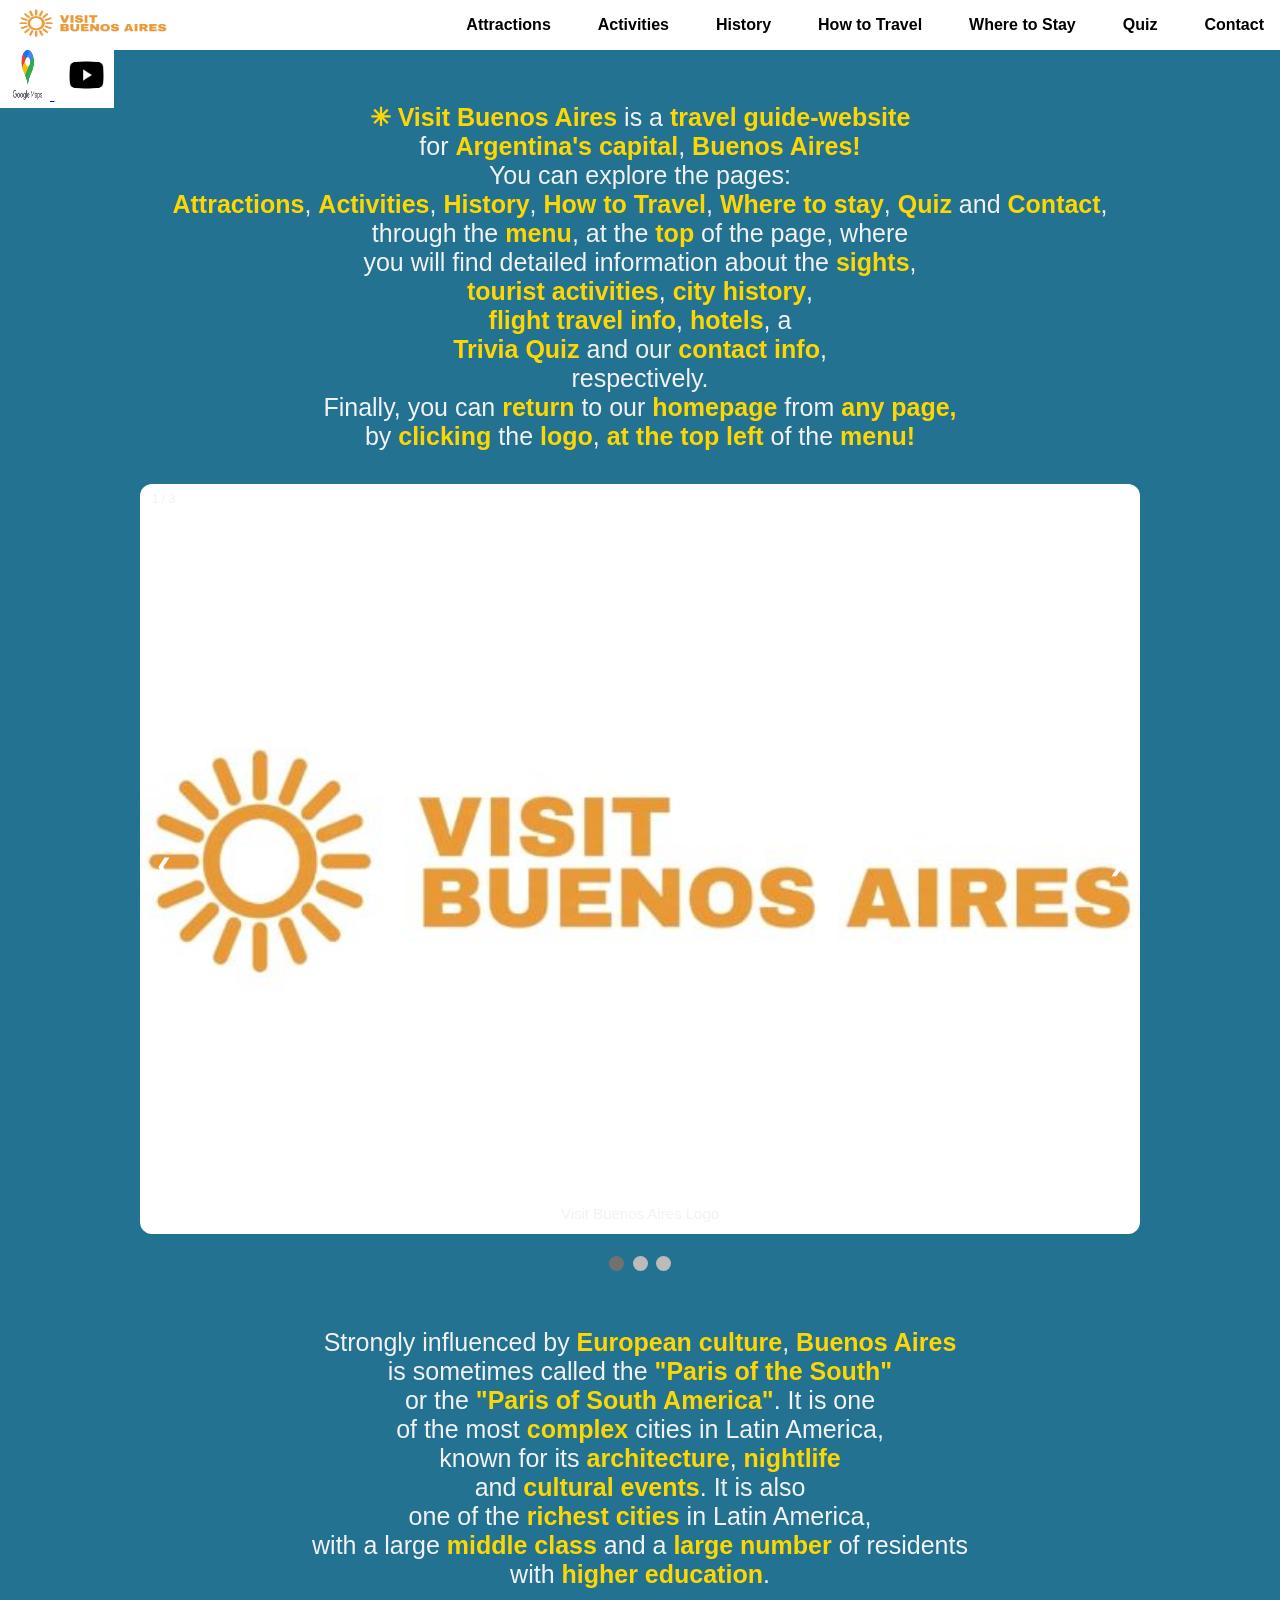
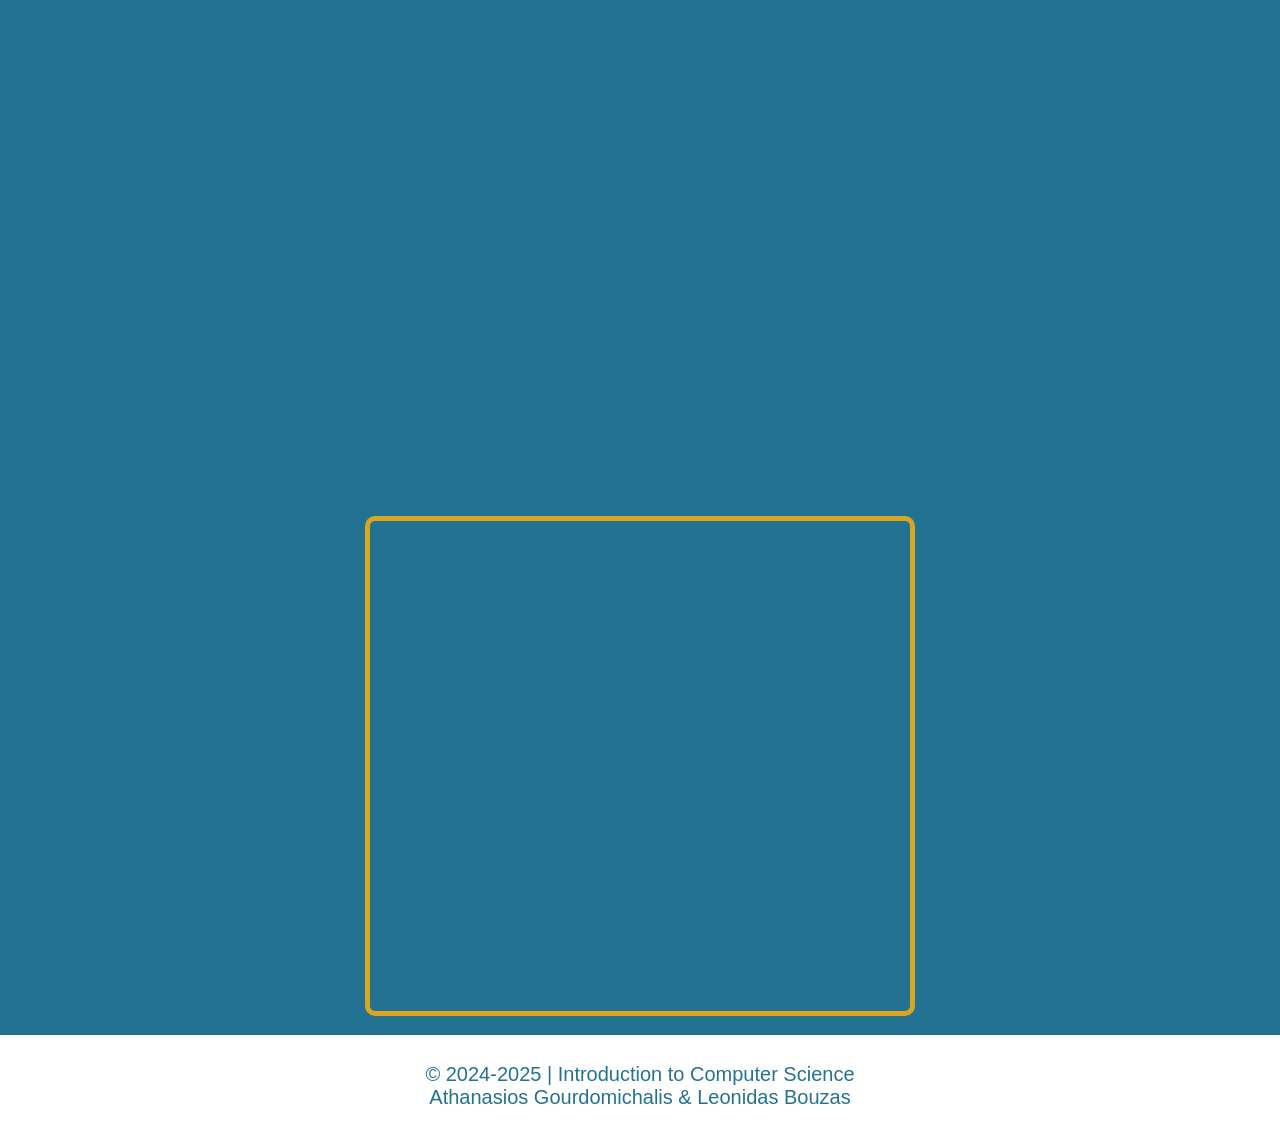
<file: index.html>
<!DOCTYPE html>
<html>
    <head>
        <title>✳ Visit Buenos Aires!</title>
        <meta charset="UTF-8">
        <meta name="author" content="L&T">
        <link rel="stylesheet" type="text/css" href="styles.css">
        <link rel="icon" href ="buenos_photos/logo.png" type = "image/x-icon">
    </head>
    <body>
        <ul class="nav-bar">
            <li class="menu-special-item"><a class="block" href="index.html" ><img src="buenos_photos/logo.png" alt="" width="150" height="30"></a></li>
            <li class="menu-item"><a class="block" href="contact.html"><strong>Contact</strong></a></li>
            <li class="menu-item"><a class="block" href="quiz.html"><strong>Quiz</strong></a> </li>
            <li class="menu-item"><a class="block" href="wheretostay.html"><strong>Where to Stay</strong></a></li>
            <li class="menu-item"><a class="block" href="howtotravel.html"><strong>How to Travel</strong></a></li>
            <li class="menu-item"><a class="block" href="history.html" ><strong>History</strong></a></li>
            <li class="menu-item"><a class="block" href="activities.html" ><strong>Activities</strong></a></li>
            <li class="menu-item"><a class="block" href="attractions.html" ><strong>Attractions</strong></a></li>
        </ul>
        <ul class="home-nav-bar">
            <li class="home-menu-item"><a href="#map">  <img src="buenos_photos/Homepage/maps_icon.webp" title="Google Maps" height="50px" width="45px"> </a></li>
            <li class="home-menu-item"><a href="#video">  <img src="buenos_photos/Homepage/yt.jpg" title="Youtube Video" height="50px" width="45px"> </a></li>
            
        </ul>


<div class="attraction-guide"><p><b>✳ Visit Buenos Aires</b> is a <b>travel guide-website</b><br> for <b>Argentina's</b> <b>capital</b>, <b>Buenos Aires!</b><br>
    You can explore the pages: <br><b>Attractions</b>, <b>Activities</b>, <b>History</b>, <b>How to Travel</b>, <b>Where to stay</b>, <b>Quiz</b> and <b>Contact</b>, <br>through the <b>menu</b>, at the <b>top</b> of the page,
    where <br>you will find detailed information</b> about the <b>sights</b>, <br><b>tourist activities</b>, <b>city history</b>, <br><b>flight travel info</b>, <b>hotels</b>, a<br> <b>Trivia Quiz</b> and our <b>contact info</b>,<br> respectively.<br>
    Finally, you can <b>return </b>to our <b>homepage</b> from <b>any page,</b><br> by <b>clicking</b> the <b>logo</b>, <b>at the top left</b> of the <b>menu!</b></div>
        


    
    <!-- Slideshow container -->
<div class="slideshow-container">

    <!-- Full-width images with number and caption text -->
    <div class="mySlides fade">
      <div class="numbertext">1 / 3</div>
      <img src="buenos_photos/Homepage/Slide/logo.jpg" style="width:100%">
      <div class="text">Visit Buenos Aires Logo</div>
    </div>
  
    <div class="mySlides fade">
      <div class="numbertext">2 / 3</div>
      <img src="buenos_photos/Homepage/Slide/lights.png" style="width:100%">
      <div class="text">The city's nightlife</div>
    </div>
  
    <div class="mySlides fade">
      <div class="numbertext">3 / 3</div>
      <img src="buenos_photos/Homepage/Slide/scraper.jpg" style="width:100%">
      <div class="text">Obelisco de Buenos Aires</div>
    </div>
  
    <!-- Next and previous buttons -->
    <a class="prev" onclick="plusSlides(-1)">&#10094;</a>
    <a class="next" onclick="plusSlides(1)">&#10095;</a>
  </div>
  <br>
  
  <!-- The dots/circles -->
  <div style="text-align:center">
    <span class="dot" onclick="currentSlide(1)"></span>
    <span class="dot" onclick="currentSlide(2)"></span>
    <span class="dot" onclick="currentSlide(3)"></span>
  </div>

  <div class="attraction-guide"><p>Strongly influenced by <b>European culture</b>, <b>Buenos Aires</b><br> is sometimes called the <b>"Paris of the South"</b><br> or the <b>"Paris of South America"</b>. It is one<br> of the most <b>complex</b> cities in Latin America,<br> known for its <b>architecture</b>, <b>nightlife</b><br> and <b>cultural events</b>. It is also<br> one of the <b>richest cities</b> in Latin America,<br> with a large <b>middle class</b> and a <b>large number</b> of residents <br>with <b>higher education</b>.</p></div>

    <div id="map">
        <iframe src="https://www.google.com/maps/embed?pb=!1m18!1m12!1m3!1d125004.94854408698!2d-58.50470565020342!3d-34.58186080353725!2m3!1f0!2f0!3f0!3m2!1i1024!2i768!4f13.1!3m3!1m2!1s0x95bcca3b4ef90cbd%3A0xa0b3812e88e88e87!2sBuenos%20Aires%2C%20Argentina!5e0!3m2!1sen!2sgr!4v1732728385783!5m2!1sen!2sgr" width="550" height="450" style="border:0;" allowfullscreen="" loading="lazy" referrerpolicy="no-referrer-when-downgrade"></iframe>
    </div>
    <div id="video">
        <iframe width="550" height="500" src="https://www.youtube.com/embed/4sbYjI_AtmY?si=uJ-jZA5TZe2nMaSt" title="Buenos Aires Youtube Video Guide" frameborder="0" allow="accelerometer; autoplay; clipboard-write; encrypted-media; gyroscope; picture-in-picture; web-share" referrerpolicy="strict-origin-when-cross-origin" allowfullscreen></iframe>
    </div>









  <script>
    let slideIndex = 1;
    showSlides(slideIndex);
    
    function plusSlides(n) {
      showSlides(slideIndex += n);
    }
    
    function currentSlide(n) {
      showSlides(slideIndex = n);
    }
    
    function showSlides(n) {
      let i;
      let slides = document.getElementsByClassName("mySlides");
      let dots = document.getElementsByClassName("dot");
      if (n > slides.length) {slideIndex = 1}    
      if (n < 1) {slideIndex = slides.length}
      for (i = 0; i < slides.length; i++) {
        slides[i].style.display = "none";  
      }
      for (i = 0; i < dots.length; i++) {
        dots[i].className = dots[i].className.replace(" active", "");
      }
      slides[slideIndex-1].style.display = "block";  
      dots[slideIndex-1].className += " active";
    }
    </script>

    <footer>
            <p>&copy; 2024-2025 | Introduction to Computer Science<br>Athanasios Gourdomichalis & Leonidas Bouzas</p>
        </footer>
        <script src="main.js"></script>
      </body>
</html>
</file>
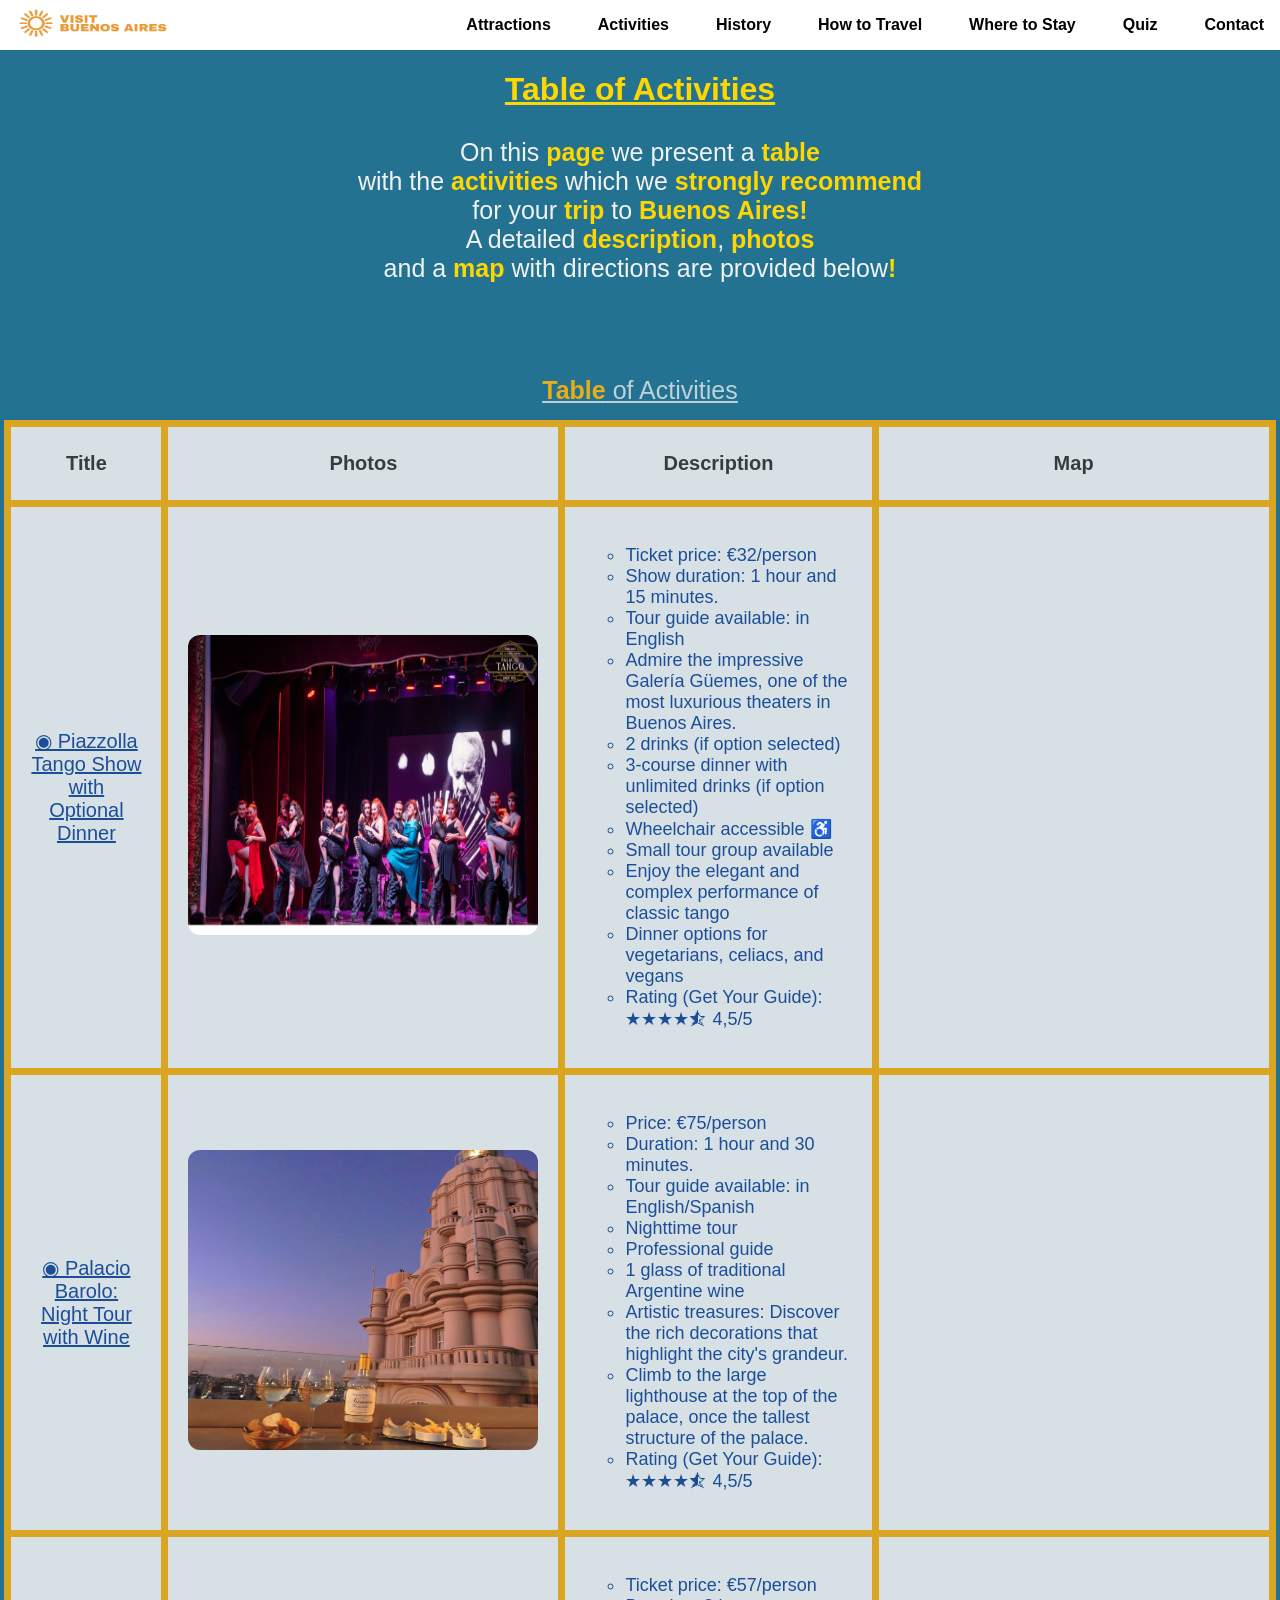
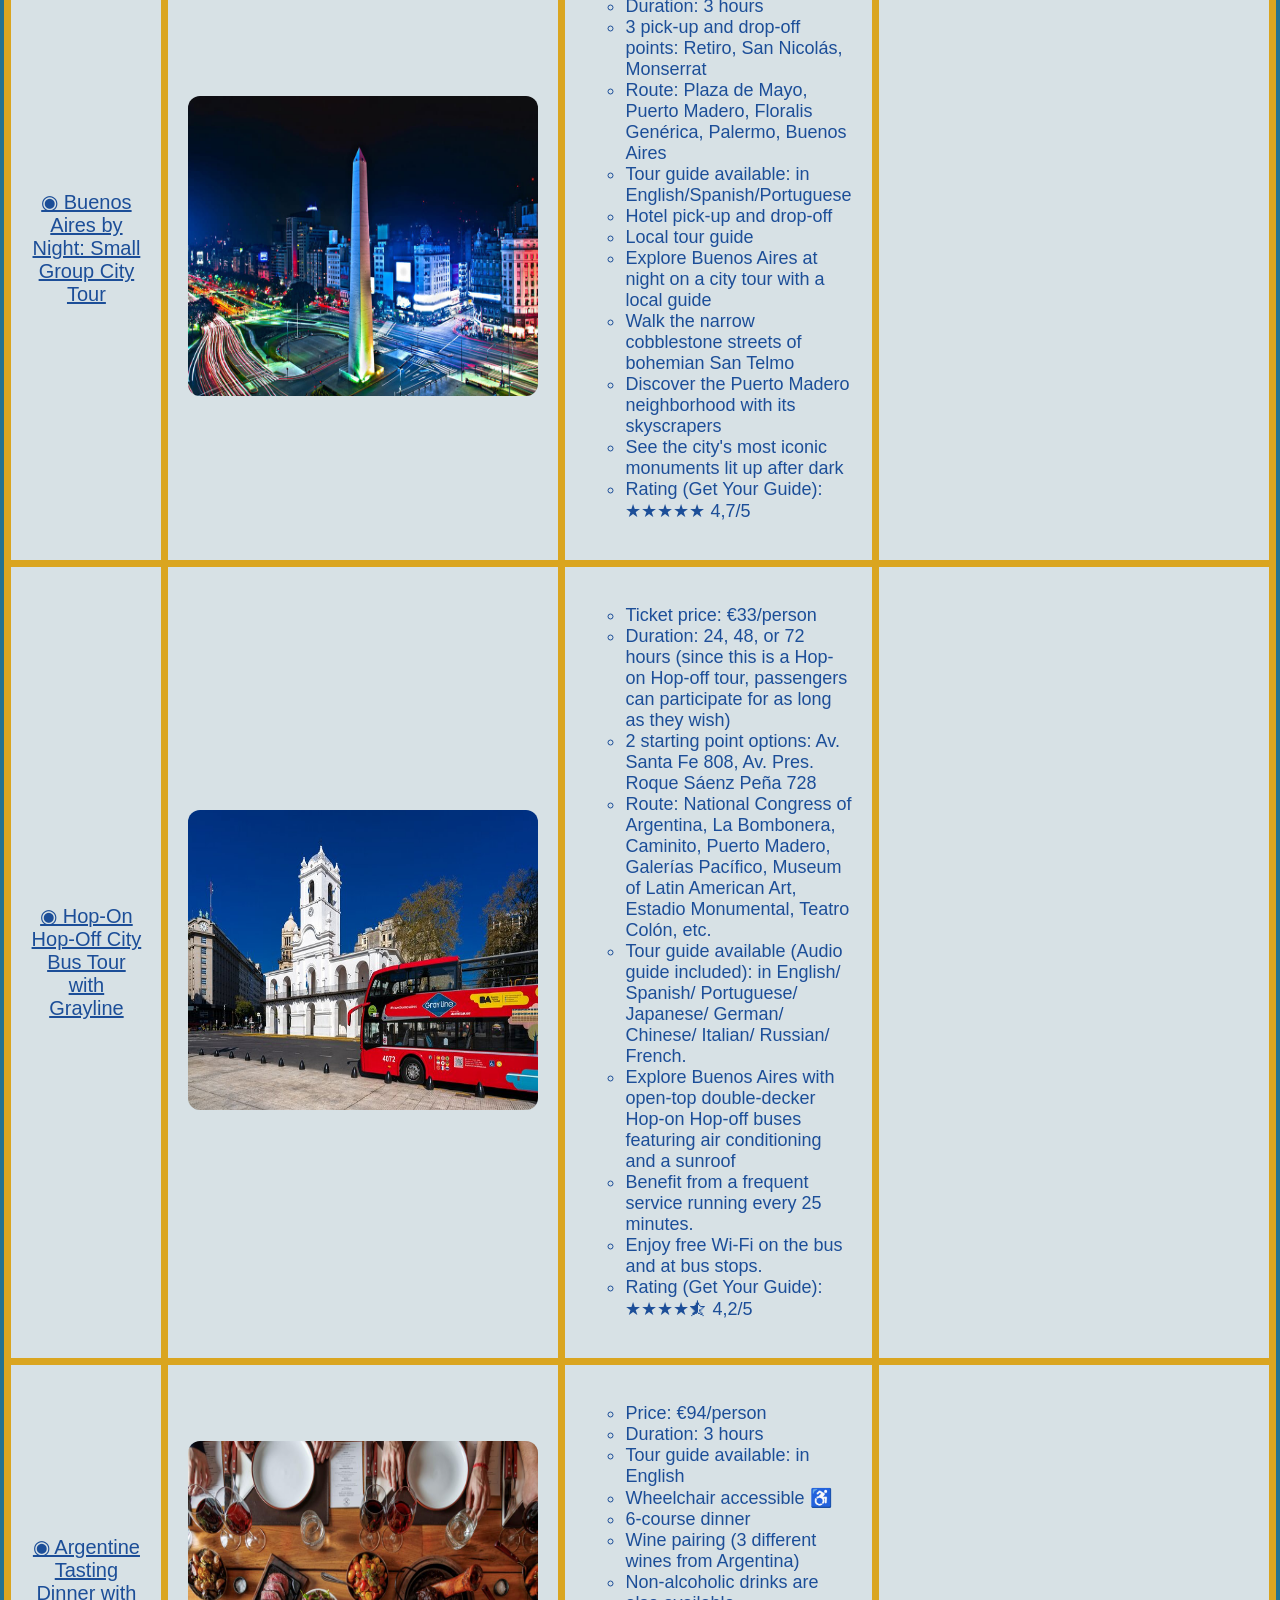
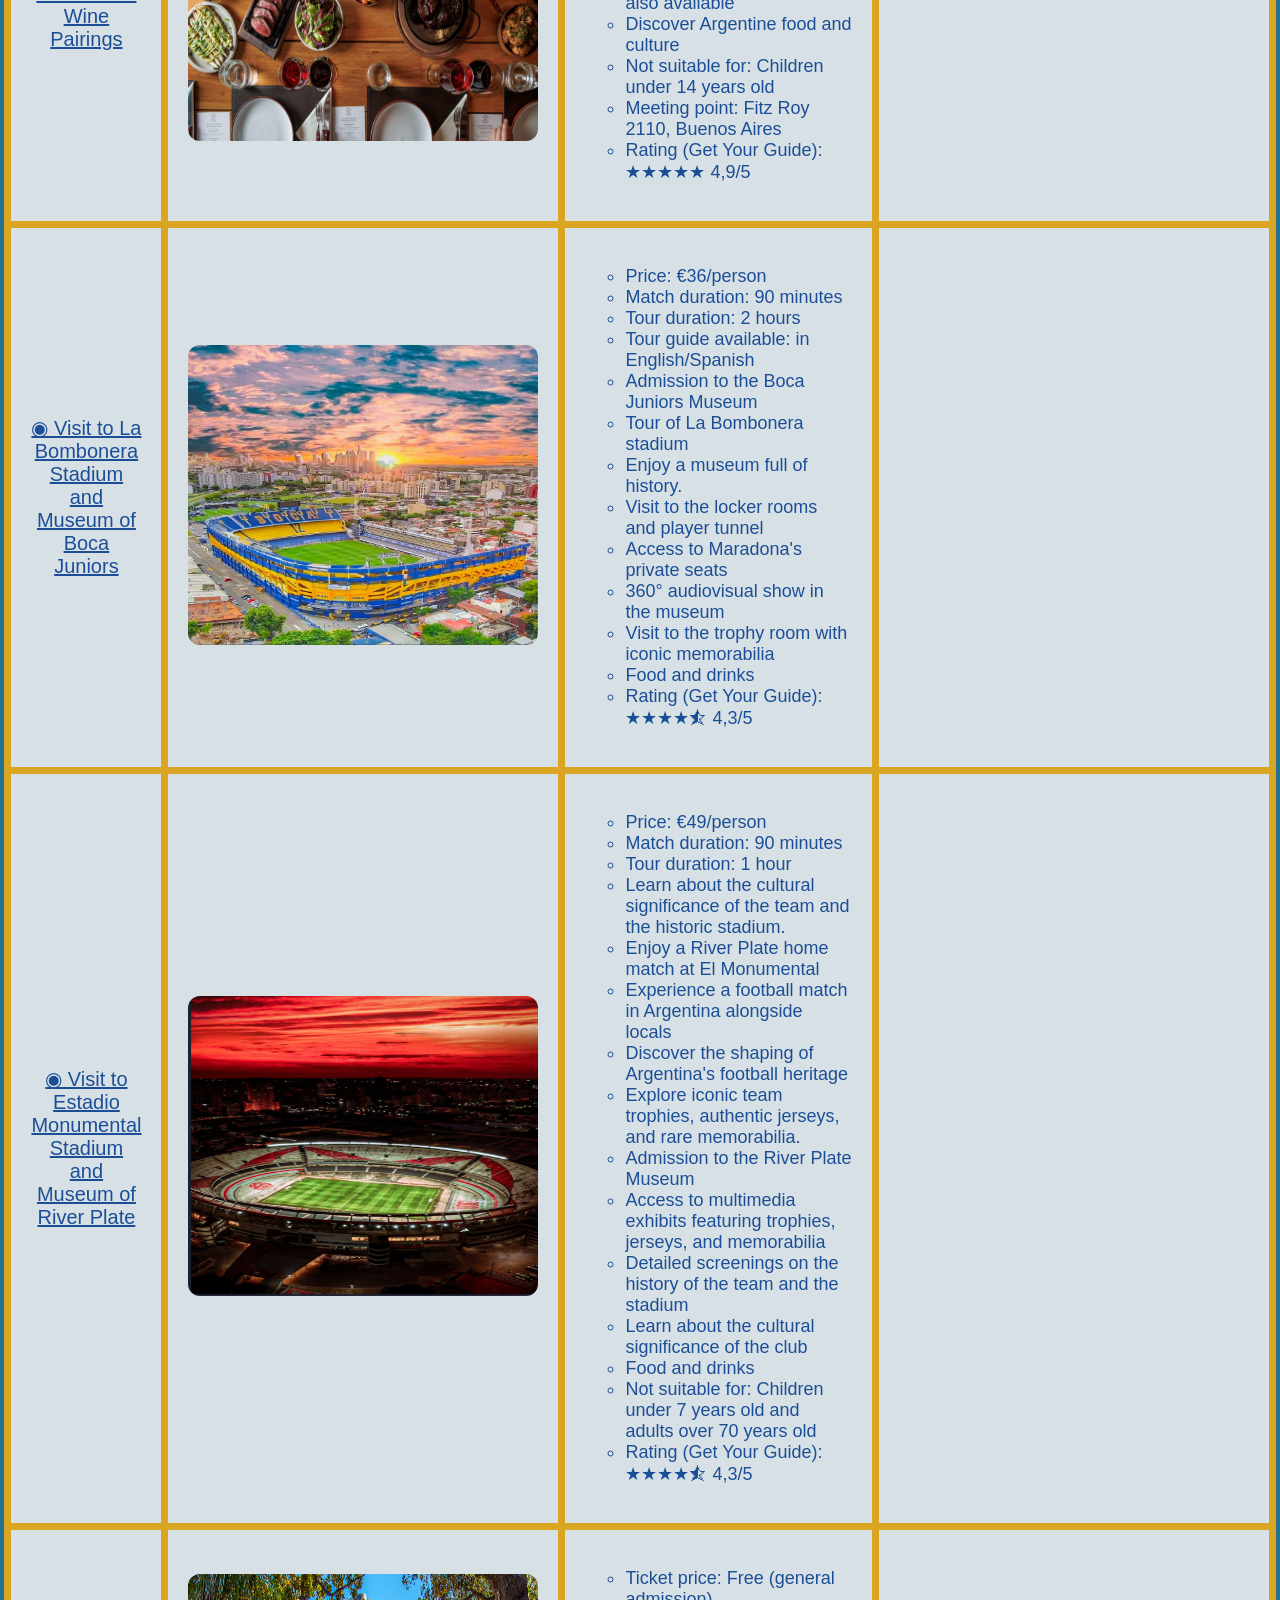
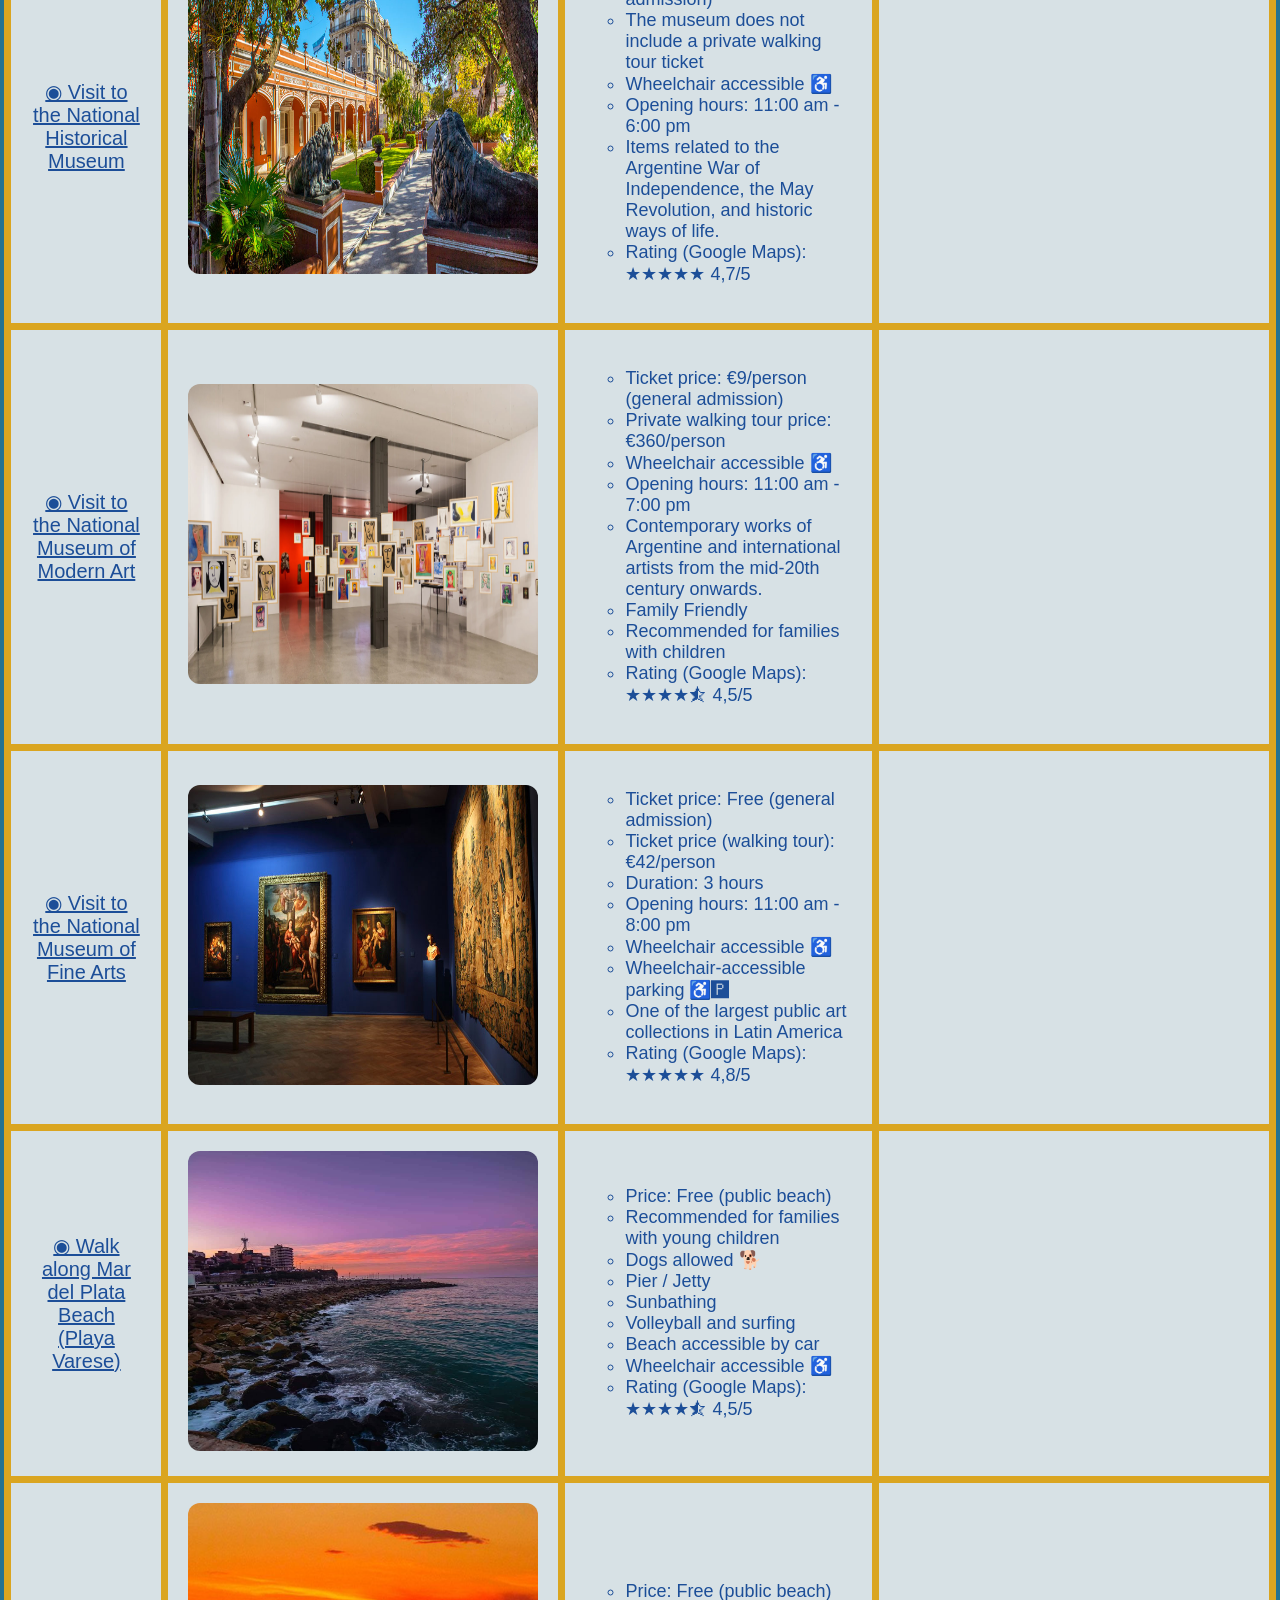
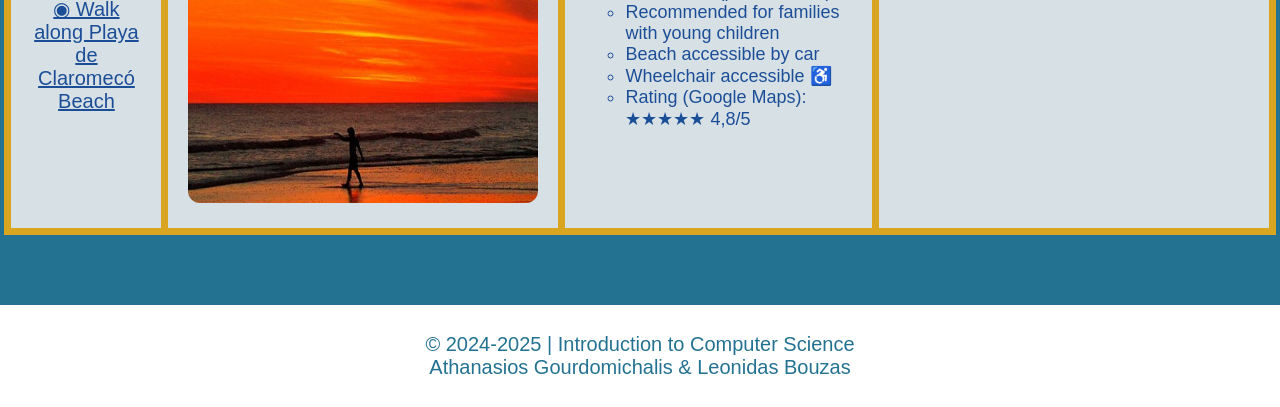
<file: activities.html>
<!DOCTYPE html>
<html>
    <head>
        <title>✳ Visit Buenos Aires!</title>
        <meta charset="UTF-8">
        <meta name="author" content="L&T">
        <link rel="stylesheet" type="text/css" href="styles.css">
        <link rel="icon" href ="buenos_photos/logo.png" type = "image/x-icon">
    </head>
    <body>
        <ul class="nav-bar">
            <li class="menu-special-item"><a class="block" href="index.html" ><img src="buenos_photos/logo.png" alt="" width="150" height="30"></a></li>
            <li class="menu-item"><a class="block" href="contact.html"><strong>Contact</strong></a></li>
            <li class="menu-item"><a class="block" href="quiz.html"><strong>Quiz</strong></a> </li>
            <li class="menu-item"><a class="block" href="wheretostay.html"><strong>Where to Stay</strong></a></li>
            <li class="menu-item"><a class="block" href="howtotravel.html"><strong>How to Travel</strong></a></li>
            <li class="menu-item"><a class="block" href="history.html" ><strong>History</strong></a></li>
            <li class="menu-item"><a class="block" href="activities.html"><strong>Activities</strong></a></li>
            <li class="menu-item"><a class="block" href="attractions.html"  ><strong>Attractions</strong></a></li>
        </ul>
        <header><h1><b><u>Table of Activities</u></b></h1></header>

        <div class="attraction-guide">On this <b>page</b> we present a <b>table</b> <br>with the <b>activities</b> which we <b>strongly recommend</b> <br>for your <b>trip</b> to <b>Buenos Aires!</b> <br>A detailed <b>description</b>, <b>photos</b> <br>and a <b>map</b> with directions are provided below<b>!</b></div>
        <table class='activity-table' cellpadding="20" cellpadding="10" cellspacing="20" align="center">
           <caption class="activity-caption"><u><strong class="activity-strong">Table</strong> of Activities</u></caption>

            <thead class="activity-thead">
                <tr>
                    <th class="activity-th" >Title</th>
                    <th class="activity-th">Photos</th>
                    <th class="activity-th">Description</th>
                    <th class="activity-th">Map</th>
                </tr>
            </thead>
                <tbody>
                    <tr>
                        <td class="activity-td">
                            <u>◉ Piazzolla Tango Show with Optional Dinner</u>
                        </td>
                        <td class='activity-td'>
                                <img class='act' src="buenos_photos/Activities/Nightlife/tango.png">
                        </td>
                        <td class='special-td'>
                        <ul class="review" type='circle'>
                            <li>Ticket price: €32/person</li>
                            <li>Show duration: 1 hour and 15 minutes.</li>
                            <li>Tour guide available: in English</li>
                            <li>Admire the impressive Galería Güemes, one of the most luxurious theaters in Buenos Aires.</li>
                            <li>2 drinks (if option selected)</li>
                            <li>3-course dinner with unlimited drinks (if option selected)</li>
                            <li>Wheelchair accessible ♿</li>
                            <li>Small tour group available</li>
                            <li>Enjoy the elegant and complex performance of classic tango</li>
                            <li>Dinner options for vegetarians, celiacs, and vegans</li>
                            <li>Rating (Get Your Guide): ★★★★⯪ 4,5/5</li>
                        </ul>   
                        </td>
                        <td class='activity-td' >
                            <iframe src="https://www.google.com/maps/embed?pb=!1m18!1m12!1m3!1d1641.9624977259282!2d-58.376277161305055!3d-34.60605809323837!2m3!1f0!2f0!3f0!3m2!1i1024!2i768!4f13.1!3m3!1m2!1s0x95bcb52f5aa82d3d%3A0x28ff7162aee726aa!2sPalacio%20Tango%20-%20Sala%20Astor%20Piazzolla!5e0!3m2!1sen!2sgr!4v1735120649738!5m2!1sen!2sgr" width="350" height="300" style="border:0;" allowfullscreen="" loading="lazy" referrerpolicy="no-referrer-when-downgrade"></iframe>
                        </td>
                    </tr>
                    <tr>
                        <td class="activity-td">
                           <u>◉ Palacio Barolo: Night Tour with Wine </u> 
                        </td>
                        <td class="activity-td">
                            <img class="act" src="buenos_photos/Activities/Nightlife/krasi.jpg">
                        </td>
                        <td class="special-td">
                            <ul class="review" type='circle'>
                                <li>Price: €75/person</li>
                                <li>Duration: 1 hour and 30 minutes.</li>
                                <li>Tour guide available: in English/Spanish</li>
                                <li>Nighttime tour</li>
                                <li>Professional guide</li>
                                <li>1 glass of traditional Argentine wine</li>
                                <li>Artistic treasures: Discover the rich decorations that highlight the city's grandeur.</li>
                                <li>Climb to the large lighthouse at the top of the palace, once the tallest structure of the palace.</li>
                                <li>Rating (Get Your Guide): ★★★★⯪ 4,5/5</li>
                            </ul> 
                        </td>
                        <td class="activity-td">
                            <iframe src="https://www.google.com/maps/embed?pb=!1m18!1m12!1m3!1d3283.7852546224008!2d-58.38841772441449!3d-34.60959137295226!2m3!1f0!2f0!3f0!3m2!1i1024!2i768!4f13.1!3m3!1m2!1s0x95bccadad85a755b%3A0x596a2eade487263a!2sPalacio%20Barolo!5e0!3m2!1sen!2sgr!4v1735121352540!5m2!1sen!2sgr" width="350" height="300" style="border:0;" allowfullscreen="" loading="lazy" referrerpolicy="no-referrer-when-downgrade"></iframe> 
                        </td>
                    </tr>
                    <tr>
                        <td class="activity-td" >
                           <u>◉ Buenos Aires by Night: Small Group City Tour</u>
                        </td>
                        <td class="activity-td" >
                            <img class="act" src="buenos_photos/Activities/Nightlife/obe.jpg">
                        </td>
                        <td class="special-td">
                            <ul class="review" type='circle'>
                                <li>Ticket price: €57/person</li>
                                <li>Duration: 3 hours</li>
                                <li>3 pick-up and drop-off points: Retiro, San Nicolás, Monserrat</li>
                                <li>Route: Plaza de Mayo, Puerto Madero, Floralis Genérica, Palermo, Buenos Aires</li>
                                <li>Tour guide available: in English/Spanish/Portuguese</li>
                                <li>Hotel pick-up and drop-off</li>
                                <li>Local tour guide</li>
                                <li>Explore Buenos Aires at night on a city tour with a local guide</li>
                                <li>Walk the narrow cobblestone streets of bohemian San Telmo</li>
                                <li>Discover the Puerto Madero neighborhood with its skyscrapers</li>
                                <li>See the city's most iconic monuments lit up after dark</li>
                                <li>Rating (Get Your Guide): ★★★★★ 4,7/5</li>
                            </ul> 
                        </td>
                        <td class="activity-td">
                            <iframe src="https://www.google.com/maps/embed?pb=!1m18!1m12!1m3!1d3284.016716331388!2d-58.38644131702576!3d-34.603738803218874!2m3!1f0!2f0!3f0!3m2!1i1024!2i768!4f13.1!3m3!1m2!1s0x4aa9f0a6da5edb%3A0x11bead4e234e558b!2sObelisco!5e0!3m2!1sen!2sgr!4v1735121839482!5m2!1sen!2sgr" width="350" height="300" style="border:0;" allowfullscreen="" loading="lazy" referrerpolicy="no-referrer-when-downgrade"></iframe>
                        </td>
                    </tr>
                    <tr>
                        <td class="activity-td">
                            <u>◉ Hop-On Hop-Off City Bus Tour with Grayline</u>
                        </td>
                        <td class="activity-td">
                            <img class="act" src="buenos_photos/Activities/Nightlife/bus.jpg">
                        </td>
                        <td class="special-td" >
                            <ul class="review" type='circle'>
                                <li>Ticket price: €33/person</li>
                                <li>Duration: 24, 48, or 72 hours (since this is a Hop-on Hop-off tour, passengers can participate for as long as they wish) </li>
                                <li>2 starting point options: Av. Santa Fe 808, Av. Pres. Roque Sáenz Peña 728</li>
                                <li>Route: National Congress of Argentina, La Bombonera, Caminito, Puerto Madero, Galerías Pacífico, Museum of Latin American Art, Estadio Monumental, Teatro Colón, etc.</li>
                                <li>Tour guide available (Audio guide included): in English/ Spanish/ Portuguese/ Japanese/ German/ Chinese/ Italian/ Russian/ French.</li>
                                <li>Explore Buenos Aires with open-top double-decker Hop-on Hop-off buses featuring air conditioning and a sunroof</li>
                                <li>Benefit from a frequent service running every 25 minutes.</li>
                                <li>Enjoy free Wi-Fi on the bus and at bus stops.</li>
                                <li>Rating (Get Your Guide): ★★★★⯪ 4,2/5</li>
                            </ul> 
                        </td>
                        <td class="activity-td">
                            <iframe src="https://www.google.com/maps/embed?pb=!1m18!1m12!1m3!1d13138.59391714256!2d-58.40983881284179!3d-34.58776009999999!2m3!1f0!2f0!3f0!3m2!1i1024!2i768!4f13.1!3m3!1m2!1s0x95bccac783302561%3A0x7c5a812ba6ed33b5!2sGray%20Line%20Argentina!5e0!3m2!1sen!2sgr!4v1735122358091!5m2!1sen!2sgr" width="350" height="300" style="border:0;" allowfullscreen="" loading="lazy" referrerpolicy="no-referrer-when-downgrade"></iframe>
                        </td>
                    </tr>
                    <tr>
                        <td class="activity-td">
                            <u>◉ Argentine Tasting Dinner with Wine Pairings</u>
                        </td class="activity-td">
                        <td>
                            <img class="act" src="buenos_photos/Activities/Nightlife/food.jpg">
                        </td>
                        <td class="special-td">
                        <ul class="review" type='circle'>
                            <li>Price: €94/person</li>
                            <li>Duration: 3 hours</li>
                            <li>Tour guide available: in English</li>
                            <li>Wheelchair accessible ♿</li>
                            <li>6-course dinner</li>
                            <li>Wine pairing (3 different wines from Argentina)</li>
                            <li>Non-alcoholic drinks are also available</li>
                            <li>Discover Argentine food and culture</li>
                            <li>Not suitable for: Children under 14 years old</li>
                            <li>Meeting point: Fitz Roy 2110, Buenos Aires</li>
                            <li>Rating (Get Your Guide): ★★★★★ 4,9/5</li>

                        </ul>
                        </td>
                        <td class="activity-td">
                            <iframe src="https://www.google.com/maps/embed?pb=!1m18!1m12!1m3!1d3284.9310811203477!2d-58.43516062441576!3d-34.580610372962504!2m3!1f0!2f0!3f0!3m2!1i1024!2i768!4f13.1!3m3!1m2!1s0x95bcb591bbc2d49d%3A0xb07b143011c86547!2sFitz%20Roy%202110%2C%20C1414%20Cdad.%20Aut%C3%B3noma%20de%20Buenos%20Aires%2C%20Argentina!5e0!3m2!1sen!2sgr!4v1735123121253!5m2!1sen!2sgr" width="350" height="300" style="border:0;" allowfullscreen="" loading="lazy" referrerpolicy="no-referrer-when-downgrade"></iframe>
                        </td>
                    </tr>
                    <tr>
                        <td class="activity-td">
                            <u>◉ Visit to La Bombonera Stadium and Museum of Boca Juniors</u>
                        </td>
                        <td class="activity-td">
                            <img class="act" src="buenos_photos/Activities/Nightlife/bombo.jpg">
                        </td>
                        <td class="special-td">
                            <ul class="review" type="circle">
                                <li>Price: €36/person</li>
                                <li>Match duration: 90 minutes</li>
                                <li>Tour duration: 2 hours</li>
                                <li>Tour guide available: in English/Spanish</li>
                                <li>Admission to the Boca Juniors Museum</li>
                                <li>Tour of La Bombonera stadium</li>
                                <li>Enjoy a museum full of history.</li>
                                <li>Visit to the locker rooms and player tunnel</li>
                                <li>Access to Maradona's private seats</li>
                                <li>360° audiovisual show in the museum</li>
                                <li>Visit to the trophy room with iconic memorabilia</li>
                                <li>Food and drinks</li>
                                <li>Rating (Get Your Guide): ★★★★⯪ 4,3/5</li>
                            </ul>
                        </td>
                        <td class="activity-td">
                            <iframe src="https://www.google.com/maps/embed?pb=!1m18!1m12!1m3!1d3282.7558016657213!2d-58.367331224413206!3d-34.63561087294287!2m3!1f0!2f0!3f0!3m2!1i1024!2i768!4f13.1!3m3!1m2!1s0x95a334b6925e5473%3A0x1ca5b2748858b40d!2sLa%20Bombonera!5e0!3m2!1sen!2sgr!4v1735125679438!5m2!1sen!2sgr" width="350" height="300" style="border:0;" allowfullscreen="" loading="lazy" referrerpolicy="no-referrer-when-downgrade"></iframe>
                        </td>
                    </tr>
                    <tr>
                        <td class="activity-td">
                            <u>◉ Visit to Estadio Monumental Stadium and Museum of River Plate</u>
                        </td>
                        <td class="activity-td">
                            <img class="act" src="buenos_photos/Activities/Nightlife/stadio.png">
                        </td>
                        <td class="special-td">
                            <ul class="review" type="circle">
                                <li>Price: €49/person</li>
                                <li>Match duration: 90 minutes</li>
                                <li>Tour duration: 1 hour</li>
                                <li>Learn about the cultural significance of the team and the historic stadium.</li>
                                <li>Enjoy a River Plate home match at El Monumental</li>
                                <li>Experience a football match in Argentina alongside locals</li>
                                <li>Discover the shaping of Argentina's football heritage</li>
                                <li>Explore iconic team trophies, authentic jerseys, and rare memorabilia.</li>
                                <li>Admission to the River Plate Museum</li>
                                <li>Access to multimedia exhibits featuring trophies, jerseys, and memorabilia</li>
                                <li>Detailed screenings on the history of the team and the stadium</li>
                                <li>Learn about the cultural significance of the club</li>
                                <li>Food and drinks</li>
                                <li>Not suitable for: Children under 7 years old and adults over 70 years old</li>
                                <li>Rating (Get Your Guide): ★★★★⯪ 4,3/5</li>
                            </ul>
                        </td>
                        <td class="activity-td">
                            <iframe src="https://www.google.com/maps/embed?pb=!1m18!1m12!1m3!1d3286.327858399956!2d-58.45233262441741!3d-34.545253372975296!2m3!1f0!2f0!3f0!3m2!1i1024!2i768!4f13.1!3m3!1m2!1s0x95bcb43ae6018ddf%3A0x3d7f60a75bfa308a!2sEstadio%20M%C3%A2s%20Monumental!5e0!3m2!1sen!2sgr!4v1735126771626!5m2!1sen!2sgr" width="350" height="300" style="border:0;" allowfullscreen="" loading="lazy" referrerpolicy="no-referrer-when-downgrade"></iframe>
                        </td>
                    </tr>
                    <tr>
                        <td class="activity-td">
                            <u>◉ Visit to the National Historical Museum</u>
                        </td>
                        <td class="activity-td">
                            <img class="act" src="buenos_photos/Activities/Nightlife/national_museum.jpg">
                        </td>
                        <td class="special-td">
                            <ul class="review" type="circle">
                                <li>Ticket price: Free (general admission)</li>
                                <li>The museum does not include a private walking tour ticket</li>
                                <li>Wheelchair accessible ♿</li>
                                <li>Opening hours: 11:00 am - 6:00 pm</li>
                                <li>Items related to the Argentine War of Independence, the May Revolution, and historic ways of life.</li>
                                <li>Rating (Google Maps): ★★★★★ 4,7/5</li>
                            </ul>
                        </td>
                        <td class="activity-td">
                            <iframe src="https://www.google.com/maps/embed?pb=!1m18!1m12!1m3!1d3283.096722328513!2d-58.373164124413705!3d-34.62699597294585!2m3!1f0!2f0!3f0!3m2!1i1024!2i768!4f13.1!3m3!1m2!1s0x95a334cd2632f535%3A0xa57be7f0e52f4104!2sMuseo%20Hist%C3%B3rico%20Nacional!5e0!3m2!1sen!2sgr!4v1735128576594!5m2!1sen!2sgr" width="350" height="300" style="border:0;" allowfullscreen="" loading="lazy" referrerpolicy="no-referrer-when-downgrade"></iframe>
                        </td>
                    </tr>
                    <tr>
                        <td class="activity-td">
                            <u>◉ Visit to the National Museum of Modern Art</u>
                        </td>
                        <td class="activity-td">
                            <img src="buenos_photos/Activities/Nightlife/arts.webp" class="act">
                        </td>
                        <td class="special-td">
                            <ul class="review" type="circle">
                                <li>Ticket price: €9/person (general admission)</li>
                                <li>Private walking tour price: €360/person</li>
                                <li>Wheelchair accessible ♿</li>
                                <li>Opening hours: 11:00 am - 7:00 pm</li>
                                <li>Contemporary works of Argentine and international artists from the mid-20th century onwards.</li>
                                <li>Family Friendly</li>
                                <li>Recommended for families with children</li>
                                <li>Rating (Google Maps): ★★★★⯪ 4,5/5</li>
                            </ul>
                        </td>
                        <td class="activity-td">
                            <iframe src="https://www.google.com/maps/embed?pb=!1m18!1m12!1m3!1d3283.292500713874!2d-58.370541499999995!3d-34.6220479!2m3!1f0!2f0!3f0!3m2!1i1024!2i768!4f13.1!3m3!1m2!1s0x95a334d2dee93c85%3A0xd209b8d51c3521b5!2sMuseo%20Moderno!5e0!3m2!1sen!2sgr!4v1735131301959!5m2!1sen!2sgr" width="350" height="300" style="border:0;" allowfullscreen="" loading="lazy" referrerpolicy="no-referrer-when-downgrade"></iframe>
                        </td>
                    </tr>
                    <tr>
                    <td class="activity-td">
                        <u>◉ Visit to the National Museum of Fine Arts</u>
                    </td>
                    <td class="activity-td">
                        <img class="act" src="buenos_photos/Activities/Nightlife/fine.jpg">
                    </td>
                      <td class="special-td">
                        <ul class="review" type="circle">
                            <li>Ticket price: Free (general admission)</li>
                            <li>Ticket price (walking tour): €42/person</li>
                            <li>Duration: 3 hours</li>
                            <li>Opening hours: 11:00 am - 8:00 pm</li>
                            <li>Wheelchair accessible ♿</li>
                            <li>Wheelchair-accessible parking ♿🅿</li>
                            <li>One of the largest public art collections in Latin America</li>
                            <li>Rating (Google Maps): ★★★★★ 4,8/5</li>
                        </ul>
                      </td>
                      <td class="activity-td">
                        <iframe src="https://www.google.com/maps/embed?pb=!1m18!1m12!1m3!1d3284.797528326206!2d-58.395579324415564!3d-34.583989372961256!2m3!1f0!2f0!3f0!3m2!1i1024!2i768!4f13.1!3m3!1m2!1s0x95bccaa199c2f643%3A0x49e543b8331abe7d!2sMuseo%20Nacional%20de%20Bellas%20Artes!5e0!3m2!1sen!2sgr!4v1735132374393!5m2!1sen!2sgr" width="350" height="300" style="border:0;" allowfullscreen="" loading="lazy" referrerpolicy="no-referrer-when-downgrade"></iframe>
                      </td>

                    </tr>
                    <tr>
                        <td class="activity-td">
                            <u>◉ Walk along Mar del Plata Beach (Playa Varese)</u>
                        </td>
                        <td class="activity-td">
                            <img class="act" src="buenos_photos/Activities/Nightlife/beach1.jpg">
                        </td class="activity-td">
                        <td class='special-td'>
                            <ul class="review" type="circle">
                                <li>Price: Free (public beach)</li>
                                <li>Recommended for families with young children</li>
                                <li>Dogs allowed 🐕</li>
                                <li>Pier / Jetty</li>
                                <li>Sunbathing</li>
                                <li>Volleyball and surfing</li>
                                <li>Beach accessible by car</li>
                                <li>Wheelchair accessible ♿</li>
                                <li>Rating (Google Maps): ★★★★⯪ 4,5/5</li>
                            </ul>
                        </td>
                        <td class="activity-td"> 
                            <iframe src="https://www.google.com/maps/embed?pb=!1m18!1m12!1m3!1d142205.16297094064!2d-57.683198900094595!3d-38.03963306586841!2m3!1f0!2f0!3f0!3m2!1i1024!2i768!4f13.1!3m3!1m2!1s0x9584dc37932b8e31%3A0x9d6556358a3e2320!2sVarese%20Beach!5e0!3m2!1sen!2sgr!4v1735751529140!5m2!1sen!2sgr" width="350" height="300" style="border:0;" allowfullscreen="" loading="lazy" referrerpolicy="no-referrer-when-downgrade"></iframe>
                        </td>
                    </tr>
                    <tr>
                        <td class="activity-td">
                            <u>◉ Walk along Playa de Claromecó Beach</u>
                        </td>
                        <td class="activity-td">
                            <img class="act" src="buenos_photos/Activities/Nightlife/beach2.png">
                        </td>
                        <td class="special-td">
                            <ul class="review" type="circle">
                                <li>Price: Free (public beach)</li>
                                <li>Recommended for families with young children</li>
                                <li>Beach accessible by car</li>
                                <li>Wheelchair accessible ♿</li>
                                <li>Rating (Google Maps): ★★★★★ 4,8/5</li>
                            </ul>
                        </td>
                        <td class="activity-td"> 
                            <iframe src="https://www.google.com/maps/embed?pb=!1m18!1m12!1m3!1d2272527.092964911!2d-62.892971651381!3d-38.12823276724602!2m3!1f0!2f0!3f0!3m2!1i1024!2i768!4f13.1!3m3!1m2!1s0x958dc345d1da4045%3A0x7007373bfe53a4da!2sPlaya%20de%20Claromec%C3%B3!5e0!3m2!1sen!2sgr!4v1735133904731!5m2!1sen!2sgr" width="350" height="300" style="border:0;" allowfullscreen="" loading="lazy" referrerpolicy="no-referrer-when-downgrade"></iframe>
                        </td>
                    </tr>
                </tbody>
        </table>
    <footer>
        <p>&copy; 2024-2025 | Introduction to Computer Science<br>Athanasios Gourdomichalis & Leonidas Bouzas</p>
    </footer>
</body>
</html>
</file>
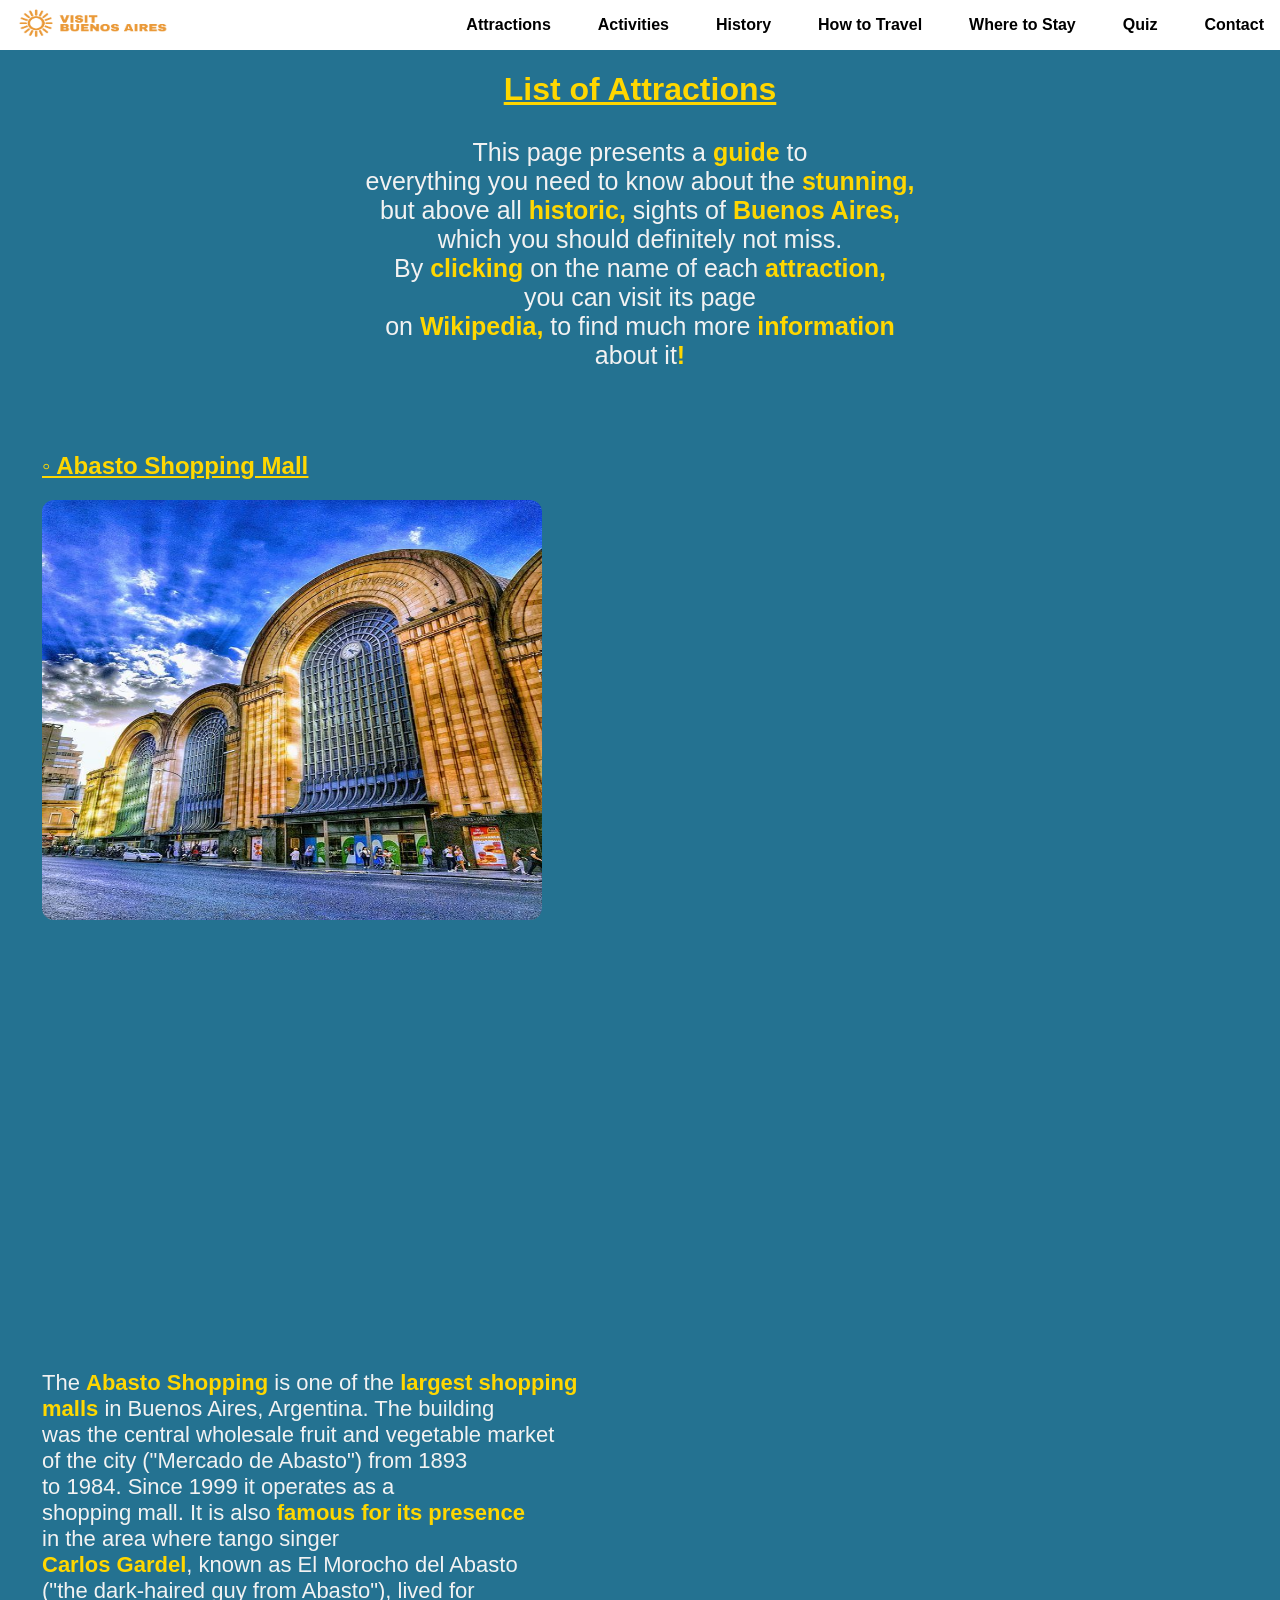
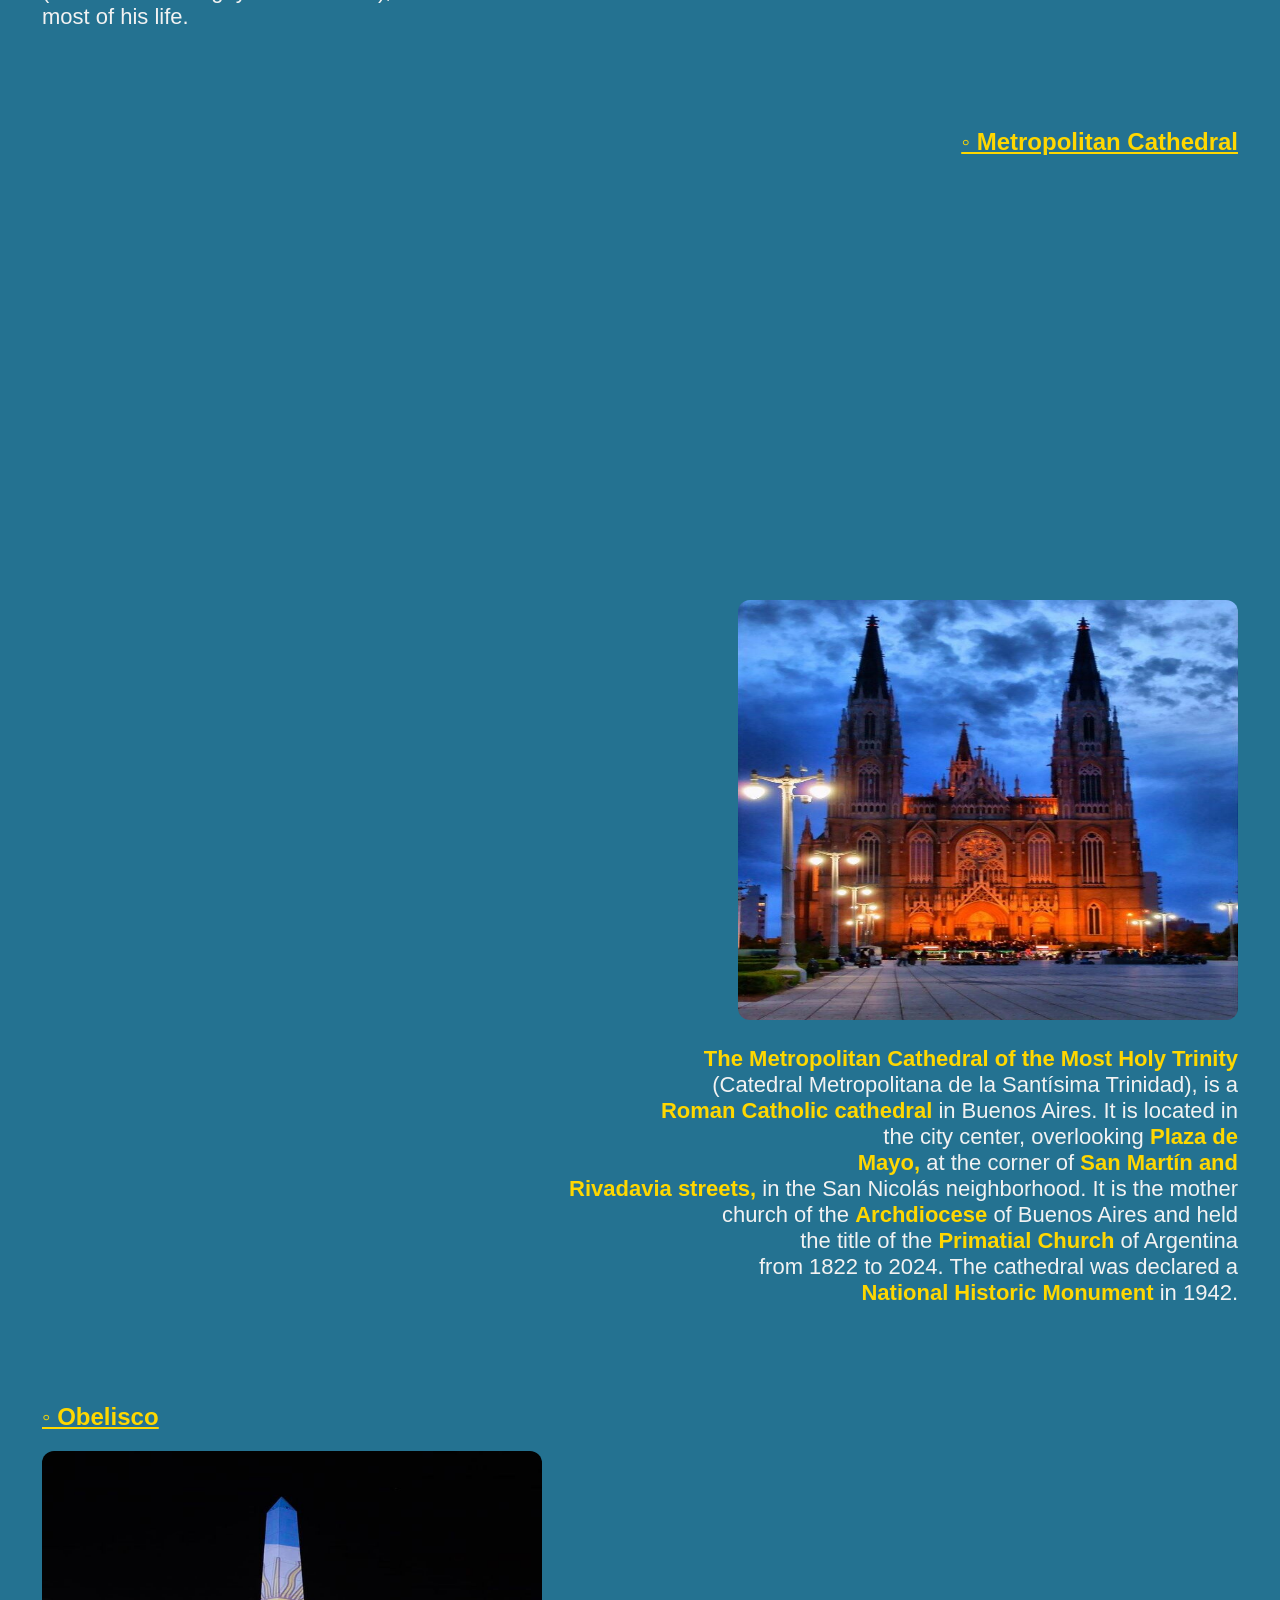
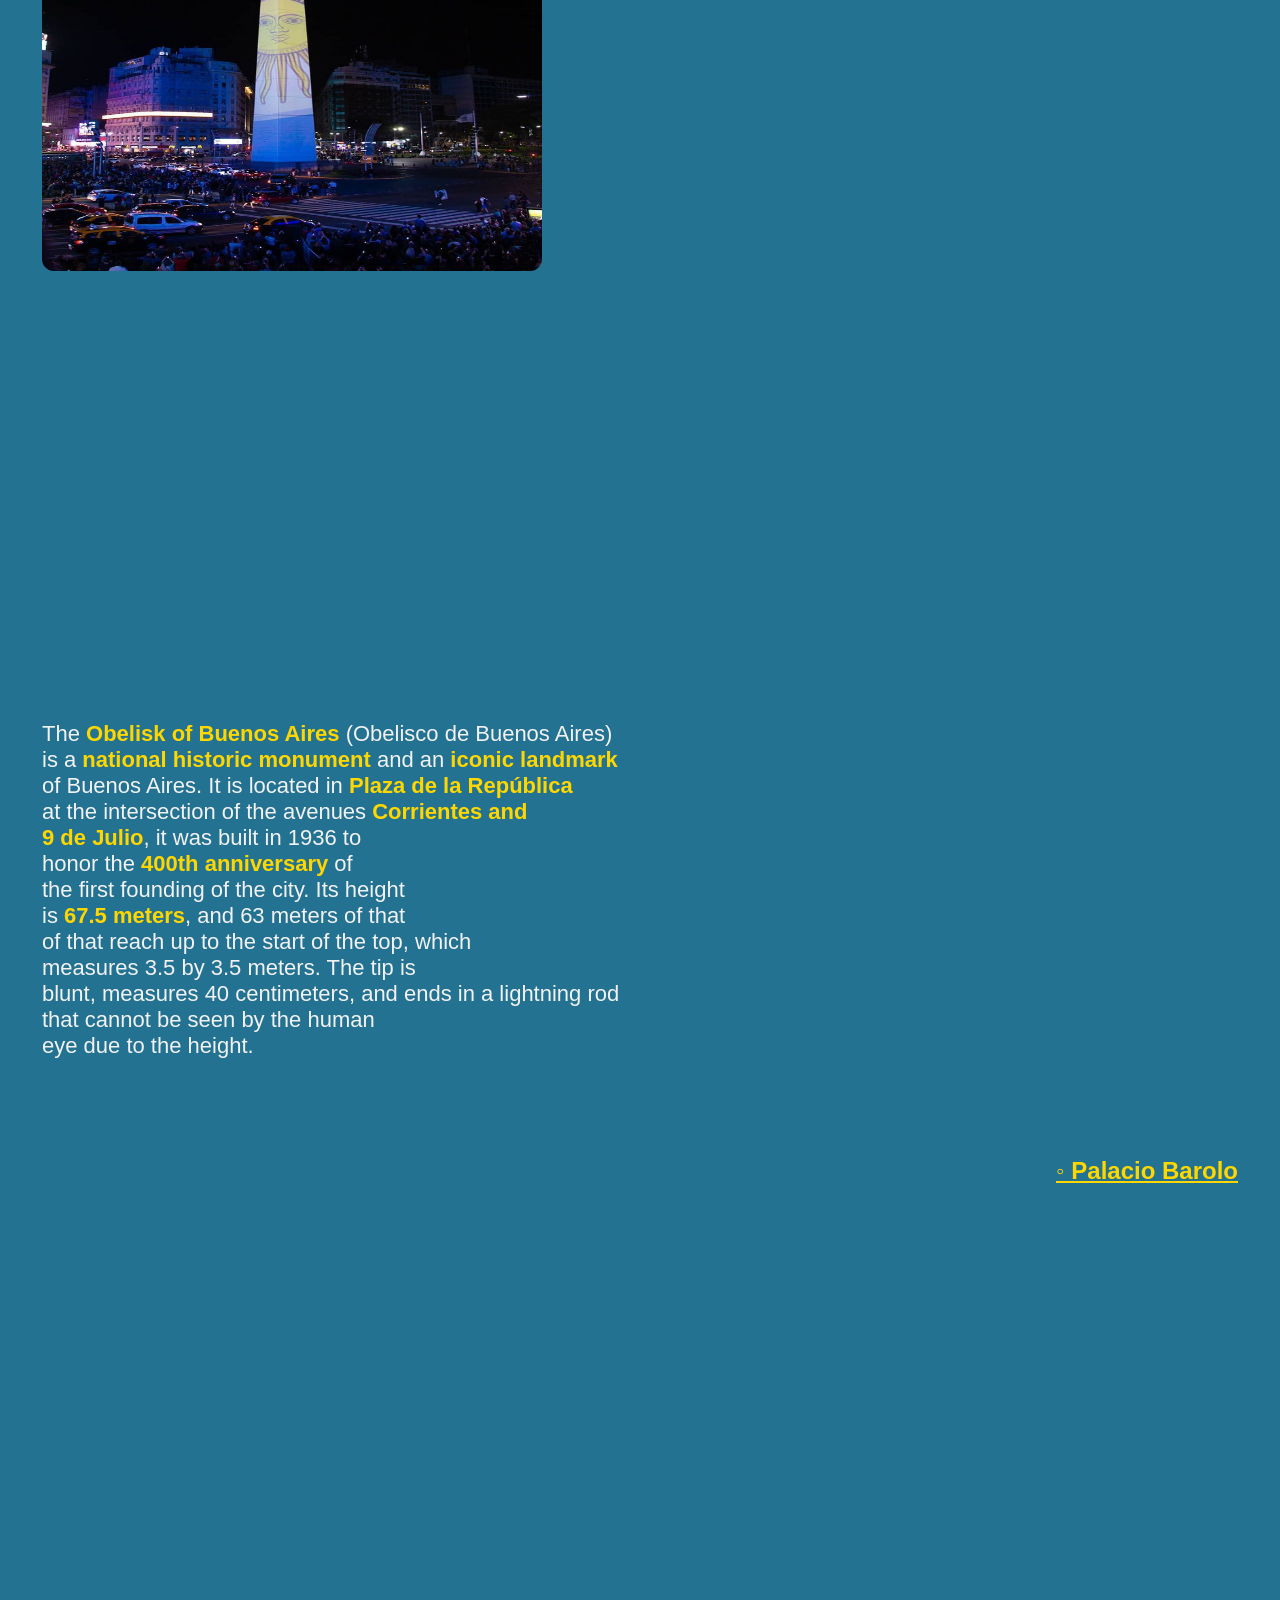
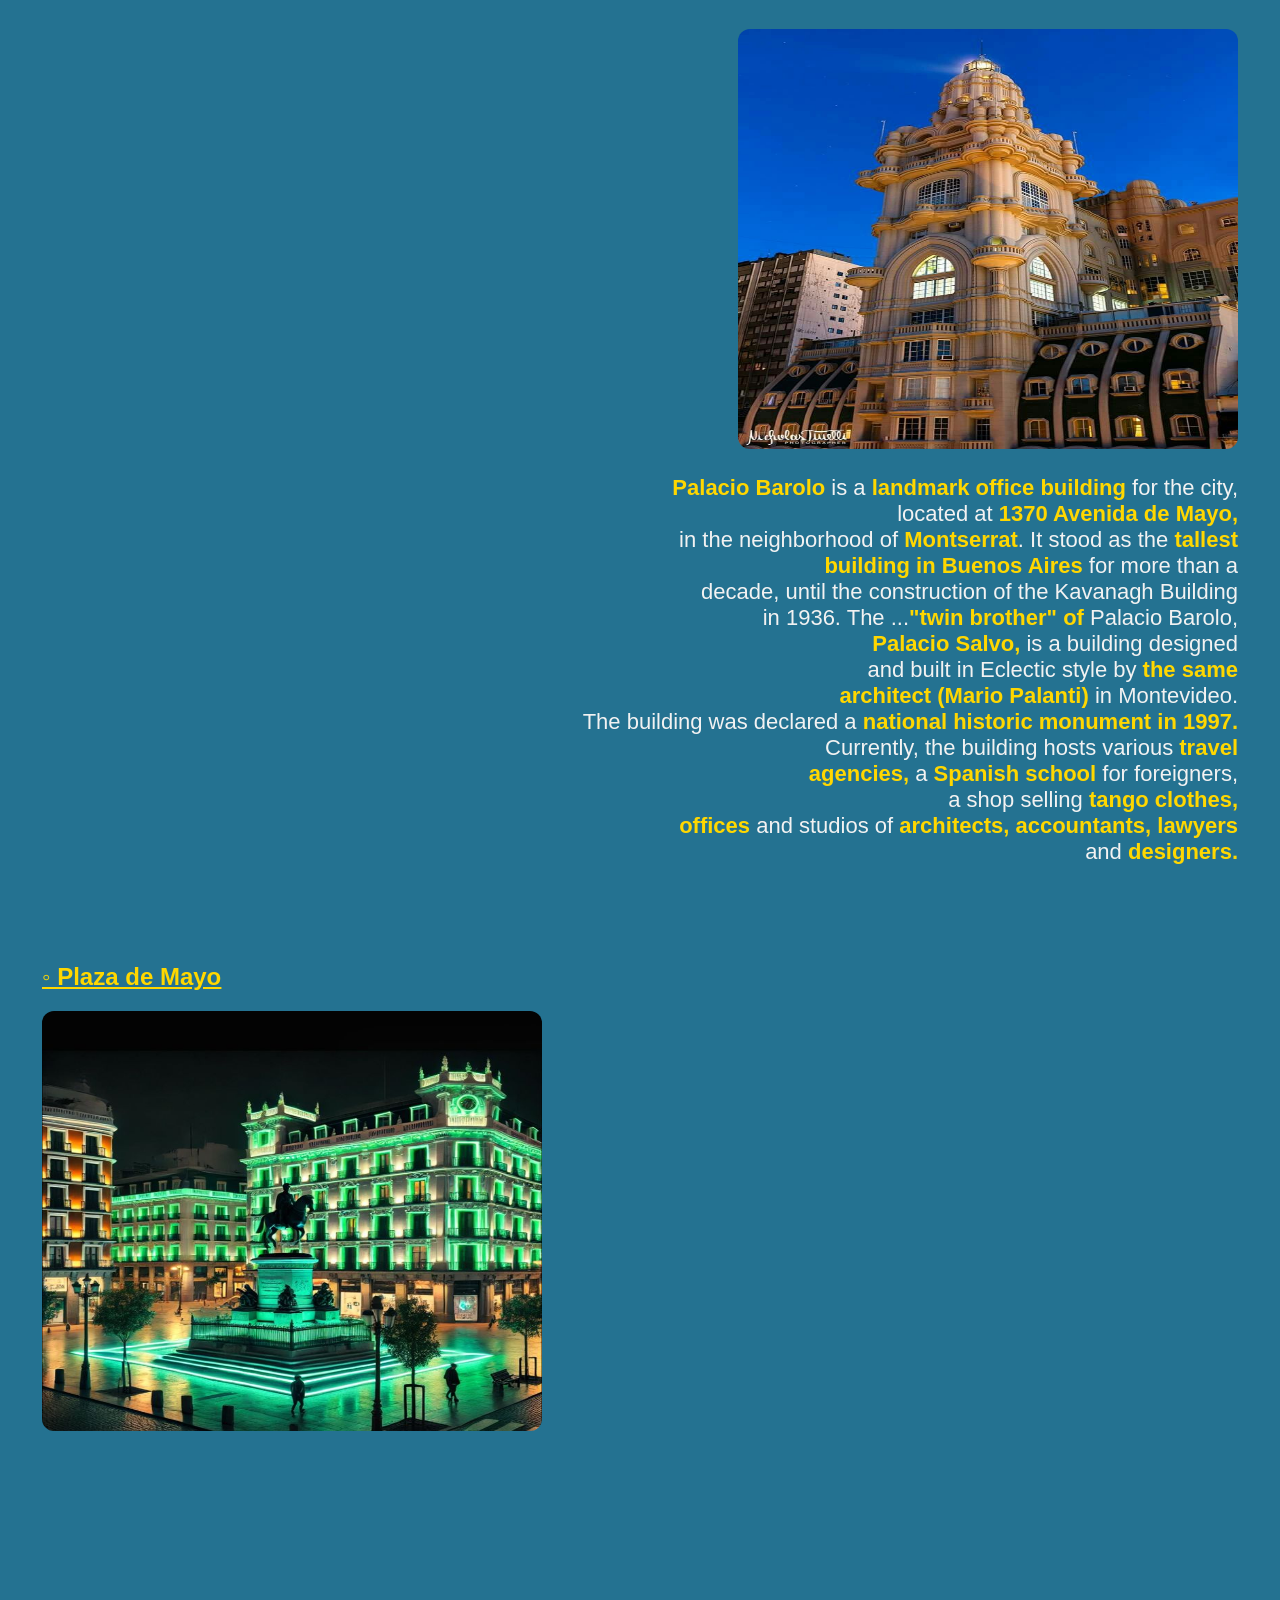
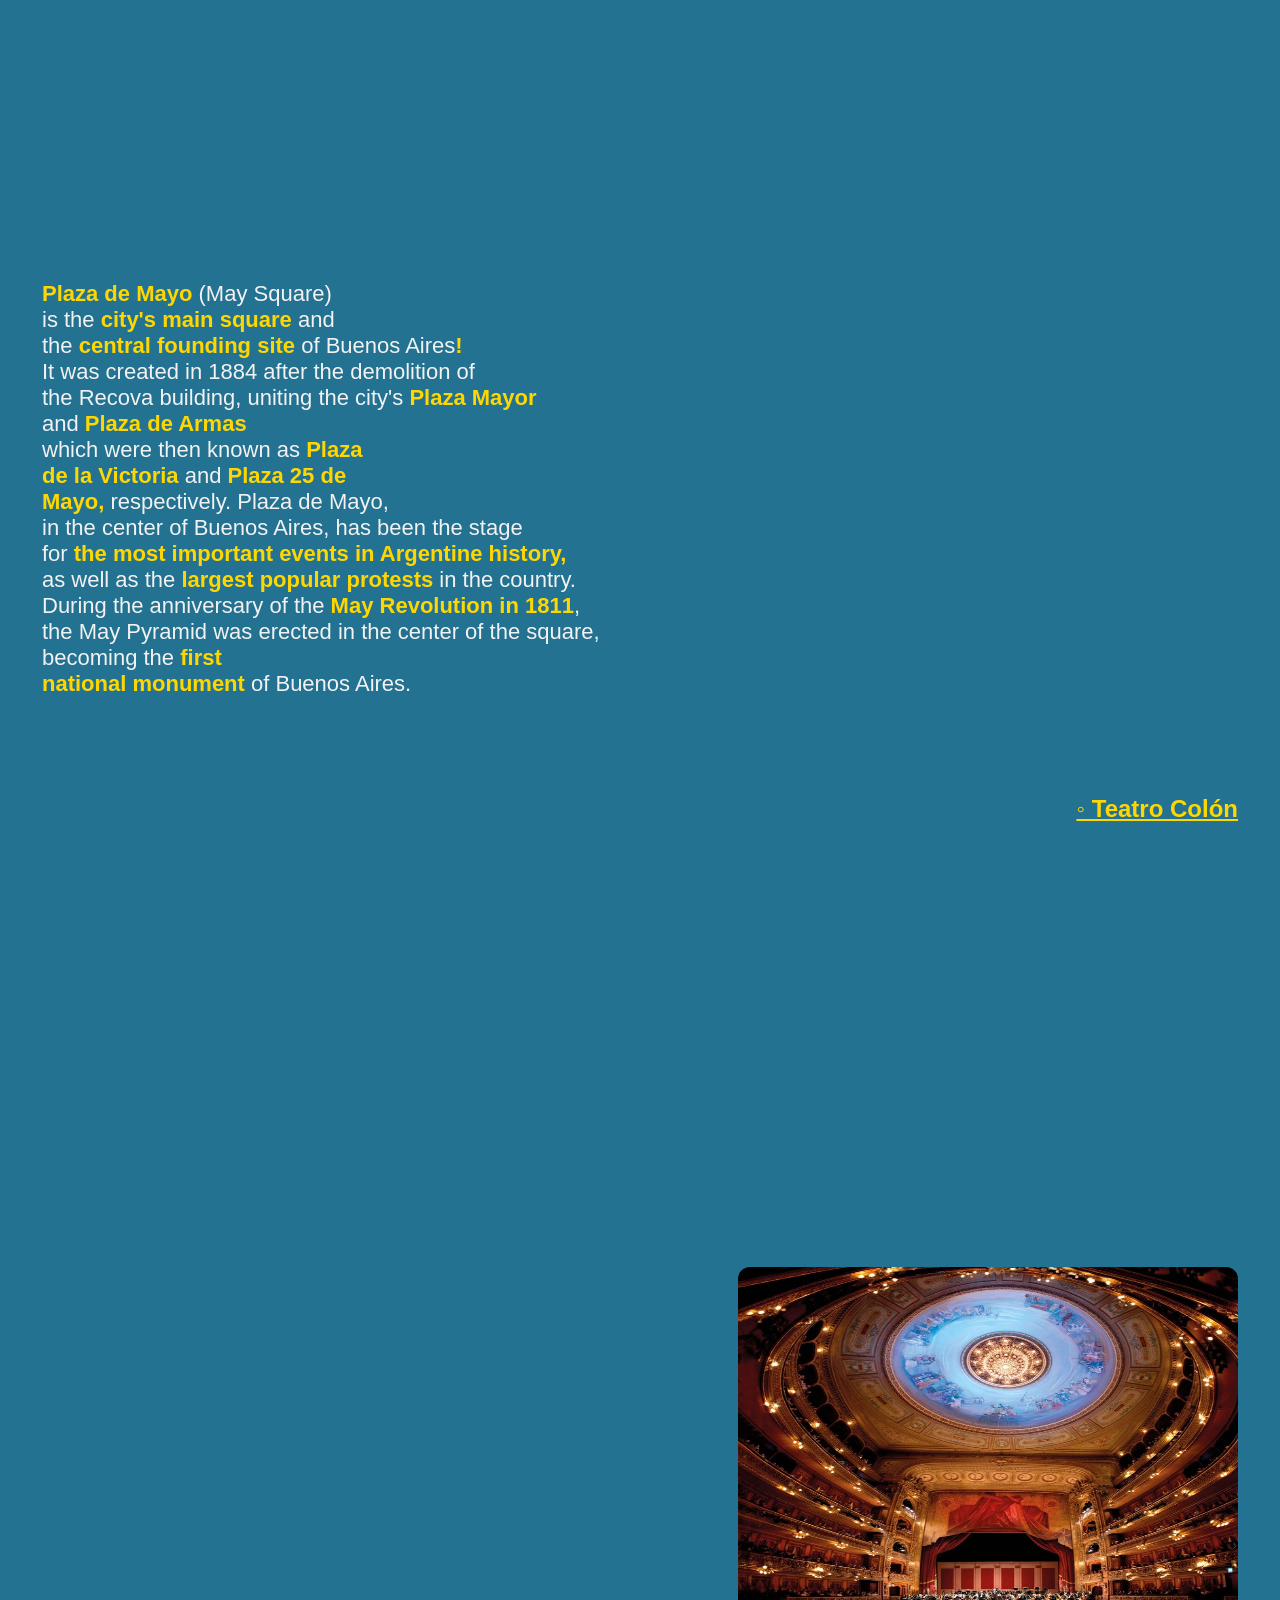
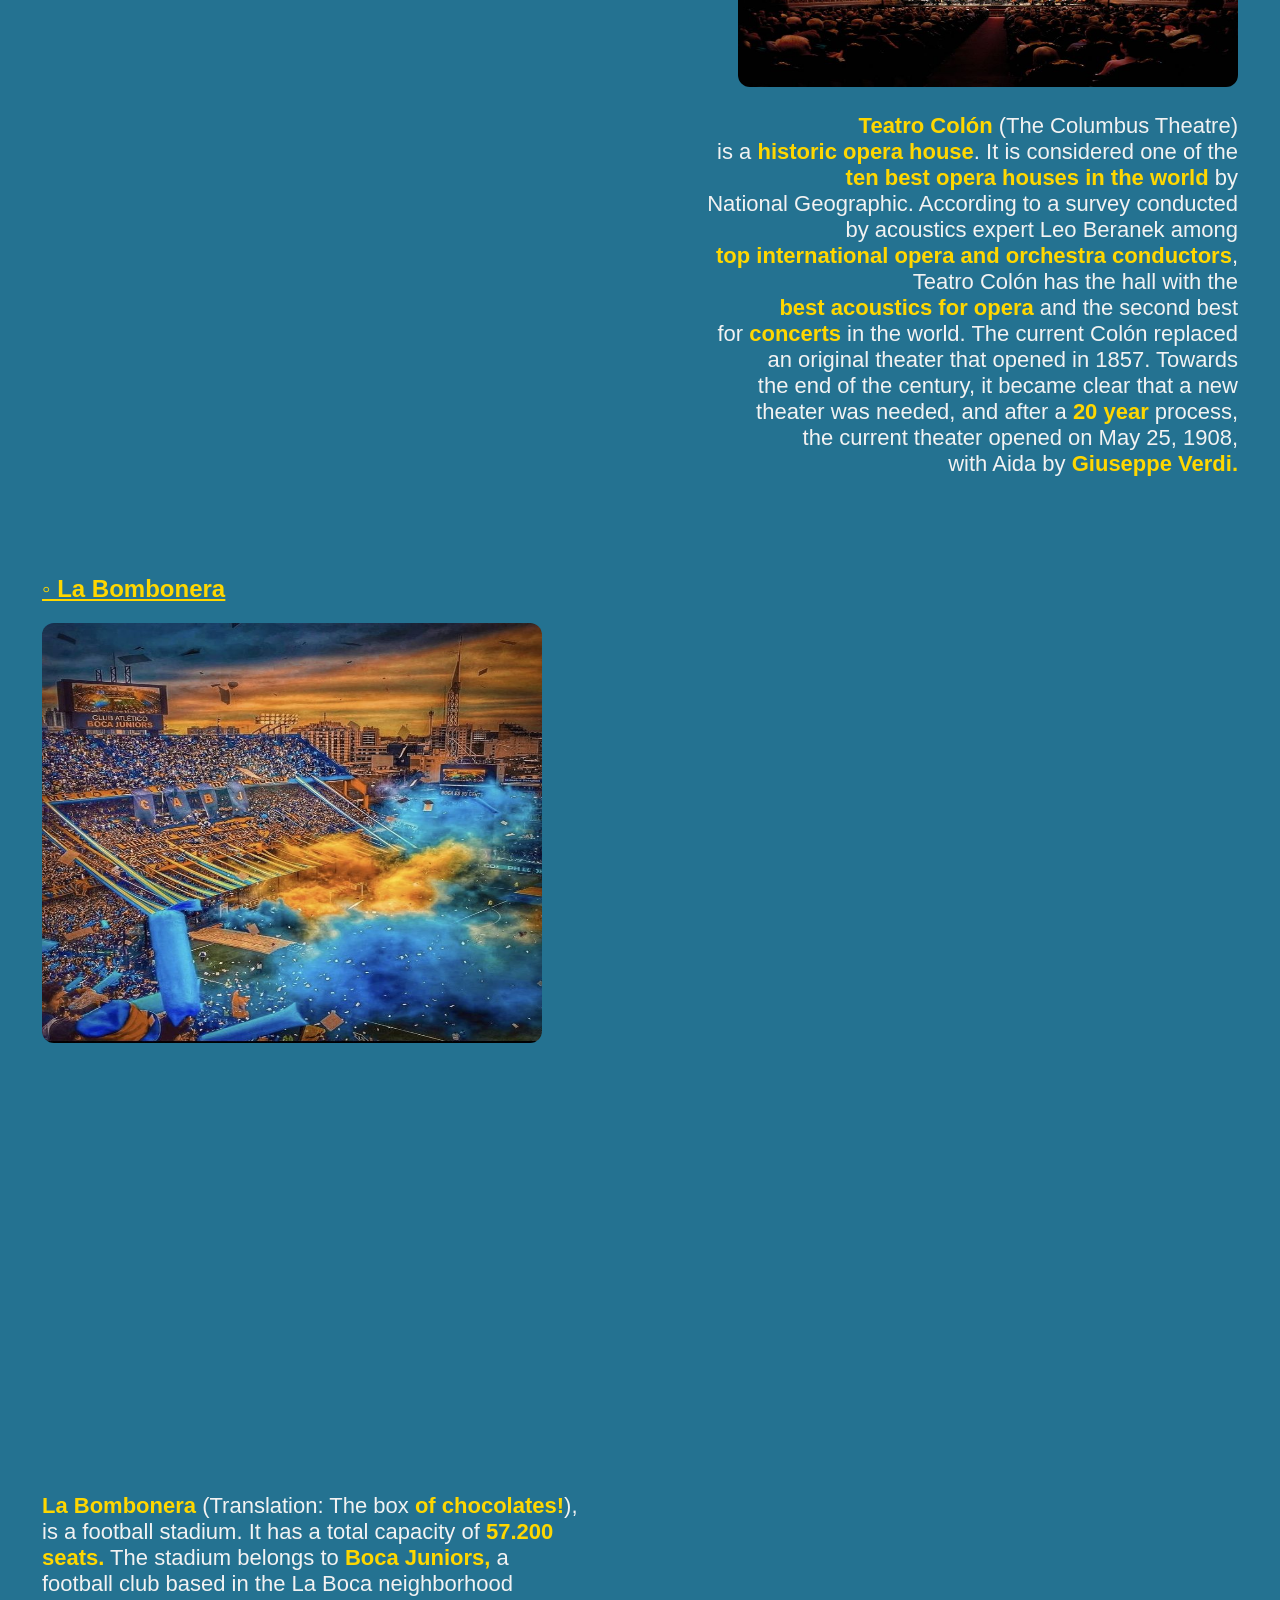
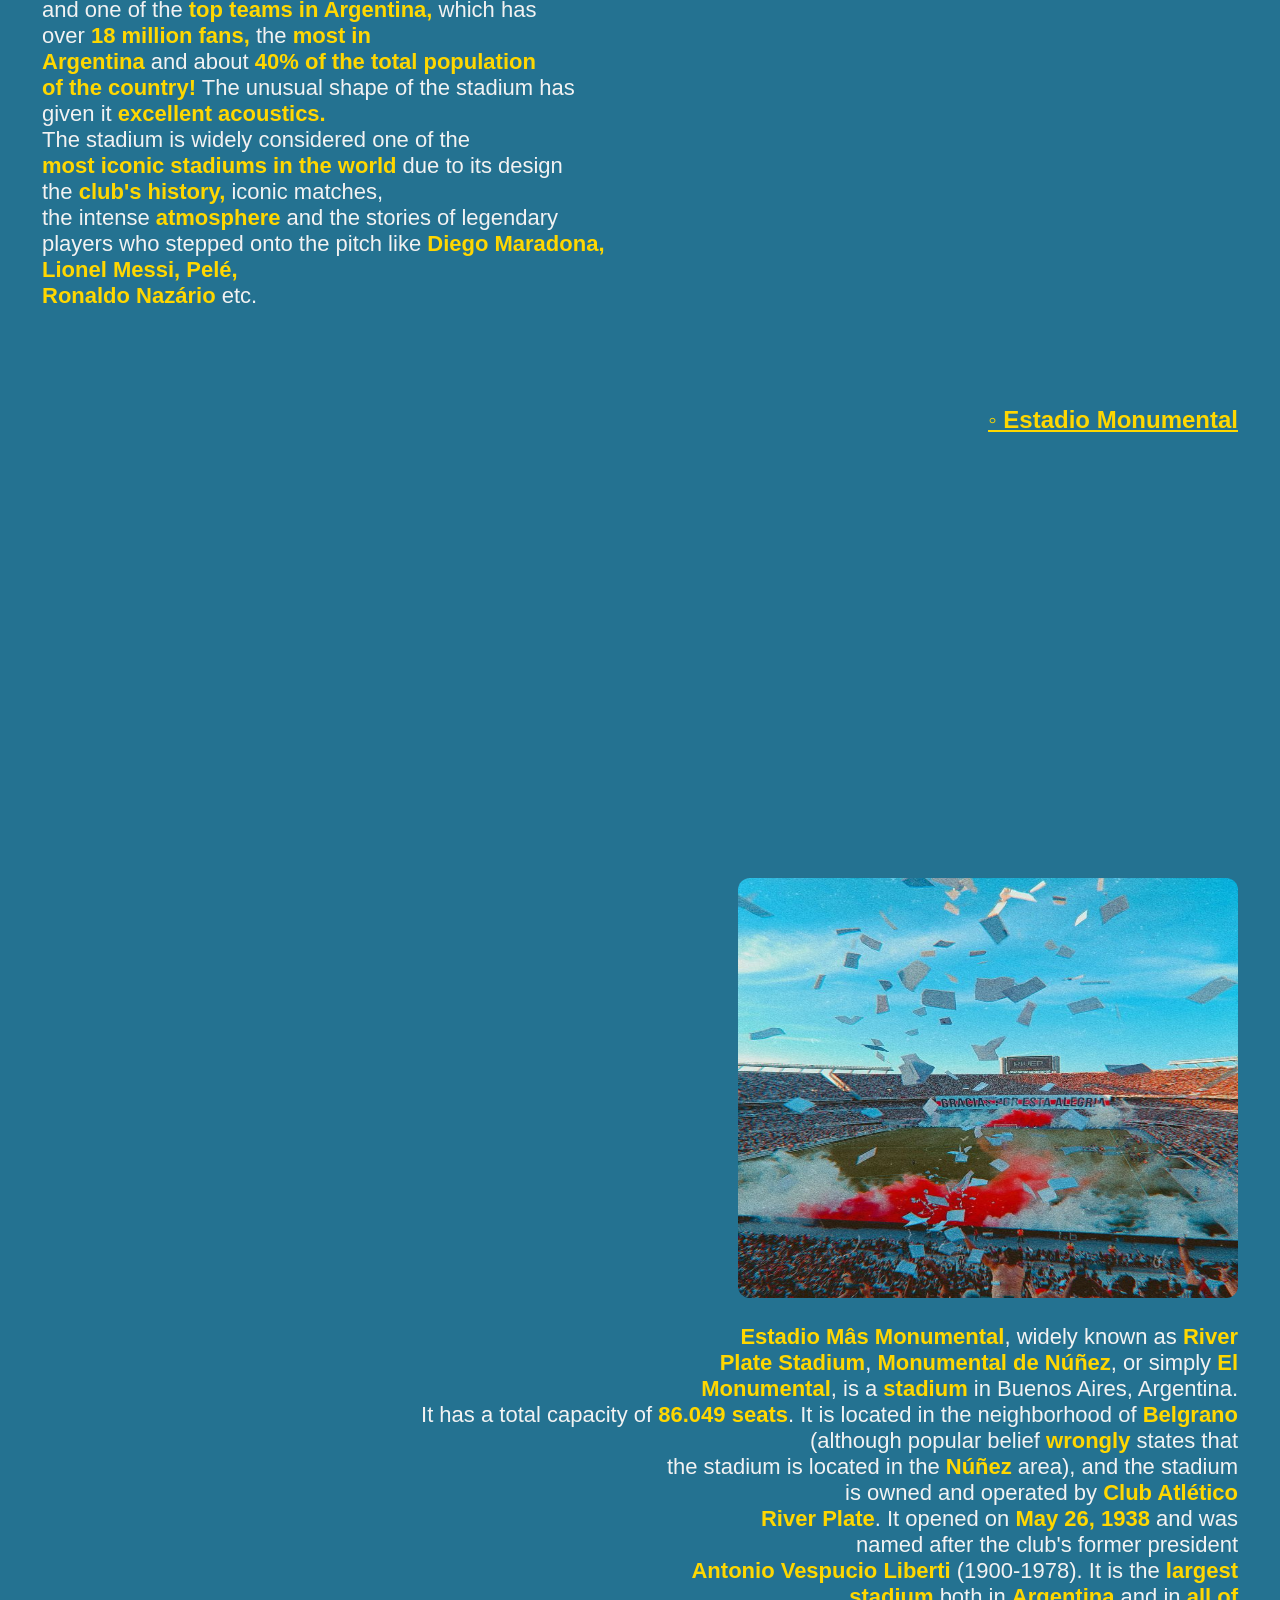
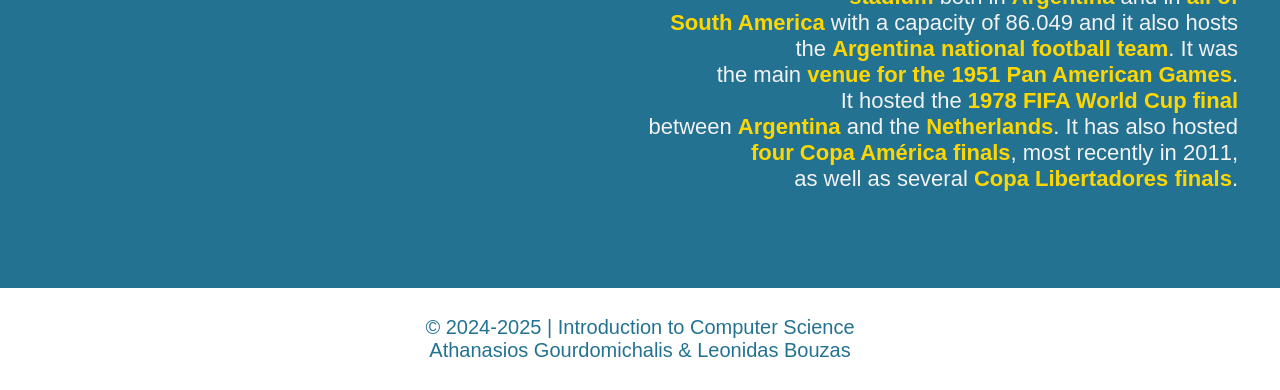
<file: attractions.html>
<!DOCTYPE html>
<html>
    <head>
        <title>✳ Visit Buenos Aires!</title>
        <meta charset="UTF-8">
        <meta name="author" content="L&T">
        <link rel="stylesheet" type="text/css" href="styles.css">
        <link rel="icon" href ="buenos_photos/logo.png" type = "image/x-icon">
    </head>
    <body>
        <ul class="nav-bar">
            <li class="menu-special-item"><a class="block" href="index.html" ><img src="buenos_photos/logo.png" alt="" width="150" height="30"></a></li>
            <li class="menu-item"><a class="block" href="contact.html"><strong>Contact</strong></a></li>
            <li class="menu-item"><a class="block" href="quiz.html"><strong>Quiz</strong></a> </li>
            <li class="menu-item"><a class="block" href="wheretostay.html"><strong>Where to Stay</strong></a></li>
            <li class="menu-item"><a class="block" href="howtotravel.html"><strong>How to Travel</strong></a></li>
            <li class="menu-item"><a class="block" href="history.html" ><strong>History</strong></a></li>
            <li class="menu-item"><a class="block" href="activities.html" ><strong>Activities</strong></a></li>
            <li class="menu-item"><a class="block" href="attractions.html" ><strong>Attractions</strong></a></li>
        </ul>
        <header><h1><b><u>List of Attractions</u></b></h1></header>
    <div class="attraction-guide">This page presents a <b>guide</b> to<br> everything you need to know about the <b>stunning,</b><br> but above all <b>historic,</b> sights of <b>Buenos Aires,</b><br> which you should definitely not miss.<br> By <b>clicking</b> on the name of each <b>attraction,</b><br> you can visit its page<br> on <b>Wikipedia,</b> to find much more <b>information</b><br> about it<b>!</b></div>
    <ul class="attractions-left">
      <li class="att-item1"><h2><u><a class="att-link" href='https://en.wikipedia.org/wiki/Abasto_de_Buenos_Aires'  target="_blank">◦ Abasto Shopping Mall</a></u></h2><img  src="buenos_photos/Attractions/abasto.jpg" width="500" height="420" ><iframe class="att-map-right" src="https://www.google.com/maps/embed?pb=!1m18!1m12!1m3!1d5522.997136446931!2d-58.41311592496269!3d-34.60431966791266!2m3!1f0!2f0!3f0!3m2!1i1024!2i768!4f13.1!3m3!1m2!1s0x95bcca8c854bd13f%3A0xfc0cf5c054da4aa1!2sAbasto%20de%20Buenos%20Aires!5e0!3m2!1sen!2sgr!4v1734005160767!5m2!1sen!2sgr"  width="450" height="420" style="border:0;" allowfullscreen="" loading="lazy" referrerpolicy="no-referrer-when-downgrade"></iframe><br><p class='att-p'>The <b>Abasto Shopping</b> is one of the <b>largest shopping<br> malls</b> in Buenos Aires, Argentina. The building<br> was the central wholesale fruit and vegetable market<br> of the city ("Mercado de Abasto") from 1893<br> to 1984. Since 1999 it operates as a<br> shopping mall. It is also <b>famous for its presence</b><br> in the area where tango singer<br> <b>Carlos Gardel</b>, known as El Morocho del Abasto<br> ("the dark-haired guy from Abasto"), lived for<br> most of his life.</p> </li>
      
      <ul class="attractions-right"><li class="att-item2"><h2><u><a class="att-link" target="_blank" href="https://en.wikipedia.org/wiki/Buenos_Aires_Metropolitan_Cathedral">◦ Metropolitan Cathedral</a></u></h2><iframe class="att-map-left" src="https://www.google.com/maps/embed?pb=!1m18!1m12!1m3!1d3283.865226031457!2d-58.37583232441458!3d-34.60756937295291!2m3!1f0!2f0!3f0!3m2!1i1024!2i768!4f13.1!3m3!1m2!1s0x95bcb9c134355bc3%3A0xe7611c1602820d34!2sBuenos%20Aires%20Metropolitan%20Cathedral!5e0!3m2!1sen!2sgr!4v1734007198069!5m2!1sen!2sgr" width="450" height="420" style="border:0;" allowfullscreen="" loading="lazy" referrerpolicy="no-referrer-when-downgrade"></iframe> <img src="buenos_photos/Attractions/metropolitan_cathedral.jpg" width="500" height="420" ><br><p class='att-p'><b>The Metropolitan Cathedral of the Most Holy Trinity</b><br> (Catedral Metropolitana de la Santísima Trinidad), is a <br><b>Roman Catholic cathedral</b> in Buenos Aires. It is located in<br> the city center, overlooking <b>Plaza de<br> Mayo,</b> at the corner of <b>San Martín and<br> Rivadavia streets,</b> in the San Nicolás neighborhood. It is the mother<br> church of the <b>Archdiocese</b> of Buenos Aires and held<br> the title of the <b>Primatial Church</b> of Argentina<br> from 1822 to 2024. The cathedral was declared a <br><b>National Historic Monument</b> in 1942.</p></li></ul>

      <li class="att-item1"><h2><u><a class="att-link" target='_blank' href="https://en.wikipedia.org/wiki/Obelisco_de_Buenos_Aires">◦ Obelisco</a></u></h2><img  src="buenos_photos/Attractions/obelisco.jpg"width="500" height="420" ><iframe class="att-map-right" src="https://www.google.com/maps/embed?pb=!1m18!1m12!1m3!1d3284.016716331388!2d-58.386441317025806!3d-34.603738803218874!2m3!1f0!2f0!3f0!3m2!1i1024!2i768!4f13.1!3m3!1m2!1s0x4aa9f0a6da5edb%3A0x11bead4e234e558b!2sObelisco!5e0!3m2!1sen!2sgr!4v1734006750504!5m2!1sen!2sgr" width="450" height="420" style="border:0;" allowfullscreen="" loading="lazy" referrerpolicy="no-referrer-when-downgrade"></iframe><br><p class='att-p'>The <b>Obelisk of Buenos Aires</b> (Obelisco de Buenos Aires)<br> is a <b>national historic monument</b> and an <b>iconic landmark</b><br> of Buenos Aires. It is located in <b>Plaza de la República</b><br> at the intersection of the avenues <b>Corrientes and<br> 9 de Julio</b>, it was built in 1936 to<br> honor the <b>400th anniversary</b> of <br> the first founding of the city. Its height <br> is <b>67.5 meters</b>, and 63 meters of that<br> of that reach up to the start of the top, which<br> measures 3.5 by 3.5 meters. The tip is<br> blunt, measures 40 centimeters, and ends in a lightning rod<br> that cannot be seen by the human<br> eye due to the height.</p></li>

      <ul class="attractions-right"> <li class="att-item2"><h2><u><a class="att-link" target="_blank" href='https://en.wikipedia.org/wiki/Palacio_Barolo'>◦ Palacio Barolo</a></u></h2><iframe class="att-map-left" src="https://www.google.com/maps/embed?pb=!1m18!1m12!1m3!1d3283.7852546224008!2d-58.38841772441449!3d-34.60959137295226!2m3!1f0!2f0!3f0!3m2!1i1024!2i768!4f13.1!3m3!1m2!1s0x95bccadad85a755b%3A0x596a2eade487263a!2sPalacio%20Barolo!5e0!3m2!1sen!2sgr!4v1734006955522!5m2!1sen!2sgr" width="450" height="420" style="border:0;" allowfullscreen="" loading="lazy" referrerpolicy="no-referrer-when-downgrade"></iframe><img src="buenos_photos/Attractions/Palacio_Barolo.jpg" width="500" height="420"><br><p class='att-p'><b>Palacio Barolo</b> is a <b>landmark office building</b> for the city,<br> located at <b>1370 Avenida de Mayo,</b><br> in the neighborhood of <b>Montserrat</b>. It stood as the <b>tallest<br> building in Buenos Aires</b> for more than a<br> decade, until the construction of the Kavanagh Building<br> in 1936. The ...<b>"twin brother" of</b> Palacio Barolo,<br> <b>Palacio Salvo,</b> is a building designed<br> and built in Eclectic style by <b>the same<br> architect (Mario Palanti)</b> in Montevideo.<br>The building was declared a <b>national historic monument in 1997.</b><br> Currently, the building hosts various <b>travel<br> agencies,</b> a <b>Spanish school</b> for foreigners,<br> a shop selling <b>tango clothes,</b><br> <b>offices</b> and studios of <b>architects, accountants, lawyers</b><br> and <b>designers.</b></p></li></ul>

      <li class="att-item1"><h2><u><a class="att-link" target='_blank' href="https://en.wikipedia.org/wiki/Plaza_de_Mayo">◦ Plaza de Mayo</a></u></h2><img src="buenos_photos/Attractions/plaza_de_mayo.jpg" width="500" height="420"><iframe class="att-map-right" src="https://www.google.com/maps/embed?pb=!1m18!1m12!1m3!1d3283.820117043382!2d-58.37888582441448!3d-34.60870992295255!2m3!1f0!2f0!3f0!3m2!1i1024!2i768!4f13.1!3m3!1m2!1s0x95bccadb57fd1e5f%3A0xcc737c4eb0a8614b!2sPlaza%20de%20Mayo!5e0!3m2!1sen!2sgr!4v1734006647045!5m2!1sen!2sgr" width="450" height="420" style="border:0;" allowfullscreen="" loading="lazy" referrerpolicy="no-referrer-when-downgrade"></iframe><br><p class='att-p' ><b>Plaza de Mayo</b> (May Square)<br> is the <b>city's main square</b> and<br> the <b>central founding site</b> of Buenos Aires<b>!</b><br> It was created in 1884 after the demolition of<br> the Recova building, uniting the city's<b> Plaza Mayor<br></b> and <b>Plaza de Armas </b><br> which were then known as <b>Plaza<br> de la Victoria</b> and <b>Plaza 25 de<br> Mayo,</b> respectively. Plaza de Mayo,<br> in the center of Buenos Aires, has been the stage<br> for <b>the most important events in Argentine history,</b><br> as well as the <b>largest popular protests</b> in the country.<br> During the anniversary of the<b> May Revolution in 1811</b>,<br> the May Pyramid was erected in the center of the square,<br> becoming the <b>first<br> national monument</b> of Buenos Aires.</p></li>

      <ul class="attractions-right"><li class="att-item2"><h2><u><a class="att-link" target="_blank" href="https://en.wikipedia.org/wiki/Teatro_Col%C3%B3n">◦ Teatro Colón</a></u></h2><iframe class="att-map-left" src="https://www.google.com/maps/embed?pb=!1m18!1m12!1m3!1d3284.016716331388!2d-58.386441317025806!3d-34.603738803218874!2m3!1f0!2f0!3f0!3m2!1i1024!2i768!4f13.1!3m3!1m2!1s0x95bccac630121623%3A0x53386f2ac88991a9!2sTeatro%20Col%C3%B3n!5e0!3m2!1sen!2sgr!4v1734006823279!5m2!1sen!2sgr" width="450" height="420" style="border:0;" allowfullscreen="" loading="lazy" referrerpolicy="no-referrer-when-downgrade"></iframe><img src="buenos_photos/Attractions/teatro_colon.jpg"width="500" height="420" ><br><p class='att-p'><b>Teatro Colón</b> (The Columbus Theatre)<br> is a <b>historic opera house</b>. It is considered one of the<br> <b>ten best opera houses in the world</b> by<br> National Geographic. According to a survey conducted<br> by acoustics expert Leo Beranek among<br> <b>top international opera and orchestra conductors</b>,<br> Teatro Colón has the hall with the<br> <b>best acoustics for opera</b> and the second best<br> for <b>concerts</b> in the world. The current Colón replaced<br> an original theater that opened in 1857. Towards<br> the end of the century, it became clear that a new<br> theater was needed, and after a <b>20 year</b> process,<br> the current theater opened on May 25, 1908,<br> with Aida by <b>Giuseppe Verdi.</b></p>
        </li></ul>

      <li class="att-item1" ><h2><u><a class="att-link" target='_blank' href="https://en.wikipedia.org/wiki/La_Bombonera">◦ La Bombonera</a></u></h2></a><img src="buenos_photos/Activities/Bombonera/pyro.jpg"width="500" height="420" ><iframe class="att-map-right" src="https://www.google.com/maps/embed?pb=!1m18!1m12!1m3!1d3282.7558016657213!2d-58.367331224413206!3d-34.63561087294287!2m3!1f0!2f0!3f0!3m2!1i1024!2i768!4f13.1!3m3!1m2!1s0x95a334b6925e5473%3A0x1ca5b2748858b40d!2sLa%20Bombonera!5e0!3m2!1sen!2sgr!4v1734006423235!5m2!1sen!2sgr" width="450" height="420" style="border:0;" allowfullscreen="" loading="lazy" referrerpolicy="no-referrer-when-downgrade"></iframe><br><p class='att-p'><b>La Bombonera</b> (Translation: The box<b> of chocolates!</b>),<br> is a football stadium. It has a total capacity of <b>57.200<br> seats.</b> The stadium belongs to <b>Boca Juniors,</b> a<br> football club based in the La Boca neighborhood<br> and one of the <b>top teams in Argentina,</b> which has<br> over <b>18 million fans,</b> the <b>most in<br> Argentina</b> and about <b>40% of the total population<br> of the country!</b> The unusual shape of the stadium has<br> given it <b>excellent acoustics.</b><br> The stadium is widely considered one of the<br> <b>most iconic stadiums in the world</b> due to its design<br> the <b>club's history,</b> iconic matches,<br> the intense <b>atmosphere</b> and the stories of legendary<br> players who stepped onto the pitch like <b>Diego Maradona,<br> Lionel Messi, Pelé,<br> Ronaldo Nazário</b> etc.</p></li>
      <ul class="attractions-right"><li class="att-item2"><h2><u><a class="att-link" target="_blank" href="https://en.wikipedia.org/wiki/Estadio_Monumental_(Buenos_Aires)">◦ Estadio Monumental</a></u></h2><iframe class="att-map-left" src="https://www.google.com/maps/embed?pb=!1m18!1m12!1m3!1d3286.327858399956!2d-58.45233262441741!3d-34.545253372975296!2m3!1f0!2f0!3f0!3m2!1i1024!2i768!4f13.1!3m3!1m2!1s0x95bcb43ae6018ddf%3A0x3d7f60a75bfa308a!2sEstadio%20M%C3%A2s%20Monumental!5e0!3m2!1sen!2sgr!4v1735137417940!5m2!1sen!2sgr" width="450" height="420" style="border:0;" allowfullscreen="" loading="lazy" referrerpolicy="no-referrer-when-downgrade"></iframe><img src='buenos_photos/Attractions/riverplatee.jpg' width="500" height="420"><br><p class='att-p'><b>Estadio Mâs Monumental</b>, widely known as <b>River<br> Plate Stadium</b>, <b>Monumental de Núñez</b>, or simply <b>El<br> Monumental</b>, is a <b>stadium </b>in Buenos Aires, Argentina.<br> It has a total capacity of <b>86.049 seats</b>. It is located in the neighborhood of <b>Belgrano</b><br> (although popular belief <b>wrongly</b> states that<br> the stadium is located in the <b>Núñez</b> area), and the stadium <br>is owned and operated by <b>Club Atlético<br> River Plate</b>. It opened on <b>May 26, 1938</b> and was<br> named after the club's former president<br><b> Antonio Vespucio Liberti</b> (1900-1978). It is the <b>largest<br> stadium</b> both in <b>Argentina</b> and in <b>all of<br> South America</b> with a capacity of 86.049 and it also hosts <br>the <b>Argentina national football team</b>. It was <br>the main <b>venue for the 1951 Pan American Games</b>.<br> It hosted the <b>1978 FIFA World Cup final</b> <br>between <b>Argentina</b> and the <b>Netherlands</b>. It has also hosted<br> <b>four Copa América finals</b>, most recently in 2011, <br>as well as several <b>Copa Libertadores finals</b>.</p></li></ul>
      
    </ul>
   
    
     <footer>
        <p>&copy; 2024-2025 | Introduction to Computer Science<br>Athanasios Gourdomichalis & Leonidas Bouzas</p>
    </footer>
    <body>
</html>
</file>
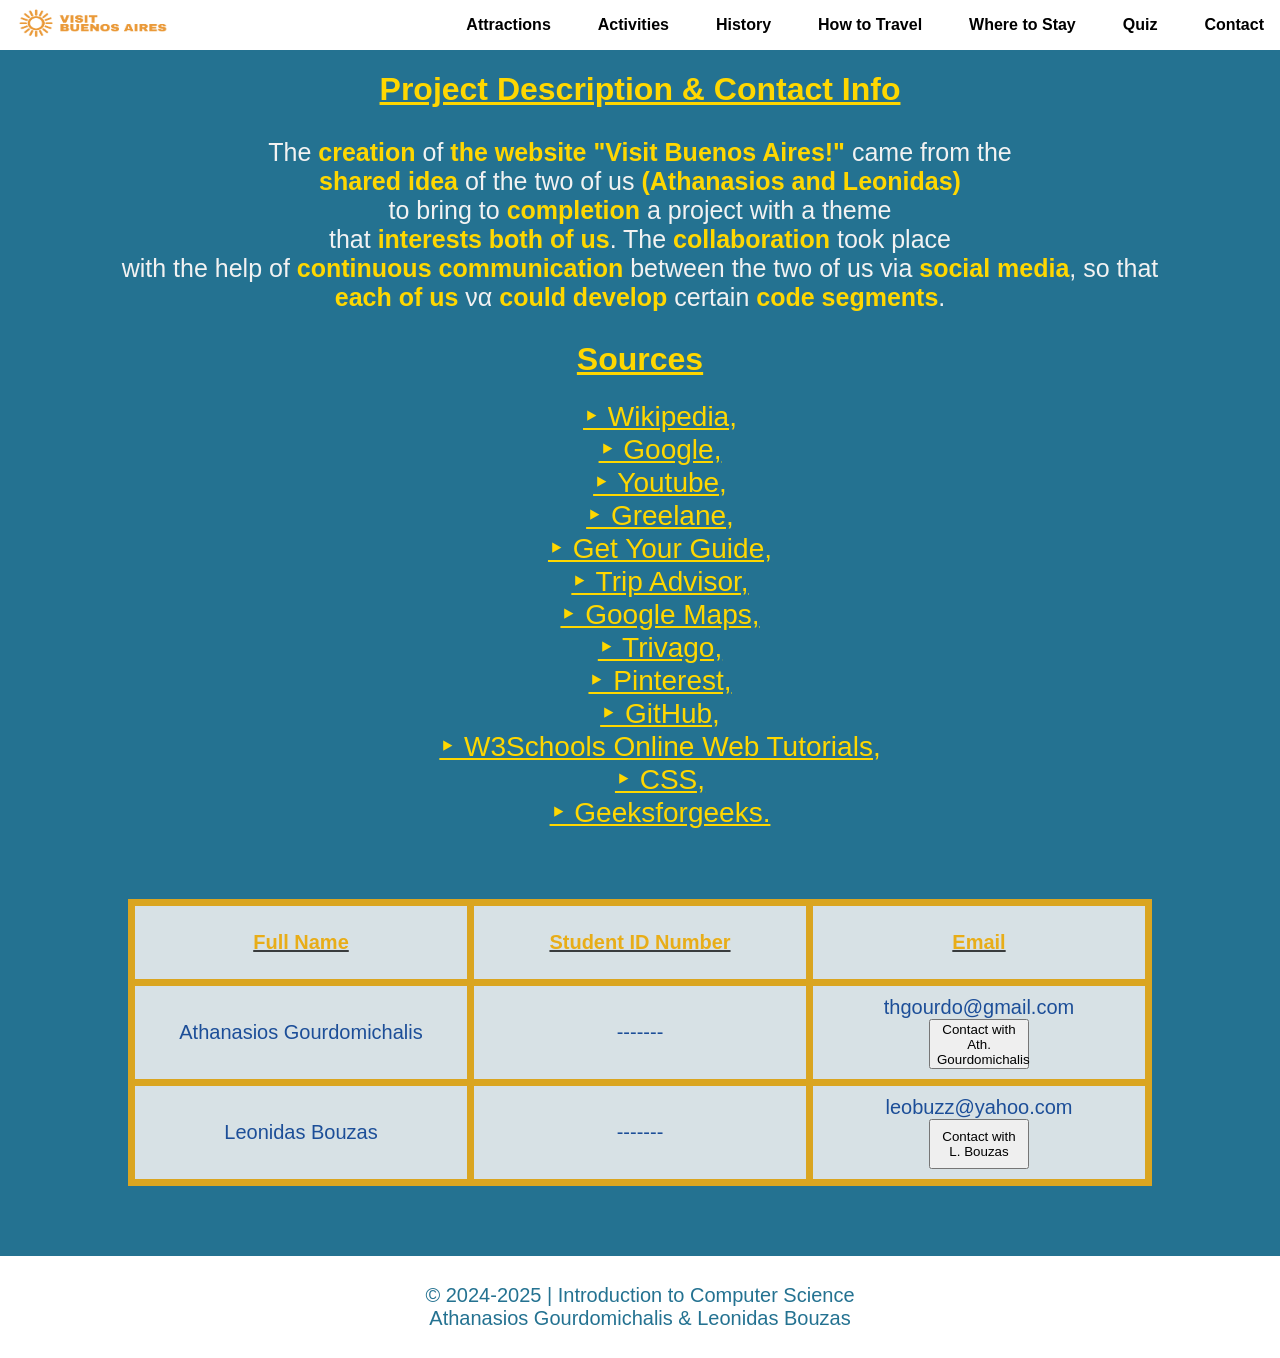
<file: contact.html>
<!DOCTYPE html>
<html>
    <head>
        <title>✳ Visit Buenos Aires!</title>
        <meta charset="UTF-8">
        <meta name="author" content="L&T">
        <link rel="stylesheet" type="text/css" href="styles.css">
        <link rel="icon" href ="buenos_photos/logo.png" type = "image/x-icon">
    </head>
    <body>
        <ul class="nav-bar">
            <li class="menu-special-item"><a class="block" href="index.html"><img src="buenos_photos/logo.png" alt="" width="150" height="30"></a></li>
            <li class="menu-item"><a class="block" href="contact.html"><strong>Contact</strong></a></li>
            <li class="menu-item"><a class="block" href="quiz.html"><strong>Quiz</strong></a> </li>
            <li class="menu-item"><a class="block" href="wheretostay.html"><strong>Where to Stay</strong></a></li>
            <li class="menu-item"><a class="block" href="howtotravel.html"><strong>How to Travel</strong></a></li>
            <li class="menu-item"><a class="block" href="history.html"><strong>History</strong></a></li>
            <li class="menu-item"><a class="block" href="activities.html"><strong>Activities</strong></a></li>
            <li class="menu-item"><a class="block" href="attractions.html"><strong>Attractions</strong></a></li>
        </ul>
       
        <header><h1><b><u>Project Description & Contact Info</u></b></h1></header>
        <div class="attraction-guide">The <b>creation</b> of <b>the website "Visit Buenos Aires!"</b> came from the<br> <b>shared idea</b> of the two of us <b>(Athanasios and Leonidas)<br></b> to bring to <b>completion</b> a project with a theme<br> that <b>interests both of us</b>. The <b>collaboration</b> took place<br> with the help of <b>continuous communication</b> between the two of us via <b>social media</b>, so that<br> <b>each of us</b> να <b>could develop</b> certain <b>code segments</b>. </div>
        <header><h1><b><u>Sources</u></b></h1></header>
        <ul align="center" type="none">
            <li class="links"><a class="att-link" href='https://el.wikipedia.org/wiki/%CE%9C%CF%80%CE%BF%CF%85%CE%AD%CE%BD%CE%BF%CF%82_%CE%86%CE%B9%CF%81%CE%B5%CF%82' target="_blank">‣ Wikipedia,</a></li>
            <li class="links"><a class='att-link' href="https://www.bing.com/search?q=Buenos+Aires&form=ANNTH1&refig=5baaeb3dca4d455f8fa14707d9649e1b&pc=LCTS" target="blank">‣ Google,</a></li>
            <li class="links"><a class="att-link" href="https://www.youtube.com/watch?v=4sbYjI_AtmY" target="_blank">‣ Youtube,</a></li>
            <li class="links"><a class="att-link" href="https://www.greelane.com/el/%CE%BA%CE%BB%CE%B1%CF%83%CF%83%CE%B9%CE%BA%CE%AD%CF%82-%CE%BC%CE%B5%CE%BB%CE%AD%CF%84%CE%B5%CF%82/%CE%B9%CF%83%CF%84%CE%BF%CF%81%CE%AF%CE%B1--%CF%80%CE%BF%CE%BB%CE%B9%CF%84%CE%B9%CF%83%CE%BC%CF%8C%CF%82/the-history-of-buenos-aires-2136353/" target="_blank">‣ Greelane,</a></li>
            <li class="links"><a class="att-link" href="https://www.getyourguide.com/s/?q=Buenos+Aires&searchSource=3" target="_blank" >‣ Get Your Guide,</a></li>
            <li class="links"><a class='att-link' href='https://www.tripadvisor.com.gr/Tourism-g312741-Buenos_Aires_Capital_Federal_District-Vacations.html' target="_blank">‣ Trip Advisor,</a></li>
            <li class="links"><a class='att-link' href="https://www.google.com/maps/place/Buenos+Aires,+Argentina/@-34.615796,-58.5156998,12z/data=!3m1!4b1!4m6!3m5!1s0x95bcca3b4ef90cbd:0xa0b3812e88e88e87!8m2!3d-34.6036844!4d-58.3815591!16zL20vMDFseTVt?entry=ttu&g_ep=EgoyMDI1MDEwNi4wIKXMDSoASAFQAw%3D%3D" target="_blank">‣ Google Maps,</a></li>
            <li class="links"><a class="att-link" href='https://www.trivago.gr/el/lm/%CE%BE%CE%B5%CE%BD%CE%BF%CE%B4%CE%BF%CF%87%CE%B5%CE%AF%CE%B1-%CE%BC%CF%80%CE%BF%CF%85%CE%AD%CE%BD%CE%BF%CF%82-%CE%AC%CE%B9%CF%81%CE%B5%CF%82-%CE%B1%CF%81%CE%B3%CE%B5%CE%BD%CF%84%CE%B9%CE%BD%CE%AE?search=200-73256;dr-20250117-20250118' target="_blank">‣ Trivago,</a></li>
            <li class="links"><a class="att-link" href="https://gr.pinterest.com/search/pins/?q=buenos%20aires%20argentina%20photos&rs=typed" target="_blank">‣ Pinterest,</a></li>
            <li class="links"><a class="att-link" href="https://github.com/" target="_blank">‣ GitHub,</a></li>
            <li class="links"><a class="att-link" href="https://www.w3schools.com/" target="_blank">‣ W3Schools Online Web Tutorials,</a></li>
            <li class="links"><a class="att-link" href="https://html.com/css/" target="_blank">‣ CSS,</a></li>
            <li class="links"><a class="att-link" href="https://www.geeksforgeeks.org/css-box-model/" target="_blank">‣ Geeksforgeeks.</a></li>
        </ul>


        <table class="contact-table" align="center" >
            <thead>
                <tr>
                    <th class="name-th"><u><strong class="tool-strong">Full Name</strong></u></th>
                    <th class="am-th"><u><strong class="tool-strong">Student ID Number</strong></u></th>
                    <th class="email-th"><u><strong class="tool-strong">Email</strong></u></th>
                </tr>
            </thead>
            <tbody>
                <tr>
                    <td class="name-td">Athanasios Gourdomichalis</td>
                    <td class="am-td">-------</td>
                    <td class="email-td">thgourdo@gmail.com <br><button class="contact-button" onclick="openMail('thgourdo@gmail.com')">Contact with Ath. Gourdomichalis</button></td>
                </tr>
                <tr>
                    <td class="name-td">Leonidas Bouzas</td>
                    <td class="am-td">-------</td>
                    <td class="email-td">leobuzz@yahoo.com <br><button class="contact-button" onclick="openMail('leobuzz@yahoo.com')">Contact with L. Bouzas</button></td>

                </tr>
            </tbody>
        </table>

        <footer>
            <p>&copy; 2024-2025 | Introduction to Computer Science<br>Athanasios Gourdomichalis & Leonidas Bouzas</p>
        </footer>
        <script src="main.js"></script>
    </body>
</html>
</file>
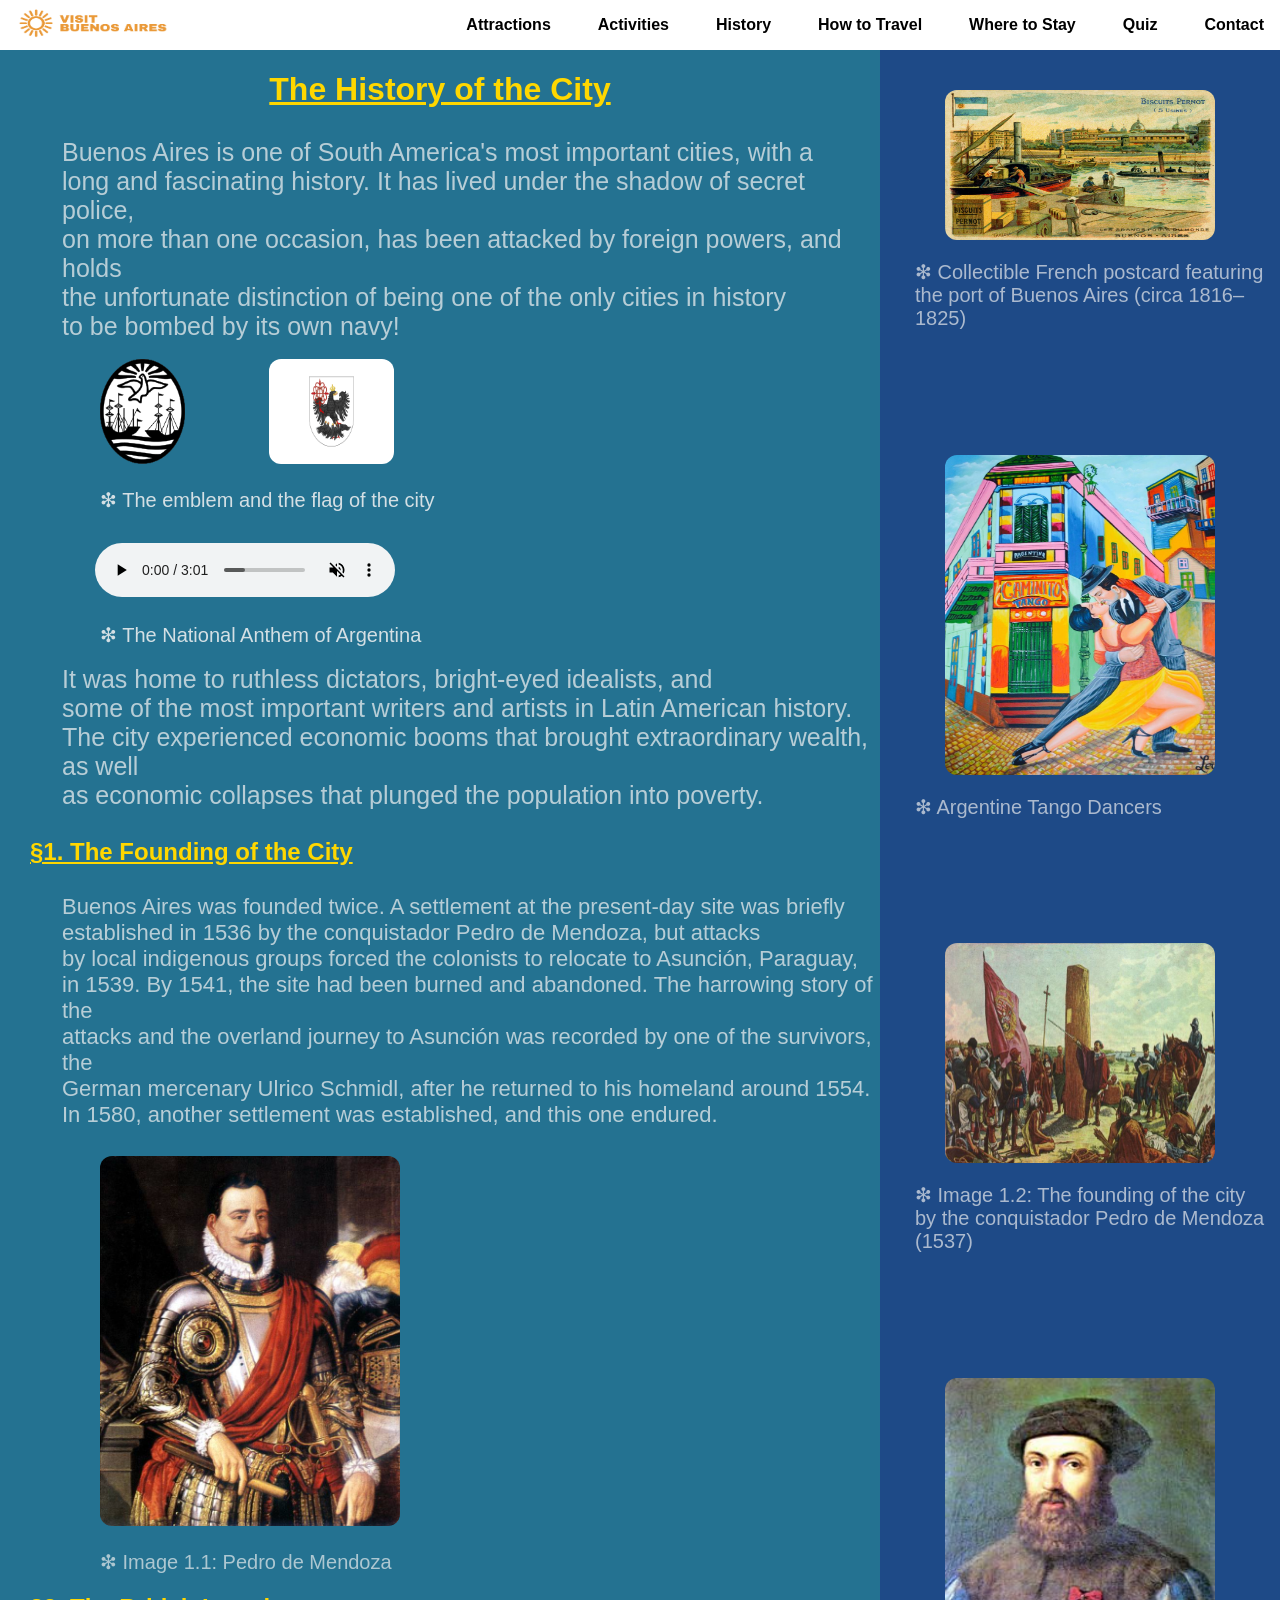
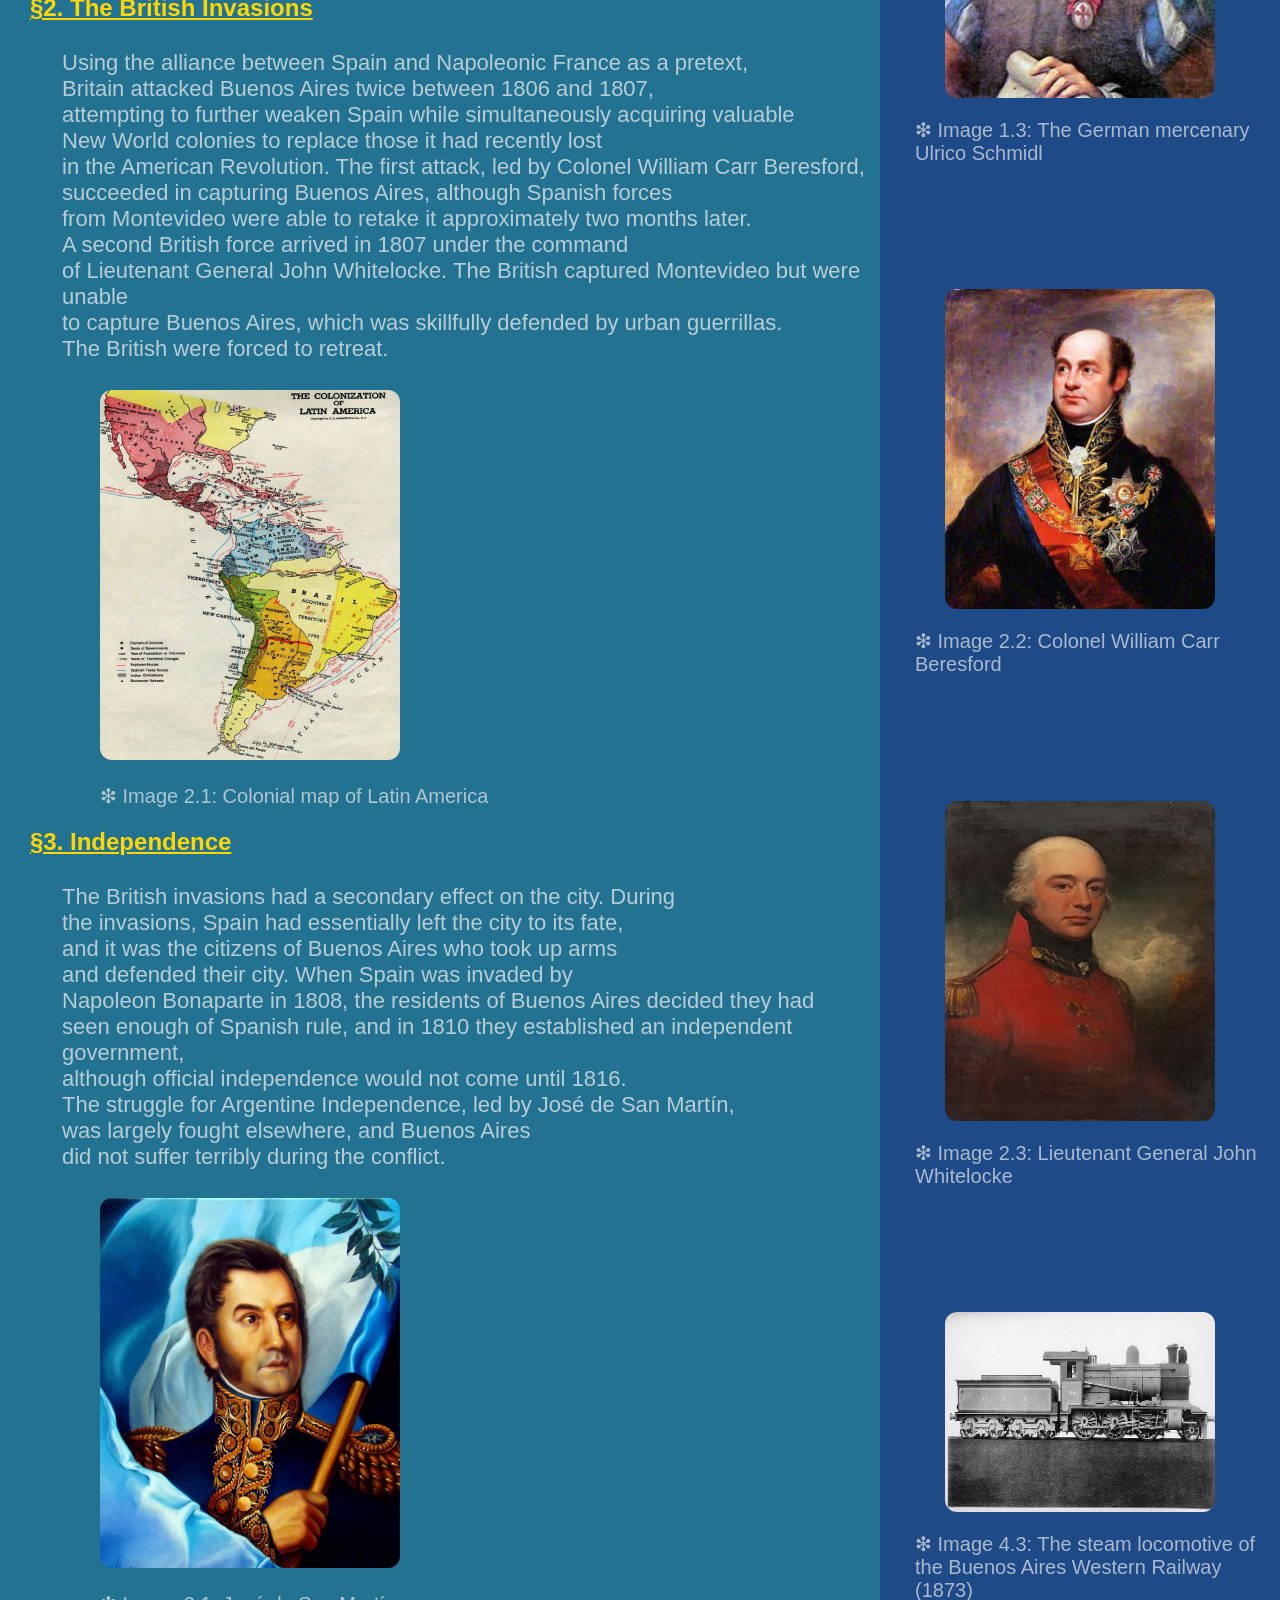
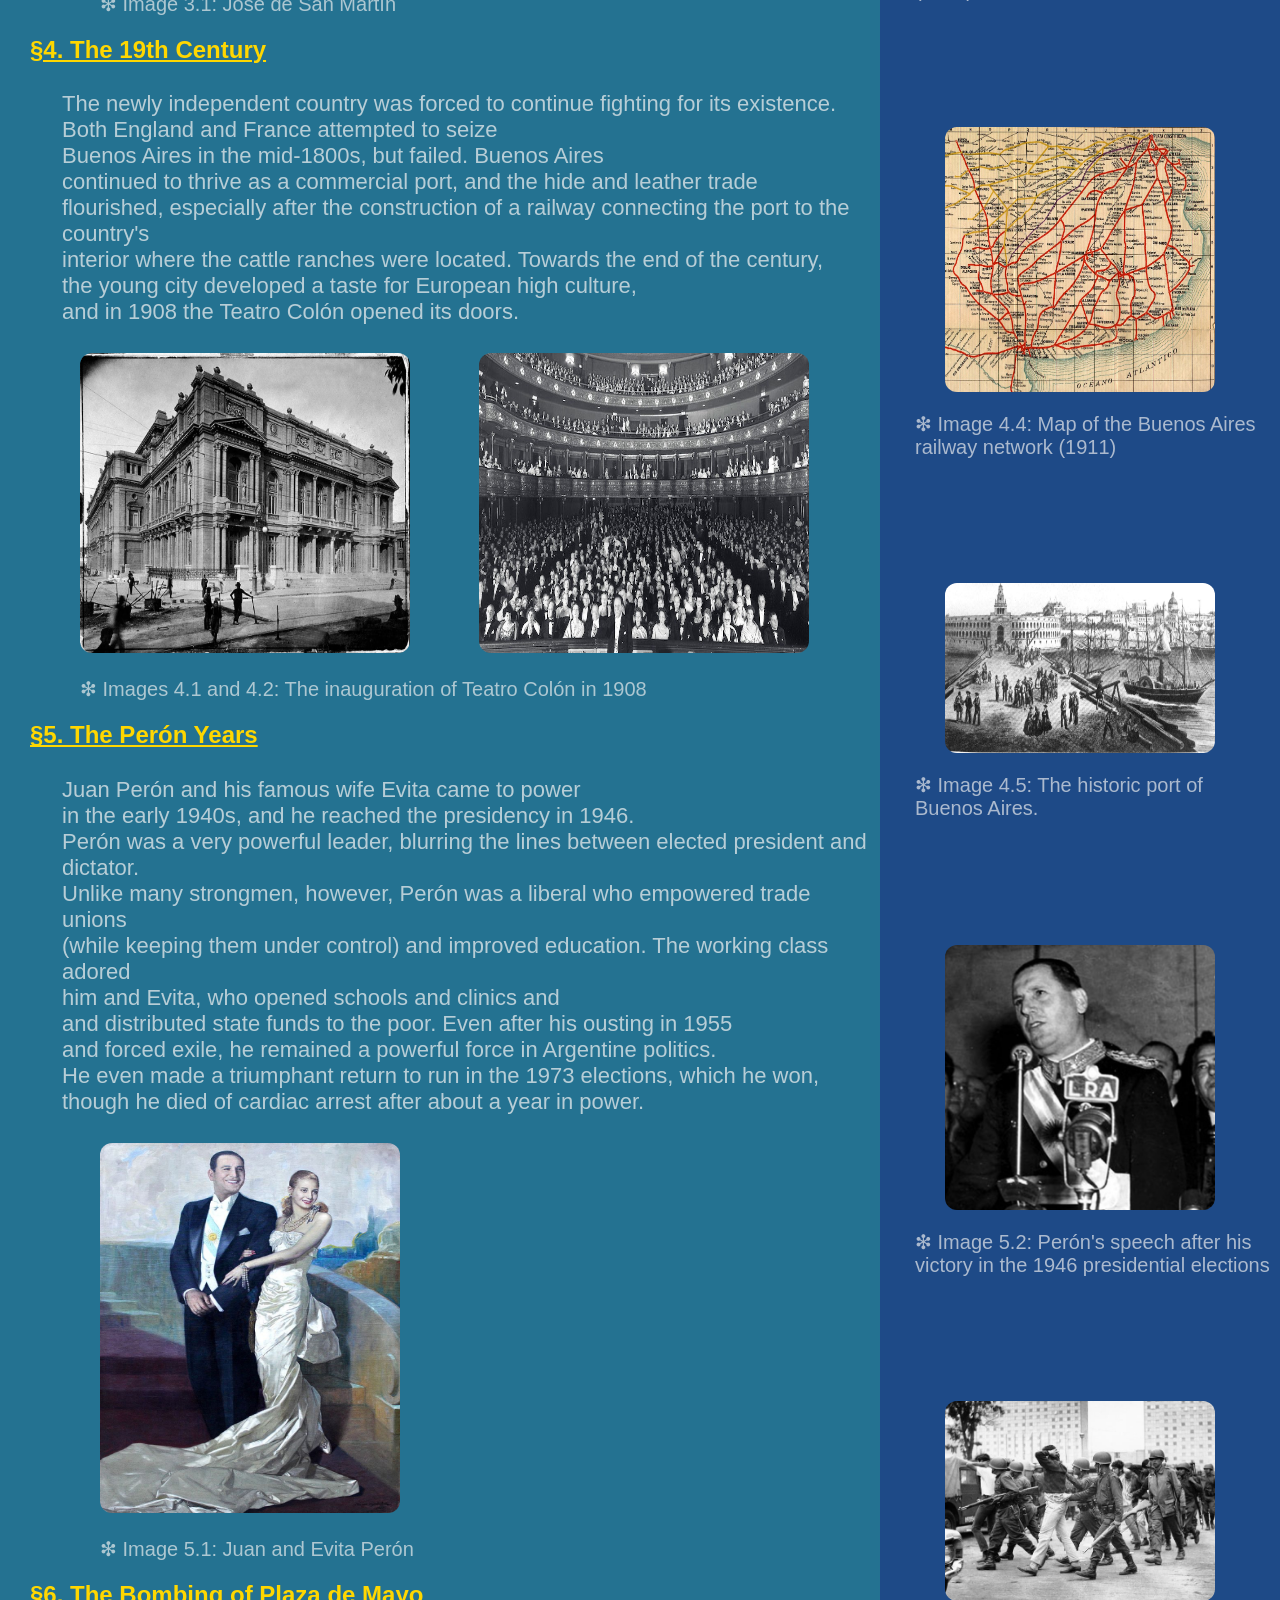
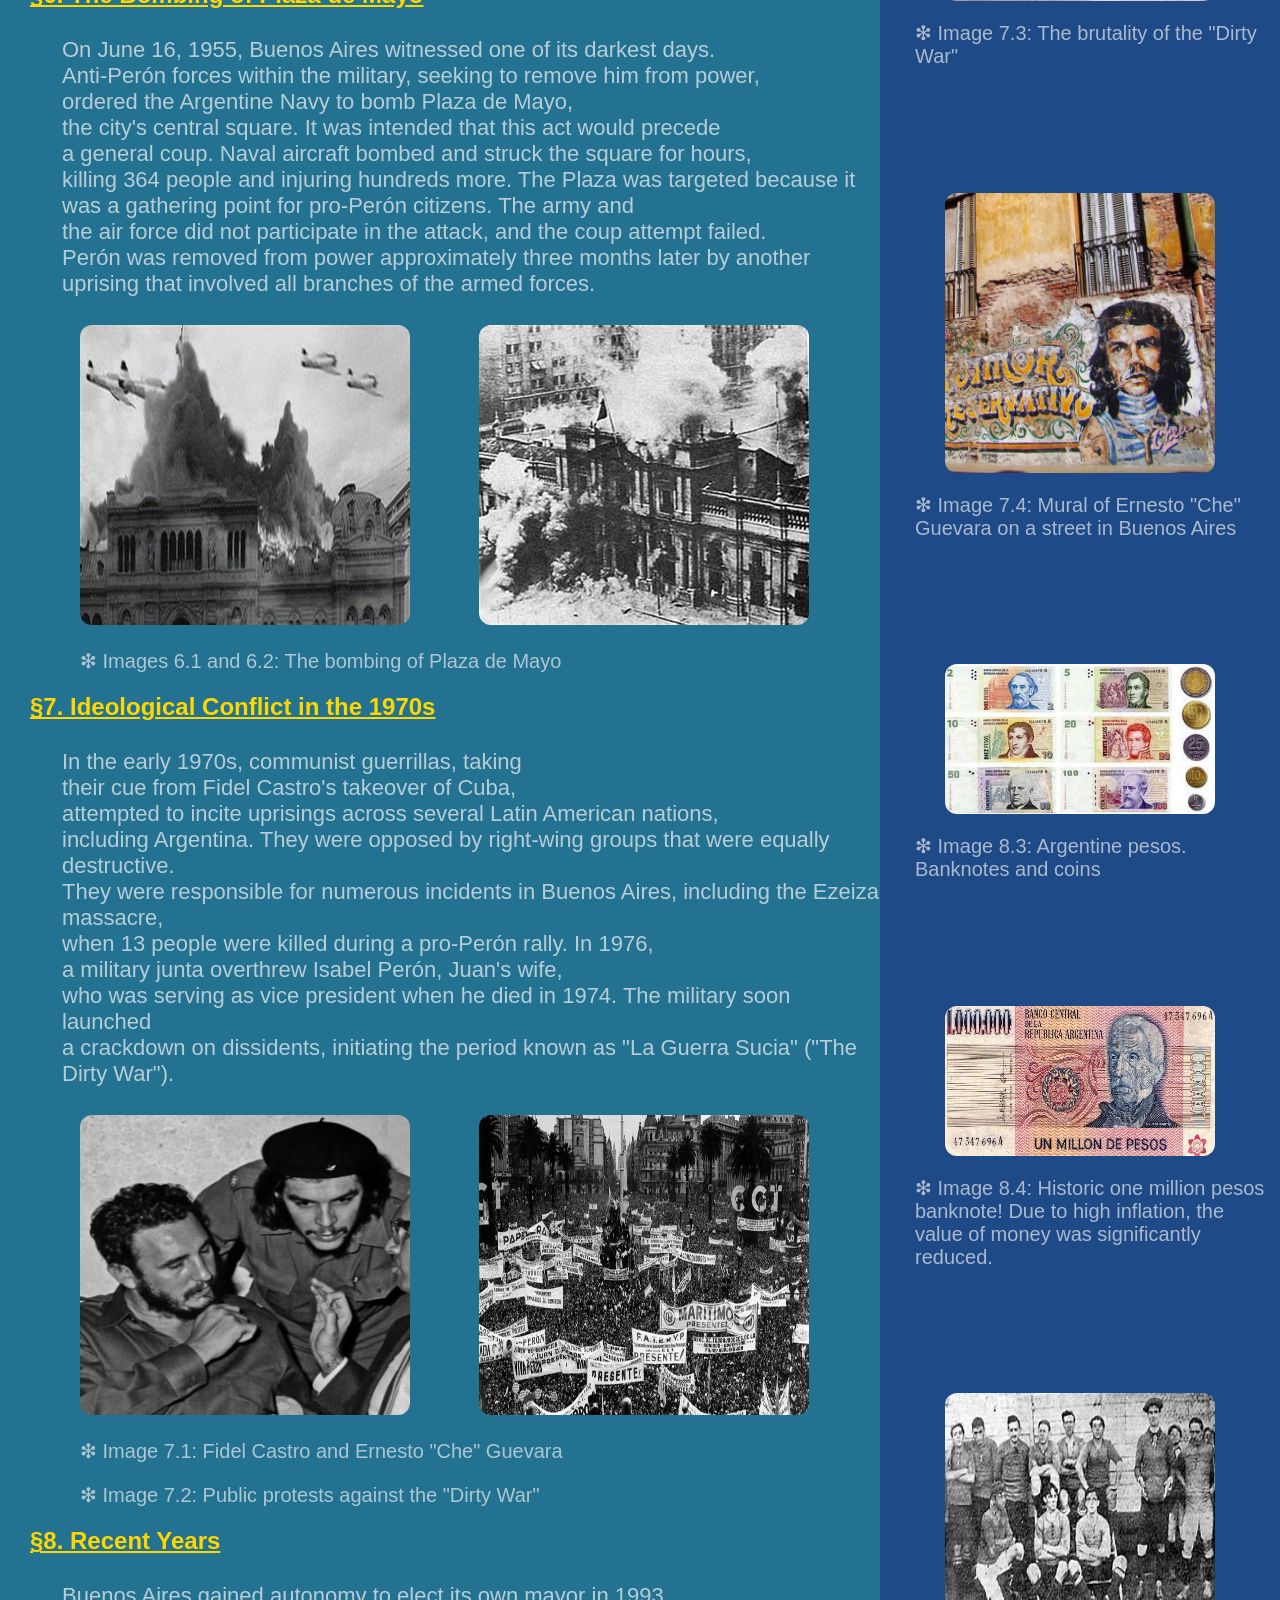
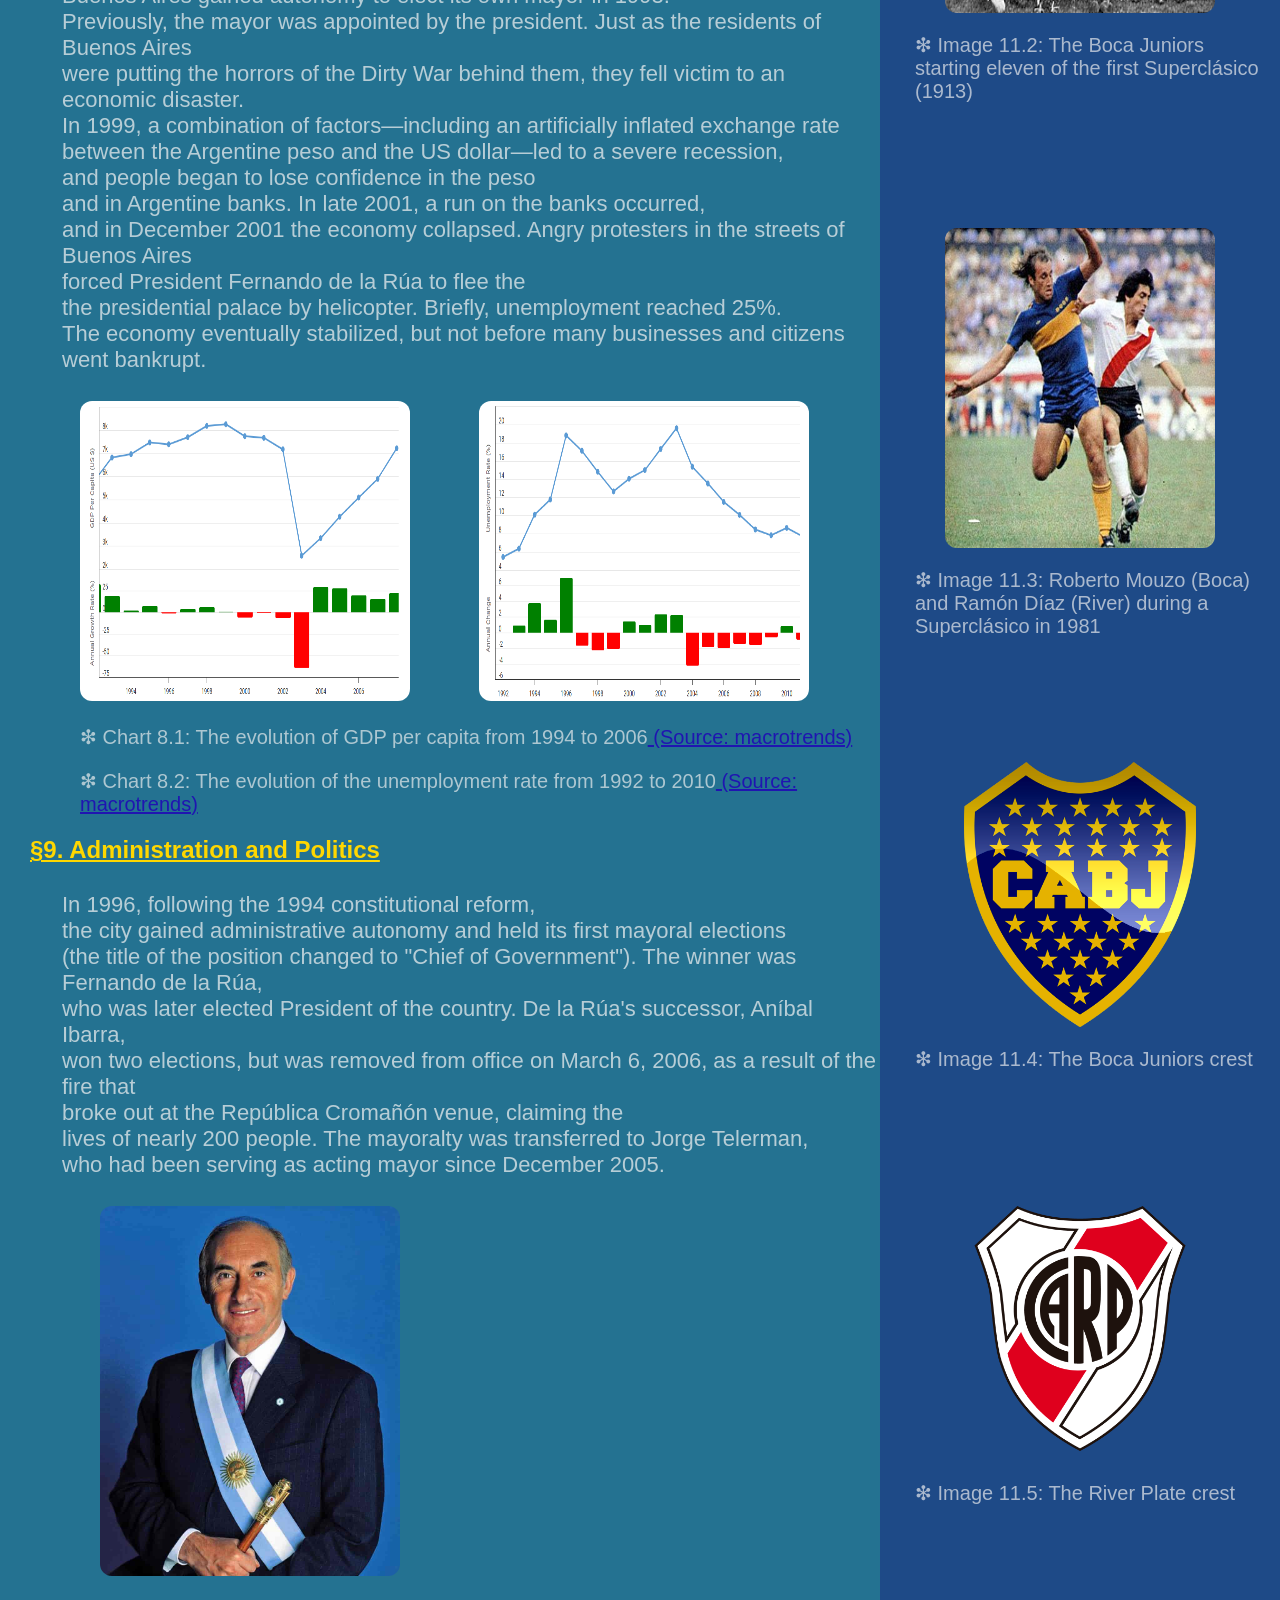
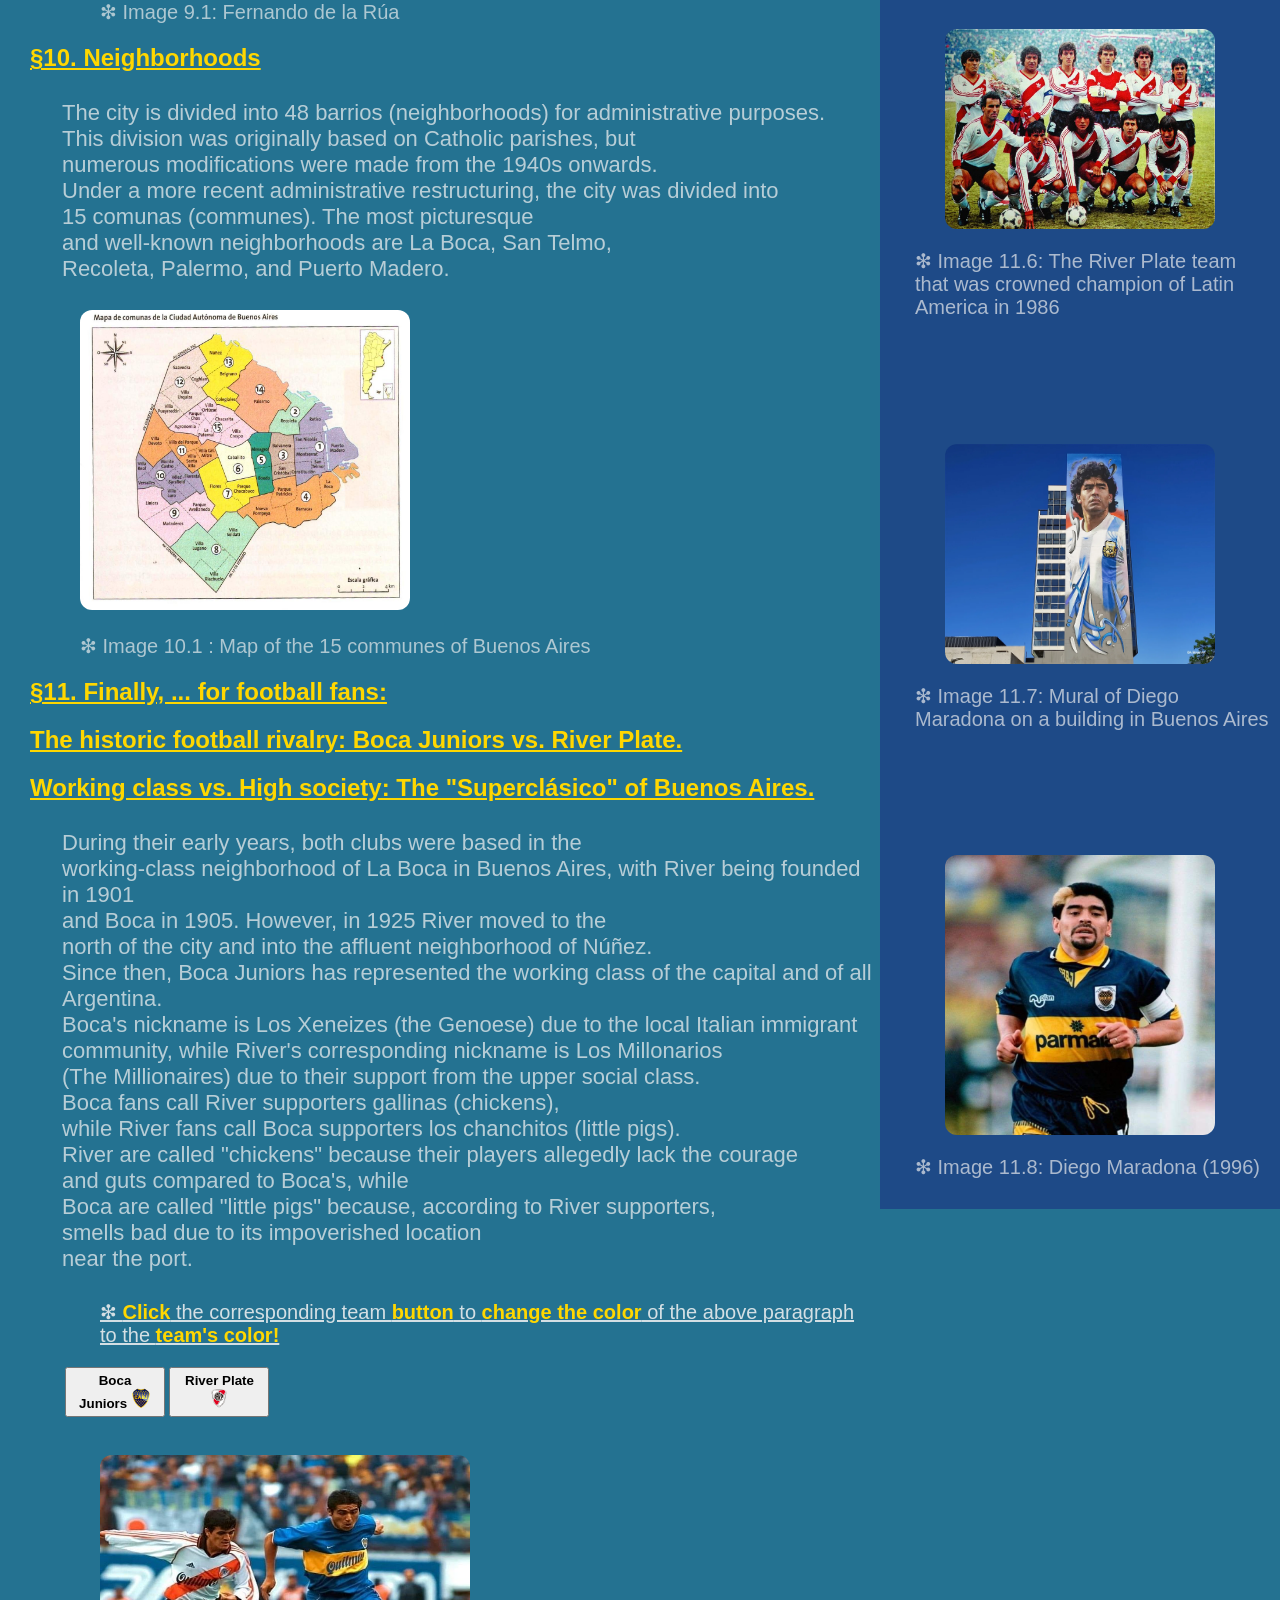
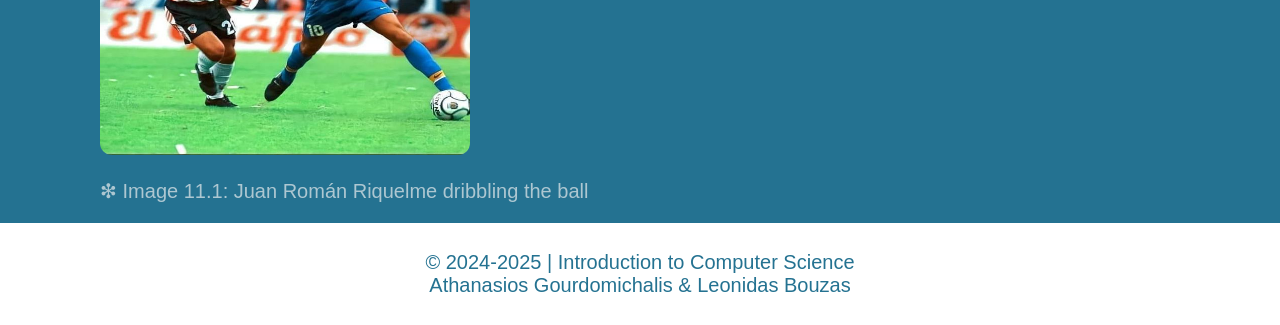
<file: history.html>
<!DOCTYPE html>
<html>
    <head>
        <title>✳ Visit Buenos Aires!</title>
        <meta charset="UTF-8">
        <meta name="author" content="L&T">
        <link rel="stylesheet" type="text/css" href="styles.css">
        <link rel="icon" href ="buenos_photos/logo.png" type = "image/x-icon">
    </head>
    <body>
        <ul class="nav-bar">
            <li class="menu-special-item"><a class="block" href="index.html"><img src="buenos_photos/logo.png" alt="" width="150" height="30"></a></li>
            <li class="menu-item"><a class="block" href="contact.html"><strong>Contact</strong></a></li>
            <li class="menu-item"><a class="block" href="quiz.html"><strong>Quiz</strong></a> </li>
            <li class="menu-item"><a class="block" href="wheretostay.html"><strong>Where to Stay</strong></a></li>
            <li class="menu-item"><a class="block" href="howtotravel.html"><strong>How to Travel</strong></a></li>
            <li class="menu-item"><a class="block" href="history.html"><strong>History</strong></a></li>
            <li class="menu-item"><a class="block" href="activities.html"><strong>Activities</strong></a></li>
            <li class="menu-item"><a class="block" href="attractions.html"><strong>Attractions</strong></a></li>
        </ul>

        <ul class="right-menu">
            <li><img class='history-right2' src="buenos_photos/History/port.png" height="150px">
            <p class="caption3">❇ Collectible French postcard featuring the port of Buenos Aires (circa 1816–1825)</p></li>
            <li><img class='history-right' src="buenos_photos/History/tango.jpg" height="320px">
            <p class="caption3">❇ Argentine Tango Dancers</p></li>
            <li><img class='history-right' src="buenos_photos/History/1537.jpg" height="220px">
            <p class="caption3">❇ Image 1.2: The founding of the city by the conquistador Pedro de Mendoza (1537)</p></li>
            <li><img class="history-right" src="buenos_photos/History/schmid.jpg" height="320px">
            <p class="caption3">❇ Image 1.3: The German mercenary Ulrico Schmidl</p></li>
            <li><img class="history-right" src="buenos_photos/History/carr.jpg" height="320px">
            <p class="caption3">❇ Image 2.2: Colonel William Carr Beresford</p></li>
            <li><img class='history-right' src="buenos_photos/History/john.jpg" height="320px">
            <p class="caption3">❇ Image 2.3: Lieutenant General John Whitelocke</p></li>
            <li><img class='history-right' src="buenos_photos/History/train.jpg" height="200px">
            <p class="caption3">❇ Image 4.3: The steam locomotive of the Buenos Aires Western Railway (1873)</p></li>
            <li><img class="history-right" src="buenos_photos/History/train_map.jpg" height="265px">
            <p class="caption3">❇ Image 4.4: Map of the Buenos Aires railway network (1911)</p></li>
            <li><img class='history-right' src="buenos_photos/History/limani.jpg" height="170px">
            <p class="caption3">❇ Image 4.5: The historic port of Buenos Aires.</p></li>
            <li><img class="history-right" src="buenos_photos/History/peron.png" height="265px">
            <p class="caption3">❇ Image 5.2: Perón's speech after his victory in the 1946 presidential elections</p></li>
            <li><img class="history-right" src="buenos_photos/History/war.jpg" height="200px">
            <p class="caption3">❇ Image 7.3: The brutality of the "Dirty War"</p></li>
            <li><img class="history-right" src="buenos_photos/History/che.png" height="280px">
            <p class="caption3">❇ Image 7.4: Mural of Ernesto "Che" Guevara on a street in Buenos Aires</p></li>
            <li><img class="history-right" src="buenos_photos/History/pesos.jpg" height="150px">
            <p class="caption3">❇ Image 8.3: Argentine pesos. Banknotes and coins</p></li>
            <li><img class="history-right" src="buenos_photos/History/1million.jpg" height="150px">
            <p class="caption3">❇ Image 8.4: Historic one million pesos banknote! Due to high inflation, the value of money was significantly reduced.</p></li>
            <li><img class="history-right" src="buenos_photos/History/Boca_vs_river_1913.jpg" height="220px">
            <p class="caption3">❇ Image 11.2: The Boca Juniors starting eleven of the first Superclásico (1913)</p></li>
            <li><img class="history-right" src="buenos_photos/History/superclasico.jpg" height="320px">
            <p class="caption3">❇ Image 11.3: Roberto Mouzo (Boca) and Ramón Díaz (River) during a Superclásico in 1981</p></li>
            <li><img class="history-right" src="buenos_photos/History/bocalogo.png" height="265px">
            <p class="caption3">❇ Image 11.4: The Boca Juniors crest</p></li>
            <li><img class='history-right' src="buenos_photos/History/river plate.png" height="265px">
            <p class="caption3">❇ Image 11.5: The River Plate crest</p></li>
            <li><img class='history-right' src="buenos_photos/History/river.jpg" height="200px">
            <p class="caption3">❇ Image 11.6: The River Plate team that was crowned champion of Latin America in 1986</p></li>
            <li><img class='history-right' src="buenos_photos/History/mural.webp" height="220px">
            <p class="caption3">❇ Image 11.7: Mural of Diego Maradona on a building in Buenos Aires</p></li>
            <li><img class="history-right" src='buenos_photos/History/diego.png' height="280px">
            <p class="caption3">❇ Image 11.8: Diego Maradona (1996)</p></li>
            
        
        </ul>

        <header><h1><b><u>The History of the City</u></b></h1></header>

        <p class='p-history1'>Buenos Aires is one of South America's most important cities,
        with a<br> long and fascinating history. It has lived 
        under the shadow of secret police,<br> on more than one 
        occasion, has been attacked by foreign powers, 
        and holds<br> the unfortunate distinction of being one 
        of the only cities in history<br> to be bombed by its own navy!</p>
        
        <img class='escudo' src="buenos_photos/History/Escudo_de_la_Ciudad_de_Buenos_Aires.svg.png"> <img class='bander'src="buenos_photos/History/Bandera_de_la_Ciudad_de_Buenos_Aires.svg.png">
        <p class="caption0">❇ The emblem and the flag of the city</p>
        <br><audio class="anthem" src="buenos_photos/History/anthem.ogg" preload="metadata" controls muted loop autoplay volume="0.5"></audio>
        <p class="caption0">❇ The National Anthem of Argentina</p>
        <p class='p-history1'>It was home to ruthless dictators, bright-eyed idealists, and<br> some of the most important writers 
           and artists in Latin American history.<br> 
           The city experienced economic booms that brought extraordinary wealth, as well<br>
           as economic collapses that plunged the population into poverty.</p>

           

           <h2><b><u class='history-heading'>§1. The Founding of the City</u></b></h2> 

           <p class='p-history'>Buenos Aires was founded twice. A settlement 
            at the present-day site was briefly<br> established in 1536 by the conquistador Pedro de Mendoza, but attacks<br>
            by local indigenous groups forced the colonists to 
            relocate to Asunción, Paraguay,<br> in 1539. 
            By 1541, the site had been burned and abandoned. 
            The harrowing story of the<br> attacks and the overland journey to Asunción was recorded by one of the survivors, the<br> 
            German mercenary Ulrico Schmidl, after he returned to his homeland around 1554.<br> In 1580, another settlement was established, and this one endured.</p>

            <img src="buenos_photos/History/Pedro_de_Valdivia.jpg" class="pedro">
            <p class="caption1">❇ Image 1.1: Pedro de Mendoza</p>


            <h2><u class='history-heading'><b>§2. The British Invasions</b></u></h2>
            <p class='p-history'>Using the alliance between Spain and Napoleonic France as a pretext,<br> Britain attacked Buenos Aires twice between 1806 and 1807,<br> 
            attempting to further weaken Spain while simultaneously acquiring valuable <br>
            New World colonies to replace those it had recently 
            lost<br> in the American Revolution. 
            The first attack, led by Colonel William Carr Beresford, <br>
            succeeded in capturing Buenos Aires, although Spanish forces<br> from Montevideo were able to retake it 
            approximately two months later.<br> A second British force arrived in 1807 under the command<br> of Lieutenant General John Whitelocke. The British captured Montevideo but were unable
            <br> to capture Buenos Aires, which was skillfully defended by urban guerrillas.<br> The British were forced to retreat.</p>

            <img class='pedro'src="buenos_photos/History/colonies.jpg">
            <p class="caption1">❇ Image 2.1: Colonial map of Latin America</p>

<h2><b><u class='history-heading' >§3. Independence</u></b></h2>
<p class='p-history'>The British invasions had a secondary effect on the city. During <br>the invasions, Spain had essentially left the city to its fate,<br> and it was the citizens of Buenos Aires who took up arms<br> and defended their city. When Spain was invaded by<br> Napoleon Bonaparte in 1808, the residents of Buenos Aires decided they had<br> seen enough of Spanish rule, and in 1810 they established an independent government,<br> although official independence would not come until 1816.<br> The struggle for Argentine Independence, led by José de San Martín,<br> was largely fought elsewhere, and Buenos Aires <br>did not suffer terribly during the conflict.</p>

<img src="buenos_photos/History/jose.webp" class="pedro">
<p class="caption1">❇ Image 3.1: José de San Martín</p>

<h2><b><u class='history-heading' >§4. The 19th Century</u></b></h2>

<p class='p-history' >The newly independent country was forced to continue fighting for its existence.<br> Both England and France attempted to seize<br> Buenos Aires in the mid-1800s, but failed. Buenos Aires<br> continued to thrive as a commercial port, and the hide and leather trade<br> flourished, especially after the construction of a railway connecting the port to the country's <br>interior where the cattle ranches were located. Towards the end of the century,<br> the young city developed a taste for European high culture, <br>and in 1908 the Teatro Colón opened its doors.</p>

<img class='colon_1908'src="buenos_photos/History/colon_1908.jpg"> <img class='old_colon' src="buenos_photos/History/old_colon.jpeg">
<p class="caption2">❇ Images 4.1 and 4.2: The inauguration of Teatro Colón in 1908</p>


<h2><b><u class='history-heading'>§5. The Perón Years</u></b></h2>

<p class='p-history' >Juan Perón and his famous wife Evita came to power<br> in the early 1940s, and he reached the presidency in 1946.<br> Perón was a very powerful leader, blurring the lines between elected president and dictator.<br> Unlike many strongmen, however, Perón was a liberal who empowered trade unions <br>(while keeping them under control) and improved education.
 The working class adored <br>him and Evita, who opened schools and clinics and<br> and distributed state funds to the poor. Even after his ousting in 1955<br> and forced exile, he remained a powerful force in Argentine politics.<br> He even made a triumphant return to run in the 1973 elections, which he won,<br> though he died of cardiac arrest after about a year in power.</p>

<img class="pedro" src="buenos_photos/History/peron.jpg">
<p class="caption1">❇ Image 5.1: Juan and Evita Perón</p>

<h2><b><u class='history-heading'>§6. The Bombing of Plaza de Mayo</u></b></h2>
<p class='p-history'>On June 16, 1955, Buenos Aires witnessed one of its darkest days.<br> Anti-Perón forces within the military, seeking to remove him from power,<br> ordered the Argentine Navy to bomb Plaza de Mayo,<br> the city's central square. It was intended that this act would precede<br> a general coup. Naval aircraft bombed and struck the square for hours,<br> killing 364 people and injuring hundreds more. The Plaza was targeted because it<br> was a gathering point for pro-Perón citizens. The army and <br>the air force did not participate in the attack, and the coup attempt failed.<br> Perón was removed from power approximately three months later by another <br>uprising that involved all branches of the armed forces.</p>

<img class="colon_1908" src="buenos_photos/History/bombs.jpg"> <img class="old_colon" src="buenos_photos/History/plaza.jpg">
<p class="caption2">❇ Images 6.1 and 6.2: The bombing of Plaza de Mayo</p>

<h2><b><u class='history-heading' >§7. Ideological Conflict in the 1970s</u></b></h2>
<p class='p-history'>In the early 1970s, communist guerrillas, taking <br>their cue from Fidel Castro's takeover of Cuba, <br> attempted to incite uprisings across several Latin American nations,<br> including Argentina. They were opposed by right-wing groups that were equally destructive.<br> They were responsible for numerous incidents in Buenos Aires, including the Ezeiza massacre,<br> when 13 people were killed during a pro-Perón rally. In 1976,<br> a military junta overthrew Isabel Perón, Juan's wife,<br> who was serving as vice president when he died in 1974. The military soon launched<br> a crackdown on dissidents, initiating the period known as "La Guerra Sucia" ("The Dirty War").</p>

<img class="colon_1908" src="buenos_photos/History/fidel.png"> <img class="old_colon" src="buenos_photos/History/sucia.jpg">
<p class="caption2">❇ Image 7.1: Fidel Castro and Ernesto "Che" Guevara </p> 
<p class='caption2'>❇ Image 7.2: Public protests against the "Dirty War"</p>

<h2><b><u class='history-heading'>§8. Recent Years</u></b></h2>
<p class='p-history'>Buenos Aires gained autonomy to elect its own mayor in 1993.<br> Previously, the mayor was appointed by the president. Just as the residents of Buenos Aires<br> were putting the horrors of the Dirty War behind them, they fell victim to an economic disaster.<br> In 1999, a combination of factors—including an artificially inflated exchange rate<br> between the Argentine peso and the US dollar—led to a severe recession, <br>and people began to lose confidence in the peso<br> and in Argentine banks. In late 2001, a run on the banks occurred,<br> and in December 2001 the economy collapsed. Angry protesters in the streets of Buenos Aires<br> forced President Fernando de la Rúa to flee the<br> the presidential palace by helicopter. Briefly, unemployment reached 25%. <br>The economy eventually stabilized, but not before many businesses and citizens went bankrupt.</p>

<img class="colon_1908" src="buenos_photos/History/capita.png"> <img class="old_colon" src="buenos_photos/History/u.png">
<p class="caption2">❇ Chart 8.1: The evolution of GDP per capita from 1994 to 2006<a class='graph' target="_blank"  href='https://www.macrotrends.net/global-metrics/countries/ARG/argentina/gdp-per-capita'> (Source: macrotrends)</a></p>
<p class="caption2">❇ Chart 8.2: The evolution of the unemployment rate from 1992 to 2010<a class='graph' target="_blank"  href='https://www.macrotrends.net/global-metrics/countries/ARG/argentina/unemployment-rate'> (Source: macrotrends)</a></p>

<h2><b><u class='history-heading' >§9. Administration and Politics</u></b></h2>
<p class='p-history'>In 1996, following the 1994 constitutional reform,<br> the city gained administrative autonomy and held its first mayoral elections <br>(the title of the position changed to "Chief of Government"). The winner was Fernando de la Rúa, <br>who was later elected President of the country.
    De la Rúa's successor, Aníbal Ibarra, <br>won two elections, but was removed from office on March 6, 2006, as a result of the fire that <br>broke out at the República Cromañón venue, claiming the<br> lives of nearly 200 people. The mayoralty was transferred to Jorge Telerman,<br> who had been serving as acting mayor since December 2005.</p>
<img class="pedro" src="buenos_photos/History/de la rua.jpg">
<p class="caption1">❇ Image 9.1: Fernando de la Rúa</p>

<h2><b><u class='history-heading'>§10. Neighborhoods</u></b></h2>
<p class='p-history' >The city is divided into 48 barrios (neighborhoods) for administrative purposes. <br>This division was originally based on Catholic parishes, but <br>numerous modifications were made from the 1940s onwards.<br> Under a more recent administrative restructuring, the city was divided into<br> 15 comunas (communes). The most picturesque<br> and well-known neighborhoods are La Boca, San Telmo,<br> Recoleta, Palermo, and Puerto Madero.</p>
<img class="colon_1908" src="buenos_photos/History/barrio.jpg">
<p class="caption2">❇ Image 10.1 : Map of the 15 communes of Buenos Aires</p>

<h2><b><u class='history-heading'>§11. Finally, ... for football fans:</u></b></h2>
<h2><b><u class='history-heading'>The historic football rivalry: Boca Juniors vs. River Plate.</u></b></h2>
<h2><b><u class='history-heading'>Working class vs. High society: The "Superclásico" of Buenos Aires.</u></b></h2>
<p id="myparagraph" class="p-history">During their early years, both clubs were based in the<br> working-class neighborhood of La Boca in Buenos Aires, with River being founded in 1901<br> and Boca in 1905. However, in 1925 River moved to the<br> north of the city and into the affluent neighborhood of Núñez.<br> Since then, Boca Juniors has represented the working class of the capital and of all Argentina.<br> Boca's nickname is Los Xeneizes (the Genoese) due to the local Italian immigrant<br> community, while River's corresponding nickname is Los Millonarios <br>(The Millionaires) due to their support from the upper social class.<br>
Boca fans call River supporters gallinas (chickens),<br> while River fans call Boca supporters los chanchitos (little pigs).<br> River are called "chickens" because their players allegedly lack the courage <br> and guts compared to Boca's, while <br>Boca are called "little pigs" because, according to River supporters, <br>smells bad due to its impoverished location<br> near the port.</p>

<p class="caption0"><u>❇ <b>Click</b> the corresponding team <b>button</b> to <b>change the color</b> of the above paragraph<br> to the <b>team's color!</b></u></p>

<div class="team-buttons"><button onclick="changeBackgroundColor('blue')"><strong>Boca Juniors</strong> <img src="buenos_photos/History/bocalogo.png" height="20px" width="20px"></button>
<button onclick="changeBackgroundColor('red')"><strong>River Plate</strong> <img src="buenos_photos/History/river plate.png" height="20px" width="20px"></button></div>

<br><img src="buenos_photos/History/rivervsboca.jpg" class="boca">
<p class="caption1">❇ Image 11.1: Juan Román Riquelme dribbling the ball</p>





        <footer>
            <p>&copy; 2024-2025 | Introduction to Computer Science<br>Athanasios Gourdomichalis & Leonidas Bouzas</p>
        </footer>
        <script src="main.js"></script>
</body>
</html>
</file>
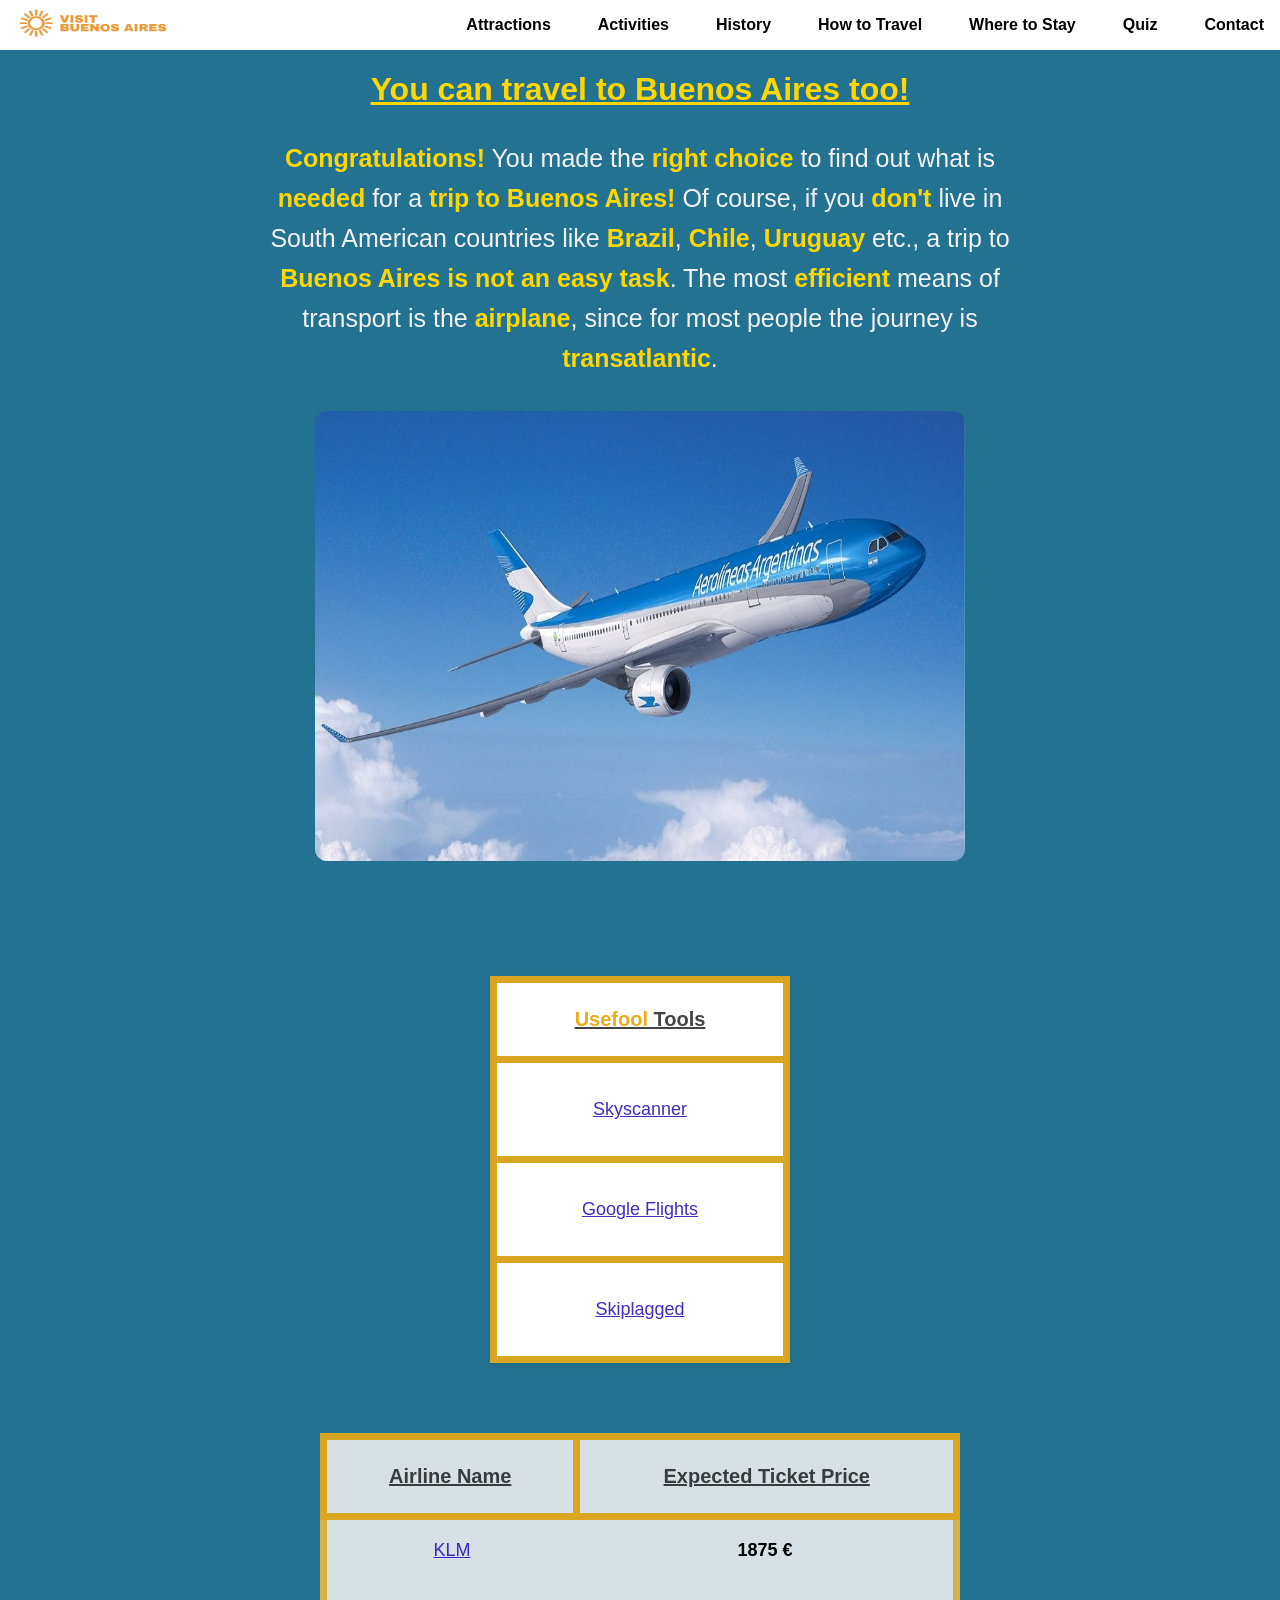
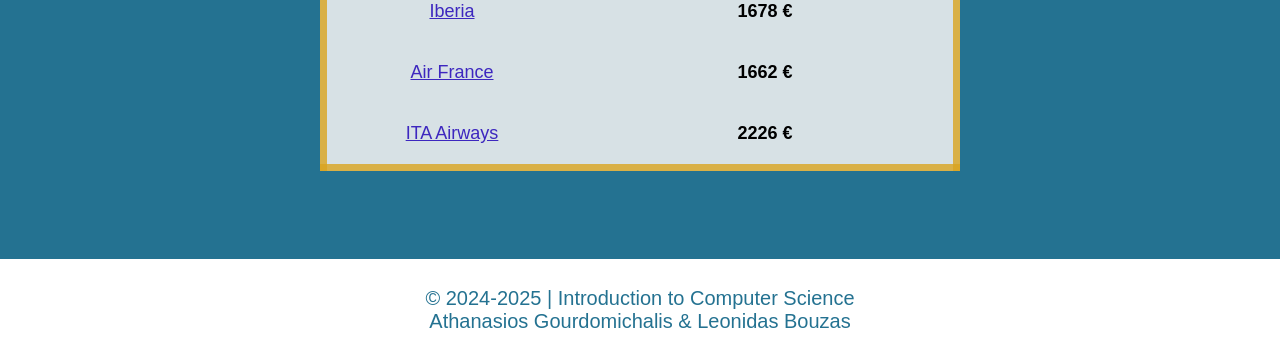
<file: howtotravel.html>
<!DOCTYPE html>
<html>
    <head>
        <title>✳ Visit Buenos Aires!</title>
        <meta charset="UTF-8">
        <meta name="author" content="L&T">
        <link rel="stylesheet" type="text/css" href="styles.css">
        <link rel="icon" href ="buenos_photos/logo.png" type = "image/x-icon">
    </head>
    <body>
        <ul class="nav-bar">
            <li class="menu-special-item"><a class="block" href="index.html"><img src="buenos_photos/logo.png" alt="" width="150" height="30"></a></li>
            <li class="menu-item"><a class="block" href="contact.html"><strong>Contact</strong></a></li>
            <li class="menu-item"><a class="block" href="quiz.html"><strong>Quiz</strong></a> </li>
            <li class="menu-item"><a class="block" href="wheretostay.html"><strong>Where to Stay</strong></a></li>
            <li class="menu-item"><a class="block" href="howtotravel.html"><strong>How to Travel</strong></a></li>
            <li class="menu-item"><a class="block" href="history.html"><strong>History</strong></a></li>
            <li class="menu-item"><a class="block" href="activities.html"><strong>Activities</strong></a></li>
            <li class="menu-item"><a class="block" href="attractions.html"><strong>Attractions</strong></a></li>
        </ul>

        <header><h1><b><u>You can travel to Buenos Aires too!</u></b></h1></header>
        <div class="intro">
            <p class="attraction-guide">
                <b>Congratulations!</b> You made the <b>right choice</b> to find out what is <b>needed</b> for a <b>trip to Buenos Aires!</b> Of course, if you <b>don't</b> live in South American countries like <b>Brazil</b>, <b>Chile</b>, <b>Uruguay</b> etc., a trip to <b>Buenos Aires is not an easy task</b>. The most <b>efficient</b> means of transport is the <b>airplane</b>, since for most people the journey is <b>transatlantic</b>.</p>
            </p>
            <img class='act2026' src="buenos_photos/aerolineas.jpg">
        </div>

        <div class="htt-tables">
            <table class='tool-table' align="center">
                <thead>
                    <tr><th class="name-th"><u><strong class="tool-strong">Usefool</strong> Tools</u></th></tr>
                </thead>
                <tbody>
                    <tr><td class="tool-td"><a class='graph' href="https://www.klm.com/" target='_blank'>Skyscanner</a></td></tr>
                    <tr><td class="tool-td"><a class='graph' href="https://www.google.com/travel/flights" target='_blank'>Google Flights</a></td></tr>
                    <tr><td class="tool-td"><a class='graph' href="https://skiplagged.com/" target='_blank'>Skiplagged</a></td></tr>
                </tbody>
            </table>
            <table cellpadding="20" cellpadding="10" cellspacing="20" class='airlines-table' align="center">
                <thead>
                <tr>
                    <th class="name-th"><u>Airline Name</u></th>
                    <th class="name-th"><u>Expected Ticket Price</u></th>
                </tr>
                </thead>
                <tbody>
                    <tr>
                        <td><a class='graph' href="https://www.klm.com/" target='_blank'>KLM</a></td>
                        <td><strong>1875 €</strong></td>
                    </tr>
                    <tr>
                        <td><a class='graph' href="https://www.iberia.com/gr/" target='_blank'>Iberia</a></td>   
                        <td><strong>1678 €</strong></td>
                    </tr>
                    <tr>
                        <td><a class='graph' href="https://wwws.airfrance.gr/" target='_blank'>Air France</a></td>
                        <td><strong>1662 €</strong></td>
                    </tr>
                    <tr>
                        <td><a class='graph' href="https://www.ita-airways.com/en_en/fly-ita/ita-world/skyteam.html" target='_blank'>ITA Airways</a></td>
                        <td><strong>2226 €</strong></td>
                    </tr>
                </tbody>
            </table>
        </div>
        <footer>
            <p>&copy; 2024-2025 | Introduction to Computer Science<br>Athanasios Gourdomichalis & Leonidas Bouzas</p>
        </footer>
    </body>
</html>
</file>
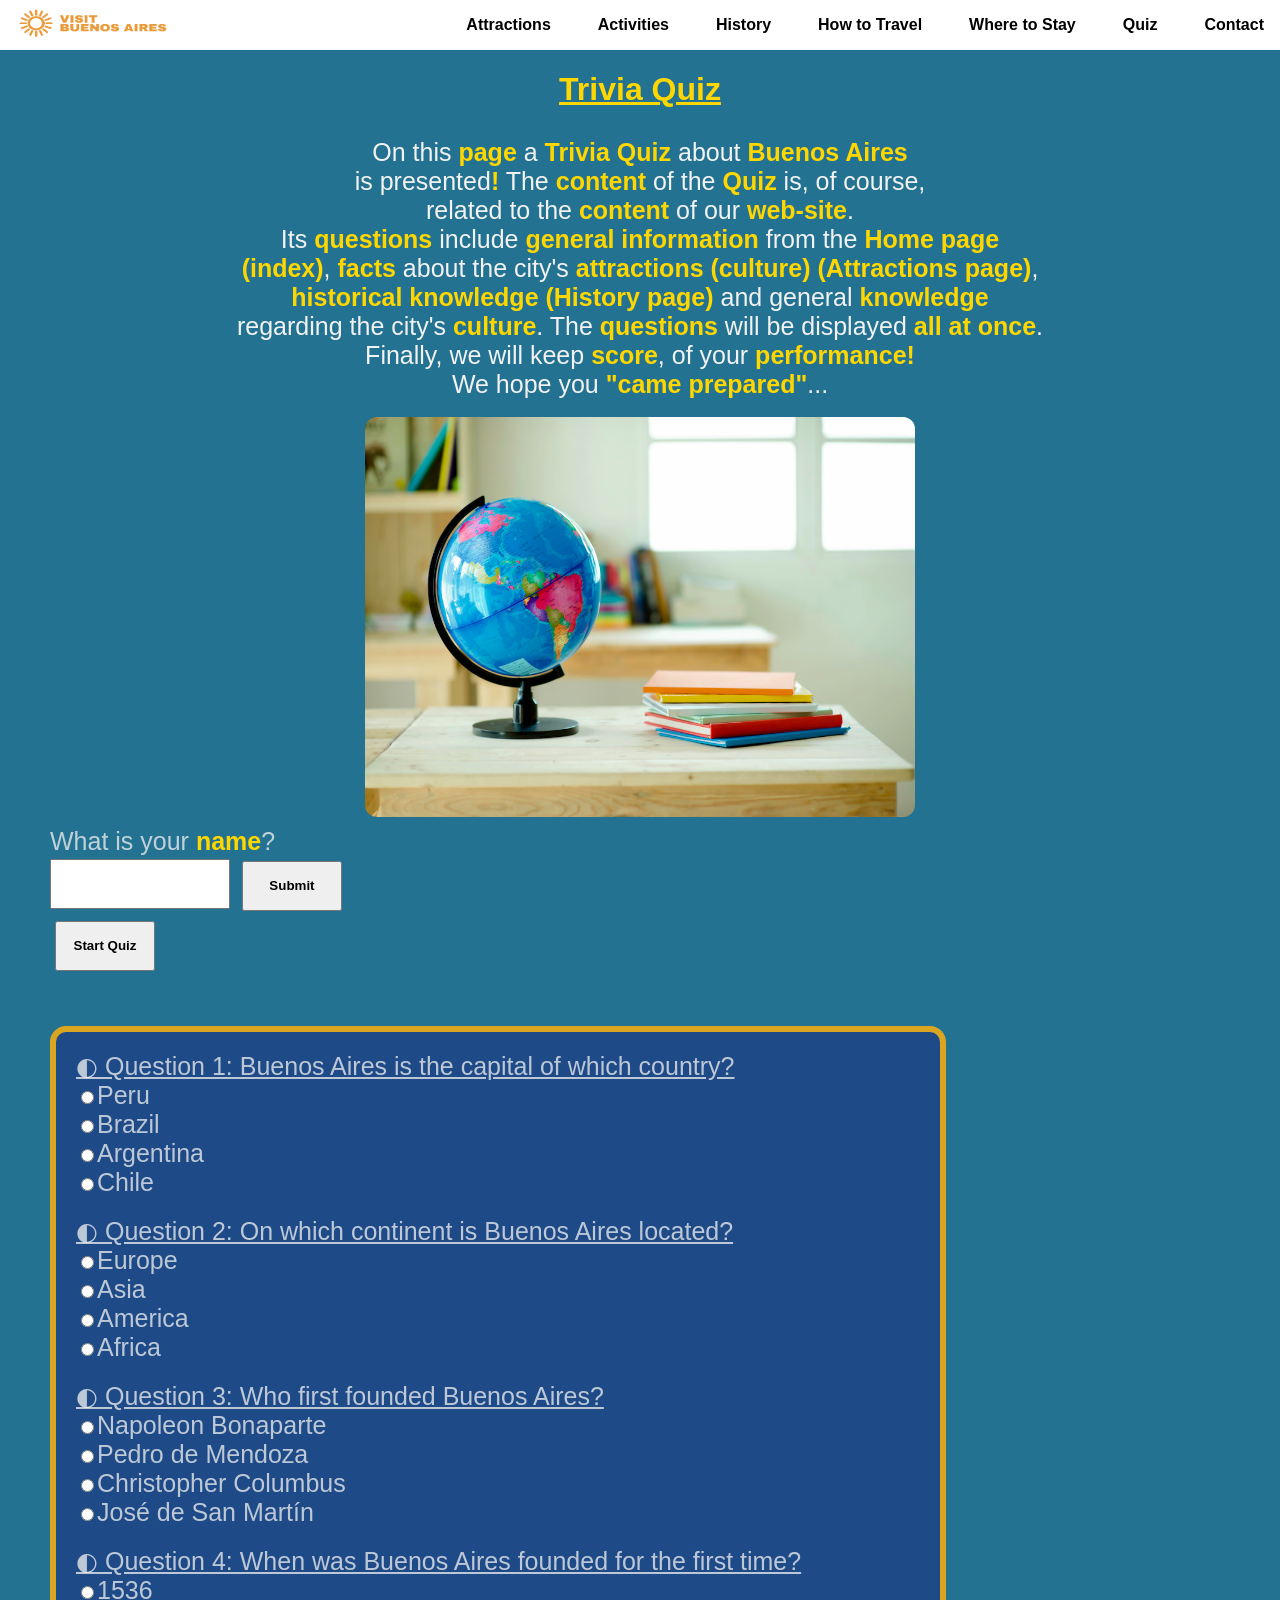
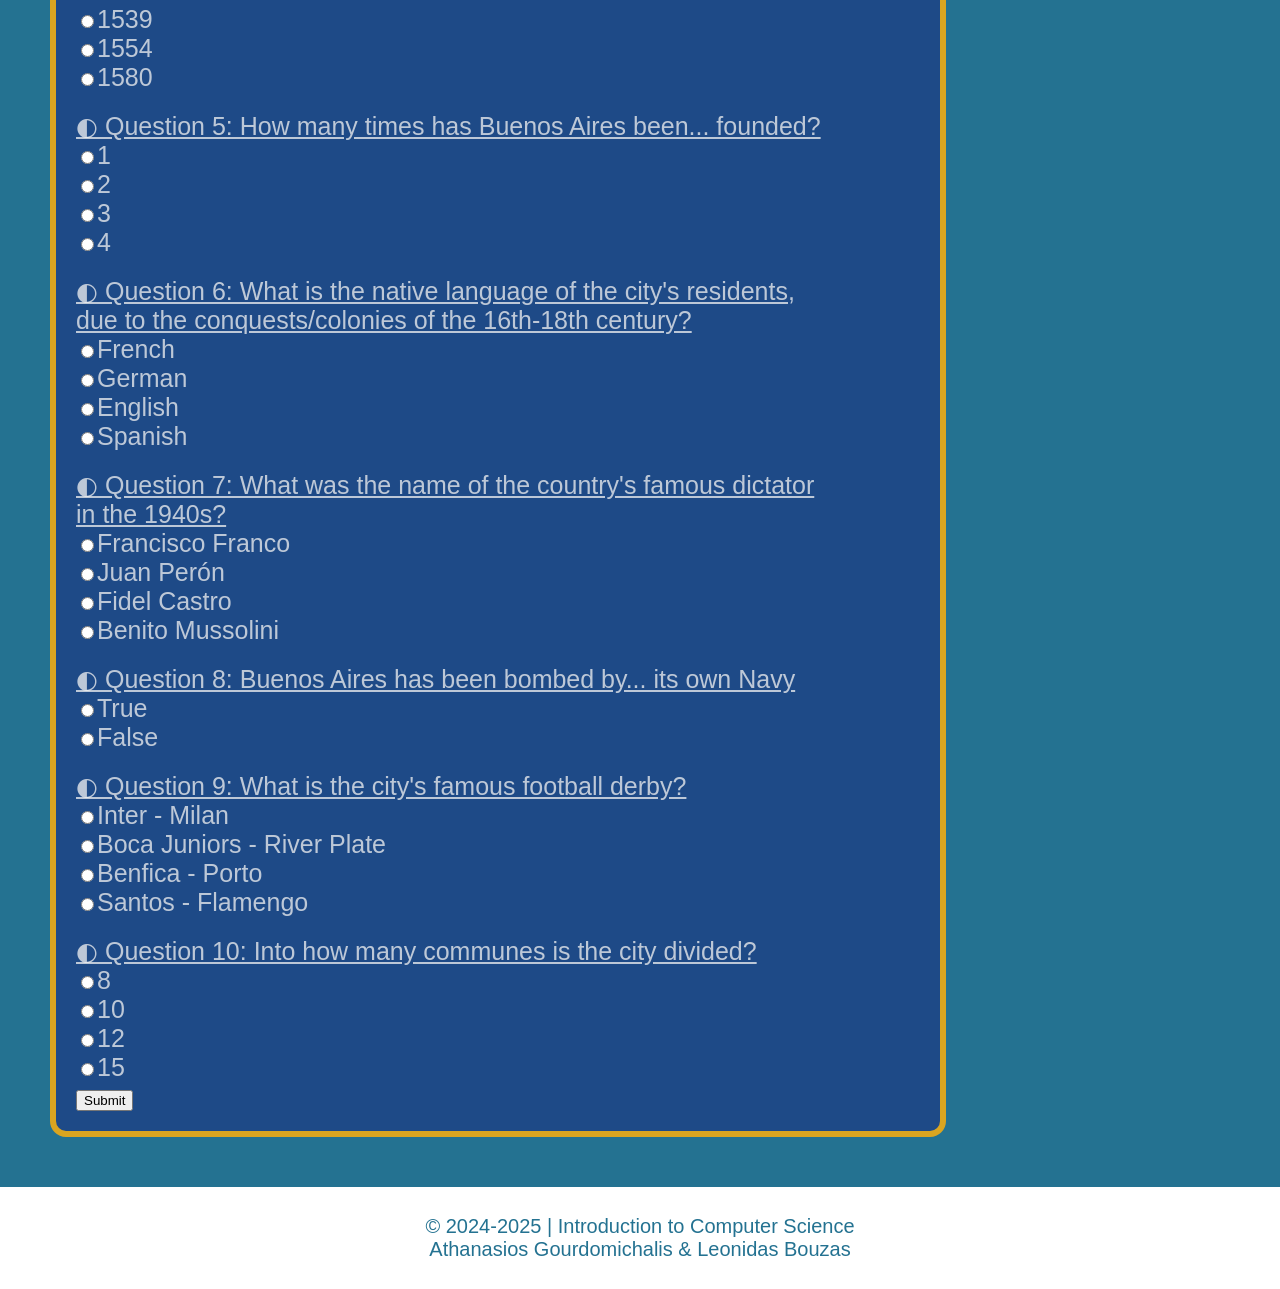
<file: quiz.html>
<!DOCTYPE html>
<html>
    <head>
        <title>✳ Visit Buenos Aires!</title>
        <meta charset="UTF-8">
        <meta name="author" content="L&T">
        <link rel="stylesheet" type="text/css" href="styles.css">
        <link rel="icon" href ="buenos_photos/logo.png" type = "image/x-icon">
        <script src="main.js"></script>
    </head>
    <body>
        <ul class="nav-bar">
            <li class="menu-special-item"><a class="block" href="index.html" ><img src="buenos_photos/logo.png" alt="" width="150" height="30"></a></li>
            <li class="menu-item"><a class="block" href="contact.html"><strong>Contact</strong></a></li>
            <li class="menu-item"><a class="block" href="quiz.html"><strong>Quiz</strong></a> </li>
            <li class="menu-item"><a class="block" href="wheretostay.html"><strong>Where to Stay</strong></a></li>
            <li class="menu-item"><a class="block" href="howtotravel.html"><strong>How to Travel</strong></a></li>
            <li class="menu-item"><a class="block" href="history.html" ><strong>History</strong></a></li>
            <li class="menu-item"><a class="block" href="activities.html" ><strong>Activities</strong></a></li>
            <li class="menu-item"><a class="block" href="attractions.html" ><strong>Attractions</strong></a></li>
        </ul>

        <header><h1><b><u>Trivia Quiz</u></b></h1></header>
        <div class="attraction-guide">On this <b>page</b> a <b>Trivia Quiz</b> about <b>Buenos Aires</b><br> is presented<b>!</b> The <b>content</b> of the <b>Quiz</b> is, of course,<br> related to the 
            <b>content</b> of our <b>web-site</b>.<br> Its <b>questions</b> include <b>general information</b> from the <b>Home page<br> (index)</b>,<b> facts</b> about the city's<b> attractions (culture) (Attractions page)</b>,<br> <b>historical knowledge (History page)</b> and general <b>knowledge</b><br> regarding the city's <b>culture</b>. The <b>questions</b> will be displayed <b>all at once</b>.<br> Finally, we will keep <b>score</b>, of your <b>performance!</b><br> We hope you <b>"came prepared"</b>... </div>

            <img class='globe' src="buenos_photos/quiz/globe.jpg" height="400px" width="550px">
<div class="quiz-name">
            <label for="userInput"><div class="question">What is your <b>name</b>?</div> </label> 
            <input  class='ypo' type="text" id="userInput" name="userName">
            <button class='name-button' onclick="getUserInput()"><strong>Submit</strong></button><!-- When the button is clicked, the getUserInput() function is called to get the information from the user -->
            <br><button class="name-button" onclick="myFunction('good luck')"><strong>Start Quiz</strong></button><!-- When the button is clicked, the myFunction() function is called -->
            <p id="demo"></p><!--definition of the demo-->
</div>

<div class="quiz">
   <p class=erotisi><u>◐ Question 1: Buenos Aires is the capital of which country?</u> <br>
   <input type="radio" name="question1" >Peru<br> <!--radio : circle-->
   <input type="radio" name="question1">Brazil<br>
   <input type="radio" name="question1" id="correct1">Argentina<br> <!--definiton of the correct answer 1-->
   <input type="radio" name="question1">Chile<br></p>

   <p class=erotisi><u>◐ Question 2: On which continent is Buenos Aires located?</u> <br>
   <input type="radio" name="question2">Europe<br>
   <input type="radio" name="question2">Asia<br>
   <input type="radio" name="question2" id="correct2">America<br>  <!--definiton of the correct answer 2-->
   <input type="radio" name="question2">Africa<br></p>

   <p class=erotisi><u>◐ Question 3: Who first founded Buenos Aires?</u> <br>
   <input type="radio" name="question3">Napoleon Bonaparte <br>
   <input type="radio" name="question3" id="correct3">Pedro de Mendoza<br> <!--definiton of the correct answer 3-->
   <input type="radio" name="question3">Christopher Columbus<br>
   <input type="radio" name="question3">José de San Martín<br></p>

   <p class=erotisi><u>◐ Question 4: When was Buenos Aires founded for the first time?</u>  <br>
   <input type="radio" name="question4" id="correct4">1536<br> <!--definiton of the correct answer 4-->
   <input type="radio" name="question4">1539<br>
   <input type="radio" name="question4">1554<br>
   <input type="radio" name="question4">1580<br></p>

   <p class=erotisi><u>◐ Question 5: How many times has Buenos Aires been... founded?</u> <br>
   <input type="radio" name="question5">1<br>
   <input type="radio" name="question5" id="correct5">2<br> <!--definiton of the correct answer 5-->
   <input type="radio" name="question5">3<br>
   <input type="radio" name="question5">4<br></p>

   <p class=erotisi><u>◐ Question 6: What is the native language of the city's residents,<br> due to the conquests/colonies of the 16th-18th century?</u> <br>
   <input type="radio" name="question6">French<br>
   <input type="radio" name="question6">German<br>
   <input type="radio" name="question6">English<br>
   <input type="radio" name="question6" id="correct6">Spanish<br></p> <!--definiton of the correct answer 6-->

   <p class=erotisi><u>◐ Question 7: What was the name of the country's famous dictator<br> in the 1940s?</u> <br>
   <input type="radio" name="question7">Francisco Franco<br>
   <input type="radio" name="question7" id="correct7" >Juan Perón<br> <!--definiton of the correct answer 7-->
   <input type="radio" name="question7">Fidel Castro<br>
   <input type="radio" name="question7">Benito Mussolini<br></p>

   <p class=erotisi><u>◐ Question 8: Buenos Aires has been bombed by... its own Navy</u> <br>
   <input type="radio" name="question8" id="correct8">True<br> <!--definiton of the correct answer 8-->
   <input type="radio" name="question8">False<br></p>


   <p class=erotisi><u>◐ Question 9: What is the city's famous football derby?</u> <br>
   <input type="radio" name="question9">Inter - Milan<br>
   <input type="radio" name="question9" id="correct9">Boca Juniors - River Plate<br> <!--definiton of the correct answer 9-->
   <input type="radio" name="question9">Benfica - Porto<br>
   <input type="radio" name="question9">Santos - Flamengo<br></p>

   <p class=erotisi> <u>◐ Question 10: Into how many communes is the city divided?</u> <br>
   <input type="radio" name="question10">8<br>
   <input type="radio" name="question10">10<br>
   <input type="radio" name="question10">12<br>
   <input type="radio" name="question10" id="correct10">15<br> <!--definiton of the correct answer 10-->

   <input type="submit" name="submit" value="Submit" onclick="result()"></p> <!-- When the "Submit" button is clicked, the result() function is called to calculate the score -->
   
</div>
        <footer>
            <p>&copy; 2024-2025 | Introduction to Computer Science<br>Athanasios Gourdomichalis & Leonidas Bouzas</p>
        </footer>
        <body>
    </html>
</file>
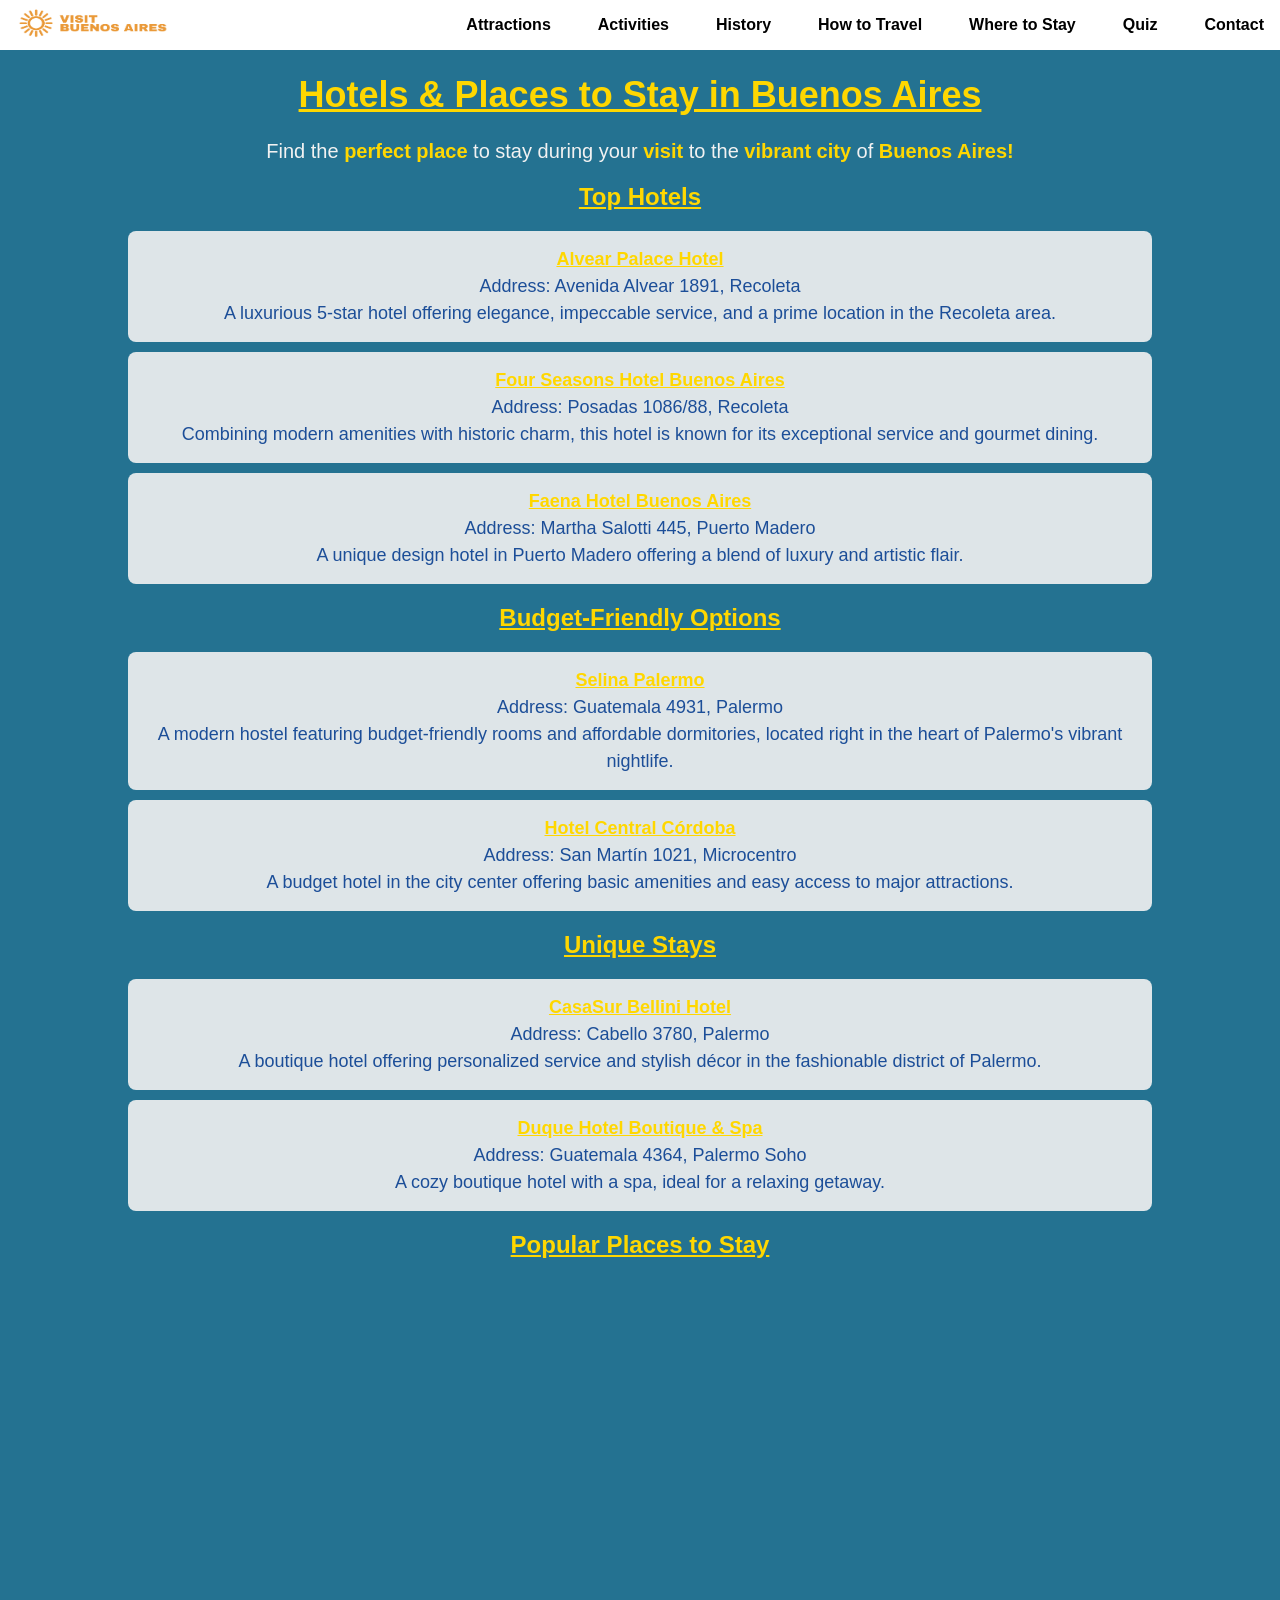
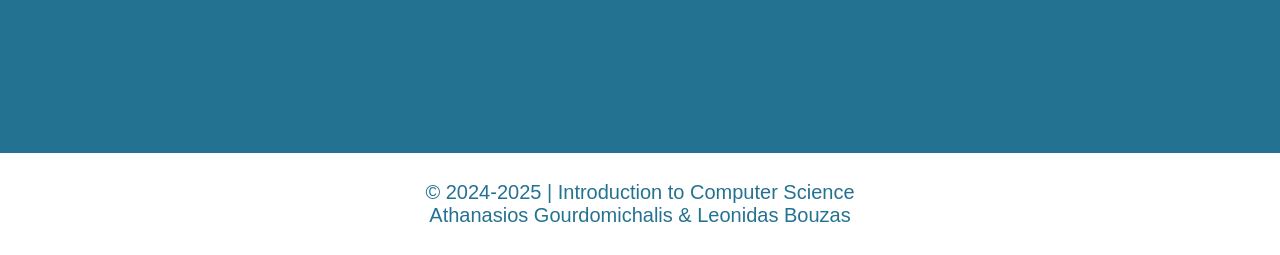
<file: wheretostay.html>
<!DOCTYPE html>
<html>
    <head>
        <title>✳ Visit Buenos Aires!</title>
        <meta charset="UTF-8">
        <meta name="author" content="L&T">
        <link rel="stylesheet" type="text/css" href="styles.css">
        <link rel="icon" href="buenos_photos/logo.png" type="image/x-icon">
    </head>
    <body>
        <ul class="nav-bar">
            <li class="menu-special-item"><a class="block" href="index.html"><img src="buenos_photos/logo.png" alt="" width="150" height="30"></a></li>
            <li class="menu-item"><a class="block" href="contact.html"><strong>Contact</strong></a></li>
            <li class="menu-item"><a class="block" href="quiz.html"><strong>Quiz</strong></a> </li>
            <li class="menu-item"><a class="block" href="wheretostay.html"><strong>Where to Stay</strong></a></li>
            <li class="menu-item"><a class="block" href="howtotravel.html"><strong>How to Travel</strong></a></li>
            <li class="menu-item"><a class="block" href="history.html"><strong>History</strong></a></li>
            <li class="menu-item"><a class="block" href="activities.html"><strong>Activities</strong></a></li>
            <li class="menu-item"><a class="block" href="attractions.html"><strong>Attractions</strong></a></li>
        </ul>

        <div class="page-title">
            <h1><u>Hotels & Places to Stay in Buenos Aires</u></h1>
            <p>Find the <b>perfect place</b> to stay during your <b>visit</b> to the <b>vibrant city</b> of <b>Buenos Aires!</b></p>
        </div>

        <div class="hotel-guide" align="center">
            <h2><u>Top Hotels</u></h2>
            <ul>
                <li>
                    <b><u>Alvear Palace Hotel</u></b><br>
                    Address: Avenida Alvear 1891, Recoleta<br>
                    A luxurious 5-star hotel offering elegance, impeccable service, and a prime location in the Recoleta area.
                </li>
                <li>
                    <b><u>Four Seasons Hotel Buenos Aires</u></b><br>
                    Address: Posadas 1086/88, Recoleta<br>
                    Combining modern amenities with historic charm, this hotel is known for its exceptional service and gourmet dining.
                </li>
                <li>
                    <b><u>Faena Hotel Buenos Aires</u></b><br>
                    Address: Martha Salotti 445, Puerto Madero<br>
                    A unique design hotel in Puerto Madero offering a blend of luxury and artistic flair.
                </li>
            </ul>

            <h2><u>Budget-Friendly Options</u></h2>
            <ul>
                <li>
                    <b><u>Selina Palermo</u></b><br>
                    Address: Guatemala 4931, Palermo<br>
                    A modern hostel featuring budget-friendly rooms and affordable dormitories, located right in the heart of Palermo's vibrant nightlife.
                </li>
                <li>
                    <b><u>Hotel Central Córdoba</u></b><br>
                    Address: San Martín 1021, Microcentro<br>
                    A budget hotel in the city center offering basic amenities and easy access to major attractions.
                </li>
            </ul>

            <h2><u>Unique Stays</u></h2>
            <ul>
                <li>
                    <b><u>CasaSur Bellini Hotel</u></b><br>
                    Address: Cabello 3780, Palermo<br>
                    A boutique hotel offering personalized service and stylish décor in the fashionable district of Palermo.
                </li>
                <li>
                    <b><u>Duque Hotel Boutique & Spa</u></b><br>
                    Address: Guatemala 4364, Palermo Soho<br>
                    A cozy boutique hotel with a spa, ideal for a relaxing getaway.
                </li>
            </ul>
        </div>

        <div id="map">
            <h2><u>Popular Places to Stay</u></h2>
            <iframe src="https://www.google.com/maps/embed?pb=!1m18!1m12!1m3!1d125004.94854408698!2d-58.50470565020342!3d-34.58186080353725!2m3!1f0!2f0!3f0!3m2!1i1024!2i768!4f13.1!3m3!1m2!1s0x95bcca3b4ef90cbd%3A0xa0b3812e88e88e87!2sBuenos%20Aires%2C%20Argentina!5e0!3m2!1sen!2sgr!4v1732728385783!5m2!1sen!2sgr" width="550" height="450" style="border:0;" allowfullscreen="" loading="lazy" referrerpolicy="no-referrer-when-downgrade"></iframe>
        </div>

        <footer>
            <p>&copy; 2024-2025 | Introduction to Computer Science<br>Athanasios Gourdomichalis & Leonidas Bouzas</p>
        </footer>
    </body>
</html>
</file>
<file: styles.css>
body {
    margin: 0px;
    background-color: #247291;
    overflow-x: hidden;
    font-family: Arial, Helvetica, sans-serif;
}
  

.nav-bar {
  list-style-type: none;
  margin: 0;
  padding: 0;
  overflow: hidden;
  background-color: white;
  position: sticky;
  top: 0;
  width: 100%;
  z-index: 1;
}

.home-nav-bar {
  margin: 0px;
  position: fixed;
  background-color: white;
  padding: 0px;
  position: Absolute;
}

.menu-item {
    display: inline;
    float: right;
    margin: 8px;
    padding-right: 15;
    padding-left: 15px;
}

.menu-special-item {
    display: inline;
    float: left;
    margin-left: 10px;
}

.block {
    display: block;
    padding: 8px;
    color: black;
    text-decoration: none;
    font-family: Arial, Helvetica, sans-serif;
}

.menu-item a:hover {
    background-color: #C0C0C0;
}

.home-menu-item {
    background-color: white;
    padding: 5px;
    display: inline;
}



* {box-sizing:border-box}

.slideshow-container {
  max-width: 1000px;
  position: relative;
  margin: auto;
}


.mySlides {
  display: none;
}


.prev, .next {
  cursor: pointer;
  position: absolute;
  top: 50%;
  width: auto;
  margin-top: -22px;
  padding: 16px;
  color: white;
  font-weight: bold;
  font-size: 18px;
  transition: 0.6s ease;
  border-radius: 0 3px 3px 0;
  user-select: none;
}


.next {
  right: 0;
  border-radius: 3px 0 0 3px;
}


.prev:hover, .next:hover {
  background-color: rgba(0,0,0,0.8);
}


.text {
  color: #f2f2f2;
  font-size: 15px;
  padding: 8px 12px;
  position: absolute;
  bottom: 8px;
  width: 100%;
  text-align: center;
}


.numbertext {
  color: #f2f2f2;
  font-size: 12px;
  padding: 8px 12px;
  position: absolute;
  top: 0;
}


.dot {
  cursor: pointer;
  height: 15px;
  width: 15px;
  margin: 0 2px;
  background-color: #bbb;
  border-radius: 50%;
  display: inline-block;
  transition: background-color 0.6s ease;
}

.active, .dot:hover {
  background-color: #717171;
}


.fade {
  animation-name: fade;
  animation-duration: 1.5s;
}

@keyframes fade {
  from {opacity: .4}
  to {opacity: 1}
}

#map, #video {
    text-align: center;
    display: block;
    margin-top:15px;
    margin-bottom:15px;
    margin-left: auto;
    margin-right: auto;
}
footer{
    color:#247291;
    background-color:white ;
    font-size: 20px;
  padding: 8px 12px;
  bottom: 8px;
  width: 100%;
  text-align: center;
}

.attractions-left{
    list-style-type: none;
    padding: 20px;;
    text-align: left;
    color: #f2f2f2;
}

.attractions-right{
    list-style-type: none;
    padding: 20px;;
    text-align: right;
    color: #f2f2f2;
    
}
.attraction-guide{
    margin-top:20px ;
    color: #f2f2f2;
  font-size: 25px;
  padding: 8px 12px;

  bottom: 8px;
  width: 100%;
  text-align: center
  
}
.att-item1{
    color:#f2f2f2;
    padding: 8px 12px;
    width: 100%;
    margin:10px;
    text-align: left;
}
.att-item2{
    color:#f2f2f2;
    padding: 8px 12px;
    width: 100%;
    margin:10px;
    text-align: right;
}

b{
    color: gold;
    
}
h2{
    color:gold
}

.att-link{
  color:gold;

}

.att-link:visited{
  color:goldenrod;
}

.att-p{
  font-size: 22px;
}

.att-map-right{
  margin-left: 450px;
}

.att-map-left{
  margin-right: 450px;
}


.p-history{
  color:#f2f2f2b6;
  padding: 8px 12px;
  width: 70%;
  margin:10px;
  text-align: left;
  font-size:22px ;
  margin-left: 50px;
  margin-bottom: 20px;
}

.history-heading{
  margin-left:30px ;
}

header{
  text-align: center;
}
.p-history1{
  text-align: left;
  color:#f2f2f2b6;
  padding: 8px 12px;
  width: 100%;
  margin:10px;
  margin-left:50px;
  font-size:25px ;
}

.escudo{
  margin-left: 100px;
  margin-right: 40px;
  width:85px; 
  max-width: 100%;
  height: 105px;
 
}

.bander{
  margin-left: 40px;
    width:125px;
    max-width: 100%;
    height:105px;
}

.colonies{
  width:300px;
  height:370px;
  display: block;
  margin-left: auto;
  margin-right: auto;
}

.pedro{
  margin-left: 100px;
  margin-right: 40px;
  width:300px;
  max-width: 100%;
  height:370px;
}

.colon_1908{
  margin-left: 80px;
  margin-right: 40px;
  width:330px; 
  max-width: 100%;
  height: 300px;
}

.old_colon{
  margin-left: 25px;
  width:330px;
  max-width: 100%;
  height:300px;
}

.boca{
  margin-left: 100px;
  margin-right: 40px;
  width:370px;
  max-width: 100%;
  height:300px;
}

.anthem{
  margin-left:95px;
  margin-top:8px ;
  margin-bottom: 2px ;
}

.right-menu {
  margin: 0;
  padding: 10px;
  overflow: hidden;
  background-color: #1504775d;
  float: right;
  top: 0;
  right: 0;
  height: 100%;
  width: 400px;
  box-sizing: border-box;
  height:100%;
}

.history-right{
  display: block;
  margin-top:124.5px;
  margin-left: auto;
  margin-right: auto;
  margin-bottom:8px;
  width: 270px;
  
}

.history-right2{
  display: block;
  margin-top:30px;
  margin-left: auto;
  margin-right: auto;
  margin-bottom:8px;
  width: 270px;
}

.caption1{
  color:#f2f2f2aa;
  font-size:20px;
  margin-left: 100px;
}

.caption2{
  color:#f2f2f2aa;
  font-size:20px;
  margin-left: 80px;
}

.caption0{
  color:#f2f2f2da;
  font-size:20px;
  margin-left: 100px; 
  margin-bottom: 5px;
}

.caption3{
  color:#f2f2f2aa;
  font-size:20px;
  margin-left:25px;
}

.activity-table {
  width: 80%;
  border: 7px solid rgba(218, 165, 32, 0.804);
  background-color: #f2f2f2de;
  border-collapse: collapse;
  margin-top:70px;
  margin-bottom: 70px;
  text-align: center;
 
}

.activity-th{
height:80px;
font-size: 20px;
color: rgba(0, 0, 0, 0.735);
border: 7px solid goldenrod;
border-collapse: collapse;

}

.activity-td{
  color:#1c4e98;
height: 100px;
width: 250px;
vertical-align: middle;
font-size: 20px;
border: 7px solid goldenrod;
border-collapse: collapse;
}

.special-td{
  width:1500px;
  color:#1c4e98;
  height: 100px;
  vertical-align: middle;
  font-size: 18px;
  border: 7px solid goldenrod;
  border-collapse: collapse;
}

.activity-thead{
  color: rgba(0, 0, 0, 0.735)
}

.activity-caption{
  font-size: 25px;
  color: #f2f2f2c0;
  margin:15px;
}
.activity-strong{
  color:rgb(232, 173, 24);
}

.act{
  height:300px;
  width: 350px;
}

.act-p{
  text-align:left
}


.review{
  text-align: left;
  
}
.graph{
  color:#1f04b8d6;
}

.graph-visited{
  color:#5a0470be;
}

/*How to Travel ----------------------------------------------------------*/

.header h1 {
  font-size: 2.5rem;
  text-transform: uppercase;
  margin: 0;
}

.intro {
  text-align: center;
  margin: 20px auto;
  max-width: 800px;
  line-height: 1.6;
}

.intro-image {
  width: 100%;
  max-width: 400px;
  margin-top: 15px;
  border-radius: 10px;
}

.htt-tables {
  display: flex;
  flex-wrap: wrap;
  justify-content: center;
  gap: 20px;
  margin: 20px;
}

.tool-table {
  width: 300px;
  border: 7px solid rgba(218, 165, 32, 0.804);
  background-color: white;
  border-collapse: collapse;
  margin-top:70px;
  margin-bottom: 70px;
  box-shadow: 0 2px 5px rgba(0, 0, 0, 0.1);
  text-align: center;
}

.airlines-table {
  width: 50%;
  border: 7px solid rgba(218, 165, 32, 0.804);
  background-color: #f2f2f2de;
  border-collapse: collapse;
  margin-top:70px;
  margin-bottom: 70px;
  text-align: center;
  font-size: 18px;
}

.tool-table th{
  height:80px;
  font-size: 20px;
  color: rgba(0, 0, 0, 0.735);
  border: 7px solid goldenrod;
  border-collapse: collapse;
  
  }
  
  .tool-tabel td{
    color:#1c4e98;
  height: 100px;
  width: 250px;
  vertical-align: middle;
  font-size: 20px;
  border: 7px solid goldenrod;
  border-collapse: collapse;
  }
  
  .tool-td{
    width:1500px;
    color:#1c4e98;
    height: 100px;
    vertical-align: middle;
    font-size: 18px;
    border: 7px solid goldenrod;
    border-collapse: collapse;
  }
  
  .tool-thead, .airlines-thead{
    color: rgba(0, 0, 0, 0.735)
  }
  
  .tool-caption{
    font-size: 25px;
    color: #f2f2f2c0;
    margin:15px;
  }
  .tool-strong{
    color:rgb(232, 173, 24);
  }

  .htt-tables{
    display: inline;
  }

  .price{
    color: black;
  }

  /*Where To Stay -----------------------------------------------------------*/

.page-title {
  text-align: center;
  color: gold;
  margin: 20px 0;
}

.page-title h1 {
  font-size: 36px;
}

.page-title p {
  font-size: 20px;
  color: #f2f2f2;
}

.hotel-guide ul{
  list-style-type: none;
  padding: 0;
  margin: 20px auto;
  width: 80%;
}

.hotel-guide li {
  background-color: rgba(242, 242, 242, 0.9);
  padding: 15px;
  margin-bottom: 10px;
  border-radius: 8px;
  color: #1c4e98;
  font-size: 18px;
  line-height: 1.5;
  border: 2px solid golderrod;
}

.hotel-guide li b {
  color: gold;
}

#map {
  text-align: center;
  display: block;
  margin: 20px auto;
}

iframe {
  border: 5px solid goldenrod;
  border-radius: 10px;
}

.hotels-ul {
  text-align: center;
}

.hotels-li {
  text-align: center;
  list-style-type: none;
  margin: 0;
  padding: 0;
  overflow: hidden;
  color: rgba(0, 0, 0, 0.735);
  text-decoration: none;
  font-family: Arial, Helvetica, sans-serif;
}

.act2026{
  height:450px;
  width: 650px;
}


/*Contact ---------------------------------------------------------------*/

.contact-table {
  width: 80%;
  border: 7px solid rgba(218, 165, 32, 0.804);
  background-color: #f2f2f2de;
  border-collapse: collapse;
  margin-top:70px;
  margin-bottom: 70px;
  text-align: center;
 
}

.name-th, .am-th, .email-th{
height:80px;
font-size: 20px;
color: rgba(0, 0, 0, 0.735);
border: 7px solid goldenrod;
border-collapse: collapse;

}

.name-td, .am-td, .email-td{
  color:#1c4e98;
height: 100px;
width: 250px;
vertical-align: middle;
font-size: 20px;
border: 7px solid goldenrod;
border-collapse: collapse;
}

.globe{
  display: block;
  margin: auto;
  margin-top: 10px;
  margin-bottom: 10px;
    

}

.quiz-name{
  margin:10px;
  margin-left: 50px;
  font-size: 25px;
}

.question{
  color: #f2f2f2c0;
}
.name-button{
  margin:5px
}

.msg{
  color: #f2f2f2c0;
}

.team-buttons{
  margin-left:65px;
  margin-top:20px;
  margin-bottom:20px;
}

.links{
  font-size: 28px;
  
}
button{
  height:50px;
  width:100px;
}

img{
  border-radius: 12px;
}

.quiz{
  color: #f2f2f2c0;
  background-color: #1504775d;
  border:6px solid goldenrod;
  border-radius:16px ;
  width: 70%;
  height: 80%;
  margin:50px;
  font-size:25px;
}

.erotisi{
  margin:20px;

}

.ypo{
  height:50px;
  width:180px;
  font-size:20px;
}
</file>
